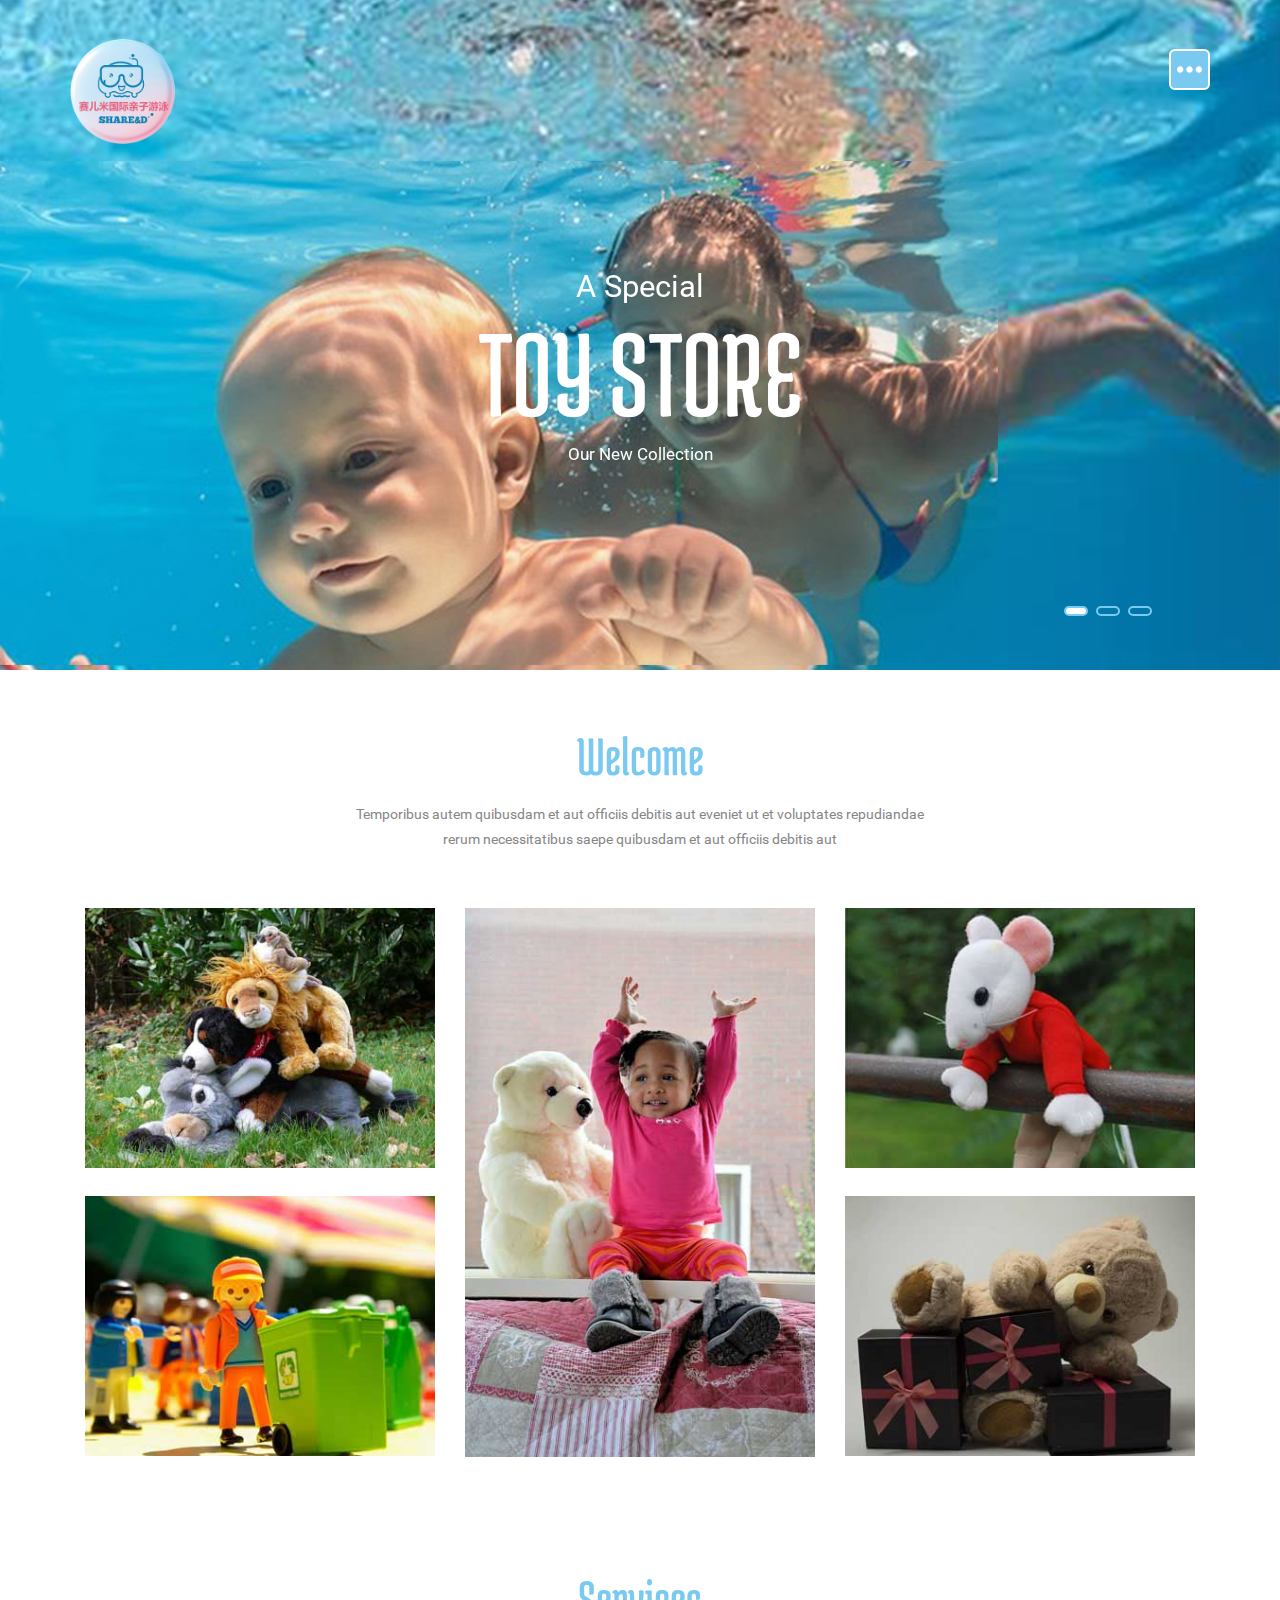
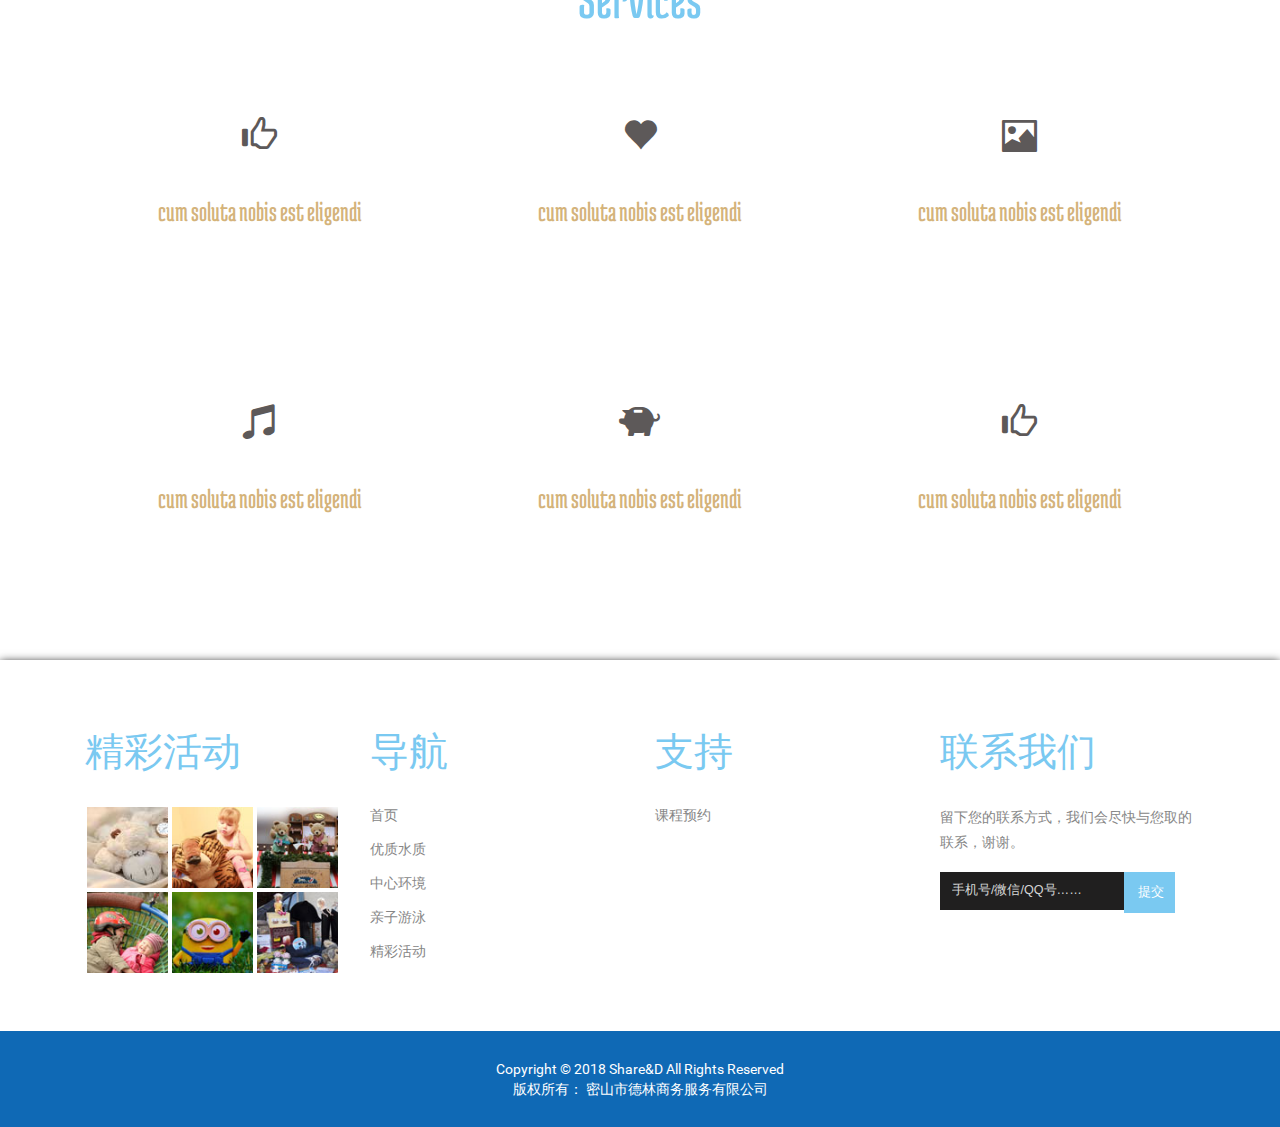
<file: index.html>
<!DOCTYPE html>
<html>
<head>
<title>赛儿米国际亲子游泳</title>
<!-- Custom Theme files -->
<meta name="viewport" content="width=device-width, initial-scale=1">
<meta http-equiv="Content-Type" content="text/html; charset=utf-8" />
<meta name="keywords" content="赛儿米国际亲子游泳" />
<script type="application/x-javascript"> addEventListener("load", function() { setTimeout(hideURLbar, 0); }, false); function hideURLbar(){ window.scrollTo(0,1); } </script>
<!-- //Custom Theme files -->
<link href="css/bootstrap.css" type="text/css" rel="stylesheet" media="all">
<link href="css/styles.css?v=1.6" rel="stylesheet">
<link href="css/style.css" type="text/css" rel="stylesheet" media="all">
<link rel="icon" href="favicon.ico" type="image/x-icon" />
<link rel="shortcut icon" href="favicon.ico" type="image/x-icon"/>
<!-- js -->
<script src="js/jquery-1.11.1.min.js"></script> 
<script src="js/scripts.js?v=1.7"></script>
<!-- //js -->	
<!-- start-smoth-scrolling-->
<script type="text/javascript" src="js/move-top.js"></script>
<script type="text/javascript" src="js/easing.js"></script>	
<script type="text/javascript">
		jQuery(document).ready(function($) {
			$(".scroll").click(function(event){		
				event.preventDefault();
				$('html,body').animate({scrollTop:$(this.hash).offset().top},1000);
			});
		});
</script>
<!--//end-smoth-scrolling-->
</head>
<body>
	<!-- header -->
	<div class="banner header-bg">
		<div class="navigation">
			<div class="container-fluid">
				<nav class="pull">
					<ul class="nav">
						<li><a href="index.html" class="active">首页</a></li>
						<li><a href="contact.html">课程预约</a></li>
						<li><a href="about.html">优质水质</a></li>
						<li><a href="environment.html">中心环境</a></li>
						<li><a href="portfolio.html">亲子游泳</a></li>
						<!--<li><a href="#" class="menu">亲子游泳<span class="glyphicon glyphicon-menu-down" aria-hidden="true"></span></a></li>-->
						<!--<ul class="nav-sub">-->
						<!--<li><a href="portfolio.html">Portfolio 1</a></li>-->
						<!--<li><a href="portfolio.html">Portfolio 2</a></li>-->
						<!--<li><a href="portfolio.html">Portfolio 3</a></li>-->
						<!--</ul>-->
						<!--<script>-->
						<!--$( "li a.menu" ).click(function() {-->
						<!--$( "ul.nav-sub" ).slideToggle( 300, function() {-->
						<!--// Animation complete.-->
						<!--});-->
						<!--});-->
						<!--</script>-->
						<li><a href="activity.html">精彩活动</a></li>
					</ul>
				</nav>
			</div>
		</div>
		<div class="header-top">
			<div class="container">
				<div class="head-logo">
					<h1><a href="index.html"><img src="images/logo.png"></a></h1>
				</div>
				<div class="top-nav">
					<div class="hero fa-navicon fa-2x nav_slide_button" id="hero">
						<a href="#"><img src="images/menu-icon.png" alt=""></a>
					</div>	
				</div>	
				<div class="clearfix"> </div>
			</div>
		</div>
		<div class="banner-info">
			<!-- container -->
			<div class="container">
				<!--banner Slider starts Here-->
				<script src="js/responsiveslides.min.js"></script>
				<script>
					// You can also use "$(window).load(function() {"
					$(function () {
					  // Slideshow 3
					  $("#slider3").responsiveSlides({
						auto: true,
						pager: true,
						nav: false,
						speed: 500,
						namespace: "callbacks",
						before: function () {
						  $('.events').append("<li>before event fired.</li>");
						},
						after: function () {
						  $('.events').append("<li>after event fired.</li>");
						}
					  });
				
					});
				</script>
				<!--//End-slider-script-->
				<div  id="top" class="callbacks_container">
					<ul class="rslides" id="slider3">
						<li>
							<div class="bnr-text">
								<h4>A Special</h4>
								<h2>TOY STORE </h2>
								<p>Our New Collection</p>
							</div>
						</li>
						<li>
							<div class="bnr-text">
								<h4>Hi iam here</h4>
								<h2>Amet conse</h2>
								<p>Lorem ipsum dolor </p>
							</div>
						</li>
						<li>
							<div class="bnr-text">
								<h4>Welcome</h4>
								<h2>Lorem ipsum dolor</h2>
								<p>Amet conse ctetur </p>
							</div>
						</li>
					</ul>
				</div>
			</div>			
		</div>			
	</div>
	<div class="clearfix"> </div>
	<!--//header -->
	<!-- welcome-->
	<div class="welcome">
		<div class="container">
			<h3 class="hdng">Welcome</h3>
			<p>Temporibus autem quibusdam et aut officiis debitis aut eveniet ut et voluptates repudiandae rerum necessitatibus saepe quibusdam et aut officiis debitis aut </p>
			<div class="welcome-info">
				<div class="col-md-4 welcome-grids">
					<div class="welcome-imgs welcm-top">
						<img src="images/img1.jpg" class="img-responsive" alt="/">
						<div class="textbox">
							<h4>Lorem ipsum</h4>
						</div>
					</div>
					<div class="welcome-imgs">
						<img src="images/img2.jpg" class="img-responsive" alt="/">
						<div class="textbox">
							<h4>Lorem ipsum</h4>
						</div>
					</div>
				</div>
				<div class="col-md-4 welcome-grids middle">
					<div class="welcome-imgs">
						<img src="images/img3.jpg" class="img-responsive" alt="/">
						<div class="textbox">
							<h4>Lorem ipsum</h4>
						</div>
					</div>
				</div>
				<div class="col-md-4 welcome-grids">
					<div class="welcome-imgs welcm-top">
						<img src="images/img4.jpg" class="img-responsive" alt="/">
						<div class="textbox">
							<h4>Lorem ipsum</h4>
						</div>
					</div>
					<div class="welcome-imgs">
						<img src="images/img5.jpg" class="img-responsive" alt="/">
						<div class="textbox">
							<h4>Lorem ipsum</h4>
						</div>
					</div>
				</div>
				<div class="clearfix"> </div>
			</div>
		</div>
	</div>
	<!--//welcome-->
	<!-- services -->
	<div class="services">
		<div class="container">
			<h3 class="hdng">Services</h3>
			<div class="services-info">
				<div class="col-md-4 servc-grid">
					<div class="servc-icon">
						<span class="glyphicon glyphicon-thumbs-up" aria-hidden="true"></span>
					</div>
					<h4>cum soluta nobis est eligendi</h4>
					<p>Itaque earum rerum hic tenetur a sapiente delectus aut reiciendis </p>
					<div class="clearfix"> </div>
				</div>
				<div class="col-md-4 servc-grid">
					<div class="servc-icon">
						<span class="glyphicon glyphicon-heart" aria-hidden="true"></span>
					</div>
					<h4>cum soluta nobis est eligendi</h4>
					<p>Itaque earum rerum hic tenetur a sapiente delectus aut reiciendis </p>
					<div class="clearfix"> </div>
				</div>
				<div class="col-md-4 servc-grid">
					<div class="servc-icon">
						<span class="glyphicon glyphicon-picture" aria-hidden="true"></span>
					</div>
					<h4>cum soluta nobis est eligendi</h4>
					<p>Itaque earum rerum hic tenetur a sapiente delectus aut reiciendis </p>
					<div class="clearfix"> </div>
				</div>
				<div class="col-md-4 servc-grid">
					<div class="servc-icon">
						<span class="glyphicon glyphicon-music" aria-hidden="true"></span>
					</div>
					<h4>cum soluta nobis est eligendi</h4>
					<p>Itaque earum rerum hic tenetur a sapiente delectus aut reiciendis </p>
					<div class="clearfix"> </div>
				</div>
				<div class="col-md-4 servc-grid">
					<div class="servc-icon">
						<span class="glyphicon glyphicon-piggy-bank" aria-hidden="true"></span>
					</div>
					<h4>cum soluta nobis est eligendi</h4>
					<p>Itaque earum rerum hic tenetur a sapiente delectus aut reiciendis </p>
					<div class="clearfix"> </div>
				</div>
				<div class="col-md-4 servc-grid">
					<div class="servc-icon">
						<span class="glyphicon glyphicon-thumbs-up" aria-hidden="true"></span>
					</div>
					<h4>cum soluta nobis est eligendi</h4>
					<p>Itaque earum rerum hic tenetur a sapiente delectus aut reiciendis </p>
					<div class="clearfix"> </div>
				</div>			
				<div class="clearfix"> </div>
			</div>			
		</div>
	</div>
	<!-- //services -->
	<!--footer-->
	<div class="footer">
		<div class="container">
			<div class="footer-row">								
				<div class="col-md-3 footer-grids">
					<h3>精彩活动</h3>
					<div class="footer-grd">
						<a href="#">
							<img src="images/f1.jpg" class="img-responsive" alt=" ">
						</a>
					</div>
					<div class="footer-grd">
						<a href="#">
							<img src="images/f2.jpg" class="img-responsive" alt=" ">
						</a>
					</div>
					<div class="footer-grd">
						<a href="#">
							<img src="images/f3.jpg" class="img-responsive" alt=" ">
						</a>
					</div>
					<div class="clearfix"> </div>
					<div class="footer-grd">
						<a href="#">
							<img src="images/f4.jpg" class="img-responsive" alt=" ">
						</a>
					</div>
					<div class="footer-grd">
						<a href="#">
							<img src="images/f5.jpg" class="img-responsive" alt=" ">
						</a>
					</div>
					<div class="footer-grd">
						<a href="#">
							<img src="images/f6.jpg" class="img-responsive" alt=" ">
						</a>
					</div>
					<div class="clearfix"> </div>
				</div>
				<div class="col-md-3 footer-grids">
					<h3>导航</h3>
					<ul>
						<li><a href="index.html">首页</a></li>
						<li><a href="about.html">优质水质</a></li>
						<li><a href="environment.html">中心环境</a></li>
						<li><a href="portfolio.html">亲子游泳</a></li>
						<li><a href="activity.html">精彩活动</a></li>
					</ul>
				</div>
				<div class="col-md-3 footer-grids">
					<h3>支持</h3>
					<ul>
						<!--<li><a href="index.html">Services</a></li>-->
						<!--<li><a href="#">Help Center</a></li>-->
						<!--<li><a href="contact.html">Mail to Us</a></li>-->
						<li><a href="contact.html">课程预约</a></li>
					</ul>
				</div>
				<div class="col-md-3 footer-grids">
					<h3>联系我们</h3>
					<p>留下您的联系方式，我们会尽快与您取的联系，谢谢。 <p>
					<form>
					    <input type="text" class="text" value="手机号/微信/QQ号……" onfocus="this.value = '';" onblur="if (this.value == '') {this.value = 'Enter Email';}">
						<input type="submit" value="提交">
					</form>
					<div class="clearfix"> </div>
					<!--<div class="icons">-->
						<!--<ul>-->
							<!--<li><a href="#" data-toggle="tooltip" data-placement="bottom" title="Facebook"> </a></li>-->
							<!--<li><a class="twt" href="#" data-toggle="tooltip" data-placement="bottom" title="Twitter"> </a></li>-->
							<!--<li><a class="gps" href="#" data-toggle="tooltip" data-placement="bottom" title="Google+"> </a></li>-->
							<!--<li><a class="in" href="#" data-toggle="tooltip" data-placement="bottom" title="LinkedIn"> </a></li>-->
						<!--</ul>-->
						<!--<script>$(function () {-->
						  <!--$('[data-toggle="tooltip"]').tooltip()-->
						<!--})</script>-->
					<!--</div>-->
				</div>
				<div class="clearfix"> </div>
			</div>
		</div>
	</div>
	<div class="footer-bottom">
		<div class="container">		
			<p> Copyright © 2018 Share&D All Rights Reserved </a></p>
			<p> 版权所有： 密山市德林商务服务有限公司 </a></p>
		</div>
	</div>
	<!--//footer-->		
	<!--smooth-scrolling-of-move-up-->
	<script type="text/javascript">
		$(document).ready(function() {
			/*
			var defaults = {
				containerID: 'toTop', // fading element id
				containerHoverID: 'toTopHover', // fading element hover id
				scrollSpeed: 1200,
				easingType: 'linear' 
			};
			*/
			
			$().UItoTop({ easingType: 'easeOutQuart' });
			
		});
	</script>
	<a href="#" id="toTop" style="display: block;"> <span id="toTopHover" style="opacity: 1;"> </span></a>
	<!--//smooth-scrolling-of-move-up-->
	<!-- Bootstrap core JavaScript
    ================================================== -->
    <!-- Placed at the end of the document so the pages load faster -->
    <script src="js/bootstrap.js"></script>
</body>
</html>
</file>
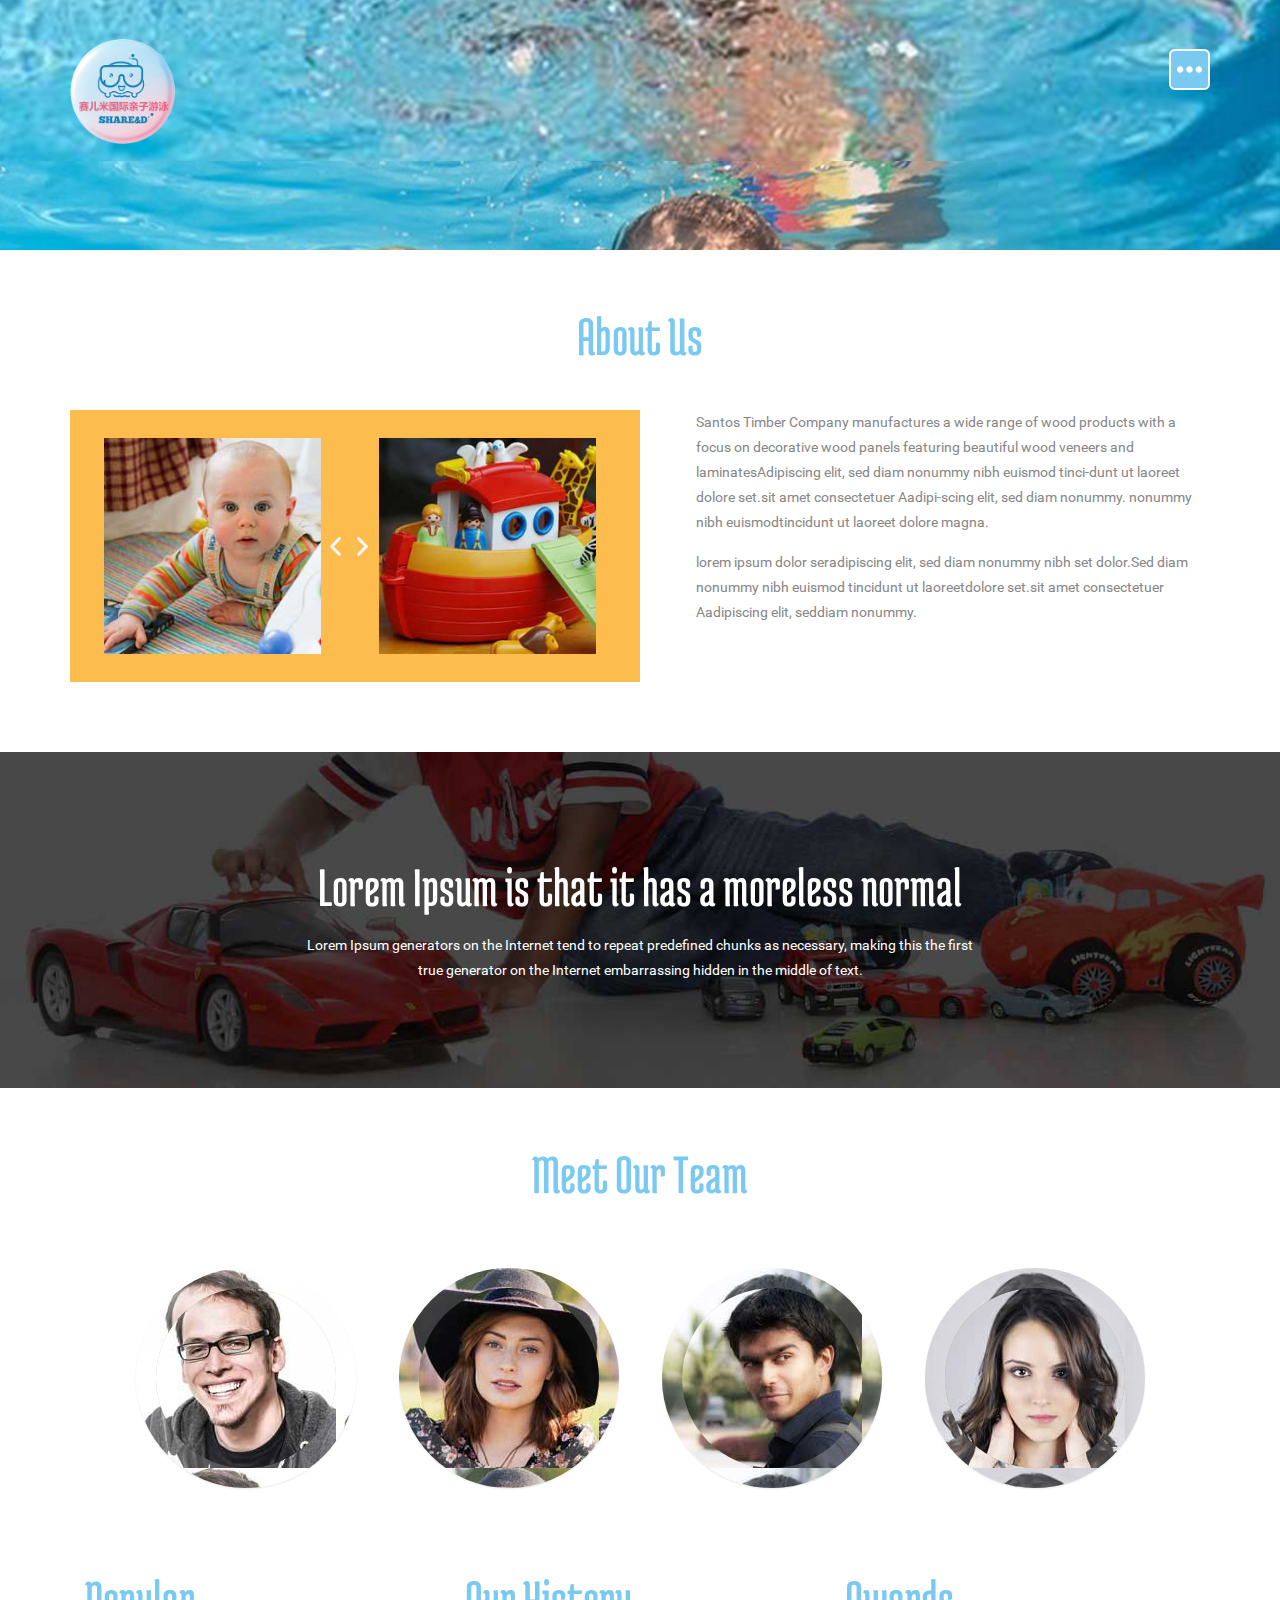
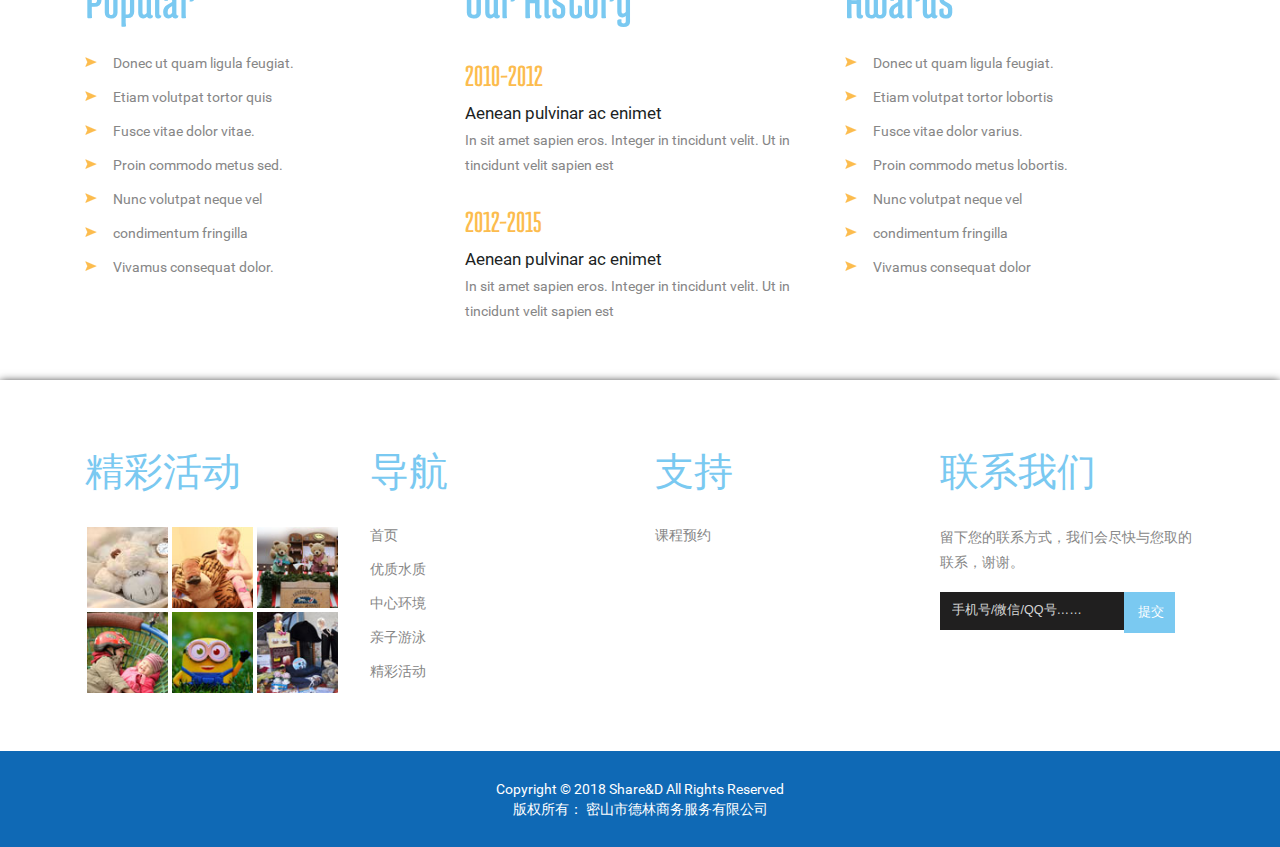
<file: about.html>
<!DOCTYPE html>
<html>
<head>
<title>赛儿米国际亲子游泳</title>
<!-- Custom Theme files -->
<meta name="viewport" content="width=device-width, initial-scale=1">
<meta http-equiv="Content-Type" content="text/html; charset=utf-8" />
<meta name="keywords" content="赛儿米国际亲子游泳" />
<script type="application/x-javascript"> addEventListener("load", function() { setTimeout(hideURLbar, 0); }, false); function hideURLbar(){ window.scrollTo(0,1); } </script>
<!-- //Custom Theme files -->
<link href="css/bootstrap.css" type="text/css" rel="stylesheet" media="all">
<link href="css/styles.css?v=1.6" rel="stylesheet">
<link href="css/style.css" type="text/css" rel="stylesheet" media="all">
<link rel="icon" href="favicon.ico" type="image/x-icon" />
<link rel="shortcut icon" href="favicon.ico" type="image/x-icon"/>
<!-- js -->
<script src="js/jquery-1.11.1.min.js"></script> 
<script src="js/scripts.js?v=1.7"></script>
<!-- //js -->	
<!-- start-smoth-scrolling-->
<script type="text/javascript" src="js/move-top.js"></script>
<script type="text/javascript" src="js/easing.js"></script>	
<script type="text/javascript">
		jQuery(document).ready(function($) {
			$(".scroll").click(function(event){		
				event.preventDefault();
				$('html,body').animate({scrollTop:$(this.hash).offset().top},1000);
			});
		});
</script>
<!--//end-smoth-scrolling-->
<!-- for portfolio -->
<link rel="stylesheet" type="text/css" href="css/common.css" />
<!-- //for portfolio -->
</head>
<body>
	<!-- header -->
	<div class="banner about-bnr">
		<div class="navigation">
			<div class="container-fluid">
				<nav class="pull">
					<ul class="nav">
						<li><a href="index.html">首页</a></li>
						<li><a href="contact.html">课程预约</a></li>
						<li><a href="about.html" class="active">优质水质</a></li>
						<li><a href="codes.html">中心环境</a></li>
						<li><a href="portfolio.html">亲子游泳</a></li>
						<!--<li><a href="#" class="menu">亲子游泳<span class="glyphicon glyphicon-menu-down" aria-hidden="true"></span></a></li>-->
						<!--<ul class="nav-sub">-->
						<!--<li><a href="portfolio.html">Portfolio 1</a></li>-->
						<!--<li><a href="portfolio.html">Portfolio 2</a></li>-->
						<!--<li><a href="portfolio.html">Portfolio 3</a></li>-->
						<!--</ul>-->
						<!--<script>-->
						<!--$( "li a.menu" ).click(function() {-->
						<!--$( "ul.nav-sub" ).slideToggle( 300, function() {-->
						<!--// Animation complete.-->
						<!--});-->
						<!--});-->
						<!--</script>-->
						<li><a href="portfolio.html">精彩活动</a></li>
					</ul>
				</nav>
			</div>
		</div>
		<div class="header-top">
			<div class="container">
				<div class="head-logo">
					<h1><a href="index.html"><img src="images/logo.png"></a></h1>
				</div>
				<div class="top-nav">
					<div class="hero fa-navicon fa-2x nav_slide_button" id="hero">
						<a href="#"><img src="images/menu-icon.png" alt=""></a>
					</div>	
				</div>	
				<div class="clearfix"> </div>
			</div>
		</div>
	</div>
	<!--//header -->
	<!--about-->
	<div class="about">
		<div class="container">
			<h3 class="hdng">About Us</h3>
			<script type="text/javascript">
					 $(window).load(function() {
						$("#flexiselDemo3").flexisel({
							visibleItems:2,
							animationSpeed: 1000,
							autoPlay: true,
							autoPlaySpeed: 3000,    		
							pauseOnHover: true,
							enableResponsiveBreakpoints: true,
							responsiveBreakpoints: { 
								portrait: { 
									changePoint:480,
									visibleItems:2
								}, 
								landscape: { 
									changePoint:640,
									visibleItems:2
								},
								tablet: { 
									changePoint:768,
									visibleItems:2
								}
							}
						});
						
					});
			</script>
			<script type="text/javascript" src="js/jquery.flexisel.js"></script>
			<div class="about-grids">				
				<div class="col-md-6 about-slider">
					<ul id="flexiselDemo3">
						<li>
							<div class="biseller-column">
								<div class="banner-grid">
								  <img src="images/img6.jpg" class="img-responsive" alt="" />
								</div>
							</div>
						</li>
						<li>
							<div class="biseller-column">
									<div class="banner-grid">
										<img src="images/img7.jpg" class="img-responsive" alt="" />
									</div>
								</div>
						</li>
						<li>
							<div class="biseller-column">
									<div class="banner-grid">
									<img src="images/img8.jpg" class="img-responsive" alt="" />
									</div>
							</div>
						</li>
					</ul>
				</div>	
				<div class="col-md-6 about-grid">					
					<p>Santos Timber Company manufactures a wide range of wood products with a focus on decorative wood panels featuring beautiful wood veneers and laminatesAdipiscing elit, sed diam nonummy nibh euismod tinci-dunt ut laoreet dolore set.sit amet consectetuer Aadipi-scing elit, sed diam nonummy. nonummy nibh euismodtincidunt ut laoreet dolore magna.</p>
					<p class="welcome-text">lorem ipsum dolor seradipiscing elit, sed diam nonummy nibh set dolor.Sed diam nonummy nibh euismod tincidunt ut laoreetdolore set.sit amet consectetuer Aadipiscing elit, seddiam nonummy. </p>
				</div>
				<div class="clearfix"></div>									
			</div>
		</div>
		<div class="about-slid"> 
			<div class="container">
				<div class="about-slid-info"> 
					<h2>Lorem Ipsum is that it has a moreless normal</h2>
					<p>Lorem Ipsum generators on the Internet tend to repeat predefined chunks as necessary, making this the first true generator on the Internet embarrassing hidden in the middle of text.</p>
				</div>
			</div>
		</div>
		<!--team-->
		<div class="team">
			<div class="container">
				<h3 class="hdng">Meet Our Team</h3>
				<section class="main">
					<ul class="ch-grid">
						<li>
							<div class="ch-item ch-img-1">				
								<div class="ch-info-wrap">
									<div class="ch-info">
										<div class="ch-info-front ch-img-1"></div>
										<div class="ch-info-back">
											<h3>Officiis</h3>
											<p> Temporibus autem quibusdam.</p>
										</div>	
									</div>
								</div>
							</div>
						</li>
						<li>
							<div class="ch-item ch-img-2">
								<div class="ch-info-wrap">
									<div class="ch-info">
										<div class="ch-info-front ch-img-2"></div>
										<div class="ch-info-back">
											<h3>Autem</h3>
											<p>Temporibus autem quibusdam.</p>
										</div>
									</div>
								</div>
							</div>
						</li>
						<li>
							<div class="ch-item ch-img-3">
								<div class="ch-info-wrap">
									<div class="ch-info">
										<div class="ch-info-front ch-img-3"></div>
										<div class="ch-info-back">
											<h3>Feibus</h3>
											<p>Temporibus autem quibusdam.</p>
										</div>
									</div>
								</div>
							</div>
						</li>
						<li>
							<div class="ch-item ch-img-4">
								<div class="ch-info-wrap">
									<div class="ch-info">
										<div class="ch-info-front ch-img-4"></div>
										<div class="ch-info-back">
											<h3>Dapris</h3>
											<p>Temporibus autem quibusdam.</p>
										</div>
									</div>
								</div>
							</div>
						</li>
					</ul>
				</section>
			</div>
		</div>
		<!--//team-->
		<!--about-skills-->
		<div class="about-skills">
			<div class="container">
				<div class="about-choose">
					<div class="col-md-4 about-choose-info">
						<h3 class="hdng">Popular</h3>
						<ul>
							<li><a href="#">Donec ut quam ligula feugiat.</a></li>
							<li><a href="#">Etiam volutpat tortor quis</a></li>
							<li><a href="#">Fusce vitae dolor vitae.</a></li>
							<li><a href="#">Proin commodo metus sed.</a></li>
							<li><a href="#">Nunc volutpat neque vel</a></li>
							<li><a href="#">condimentum fringilla </a></li>
							<li><a href="#">Vivamus consequat dolor.</a></li>
						</ul>
					</div>
					<div class="col-md-4 about-choose-info">
						<h3 class="hdng">Our History </h3>						
						<div class="histry">						
							<h4>2010-2012</h4>
							<h5><a href="#">Aenean pulvinar ac enimet </a></h5>
							<p>In sit amet sapien eros. Integer in tincidunt velit. Ut in tincidunt velit sapien est </p>
						</div>
						<div class="histry">						
							<h4>2012-2015</h4>
							<h5><a href="#">Aenean pulvinar ac enimet </a></h5>
							<p>In sit amet sapien eros. Integer in tincidunt velit. Ut in tincidunt velit sapien est </p>
						</div>
					</div>
					<div class="col-md-4 about-choose-info">
						<h3 class="hdng">Awards</h3>
						<ul>
							<li><a href="#">Donec ut quam ligula feugiat.</a></li>
							<li><a href="#">Etiam volutpat tortor lobortis</a></li>
							<li><a href="#">Fusce vitae dolor varius.</a></li>
							<li><a href="#">Proin commodo metus lobortis.</a></li>
							<li><a href="#">Nunc volutpat neque vel</a></li>
							<li><a href="#">condimentum fringilla</a></li>
							<li><a href="#">Vivamus consequat dolor</a></li>
						</ul>
					</div>
					<div class="clearfix"> </div>
				</div>
			</div>	
		</div>
		<!--//about-skills-->
	</div>
	<!--//about -->
	<!--footer-->
	<div class="footer">
		<div class="container">
			<div class="footer-row">
				<div class="col-md-3 footer-grids">
					<h3>精彩活动</h3>
					<div class="footer-grd">
						<a href="#">
							<img src="images/f1.jpg" class="img-responsive" alt=" ">
						</a>
					</div>
					<div class="footer-grd">
						<a href="#">
							<img src="images/f2.jpg" class="img-responsive" alt=" ">
						</a>
					</div>
					<div class="footer-grd">
						<a href="#">
							<img src="images/f3.jpg" class="img-responsive" alt=" ">
						</a>
					</div>
					<div class="clearfix"> </div>
					<div class="footer-grd">
						<a href="#">
							<img src="images/f4.jpg" class="img-responsive" alt=" ">
						</a>
					</div>
					<div class="footer-grd">
						<a href="#">
							<img src="images/f5.jpg" class="img-responsive" alt=" ">
						</a>
					</div>
					<div class="footer-grd">
						<a href="#">
							<img src="images/f6.jpg" class="img-responsive" alt=" ">
						</a>
					</div>
					<div class="clearfix"> </div>
				</div>
				<div class="col-md-3 footer-grids">
					<h3>导航</h3>
					<ul>
						<li><a href="index.html">首页</a></li>
						<li><a href="about.html">优质水质</a></li>
						<li><a href="environment.html">中心环境</a></li>
						<li><a href="portfolio.html">亲子游泳</a></li>
						<li><a href="activity.html">精彩活动</a></li>
					</ul>
				</div>
				<div class="col-md-3 footer-grids">
					<h3>支持</h3>
					<ul>
						<!--<li><a href="index.html">Services</a></li>-->
						<!--<li><a href="#">Help Center</a></li>-->
						<!--<li><a href="contact.html">Mail to Us</a></li>-->
						<li><a href="contact.html">课程预约</a></li>
					</ul>
				</div>
				<div class="col-md-3 footer-grids">
					<h3>联系我们</h3>
					<p>留下您的联系方式，我们会尽快与您取的联系，谢谢。 <p>
					<form>
						<input type="text" class="text" value="手机号/微信/QQ号……" onfocus="this.value = '';" onblur="if (this.value == '') {this.value = 'Enter Email';}">
						<input type="submit" value="提交">
					</form>
					<div class="clearfix"> </div>
					<!--<div class="icons">-->
					<!--<ul>-->
					<!--<li><a href="#" data-toggle="tooltip" data-placement="bottom" title="Facebook"> </a></li>-->
					<!--<li><a class="twt" href="#" data-toggle="tooltip" data-placement="bottom" title="Twitter"> </a></li>-->
					<!--<li><a class="gps" href="#" data-toggle="tooltip" data-placement="bottom" title="Google+"> </a></li>-->
					<!--<li><a class="in" href="#" data-toggle="tooltip" data-placement="bottom" title="LinkedIn"> </a></li>-->
					<!--</ul>-->
					<!--<script>$(function () {-->
					<!--$('[data-toggle="tooltip"]').tooltip()-->
					<!--})</script>-->
					<!--</div>-->
				</div>
				<div class="clearfix"> </div>
			</div>
		</div>
	</div>
	<div class="footer-bottom">
		<div class="container">
			<p> Copyright © 2018 Share&D All Rights Reserved </a></p>
			<p> 版权所有： 密山市德林商务服务有限公司 </a></p>
		</div>
	</div>
	<!--//footer-->		
	<!--smooth-scrolling-of-move-up-->
	<script type="text/javascript">
		$(document).ready(function() {
			/*
			var defaults = {
				containerID: 'toTop', // fading element id
				containerHoverID: 'toTopHover', // fading element hover id
				scrollSpeed: 1200,
				easingType: 'linear' 
			};
			*/
			
			$().UItoTop({ easingType: 'easeOutQuart' });
			
		});
	</script>
	<a href="#" id="toTop" style="display: block;"> <span id="toTopHover" style="opacity: 1;"> </span></a>
	<!--//smooth-scrolling-of-move-up-->
	<!-- Bootstrap core JavaScript
    ================================================== -->
    <!-- Placed at the end of the document so the pages load faster -->
    <script src="js/bootstrap.js"></script>
</body>
</html>
</file>
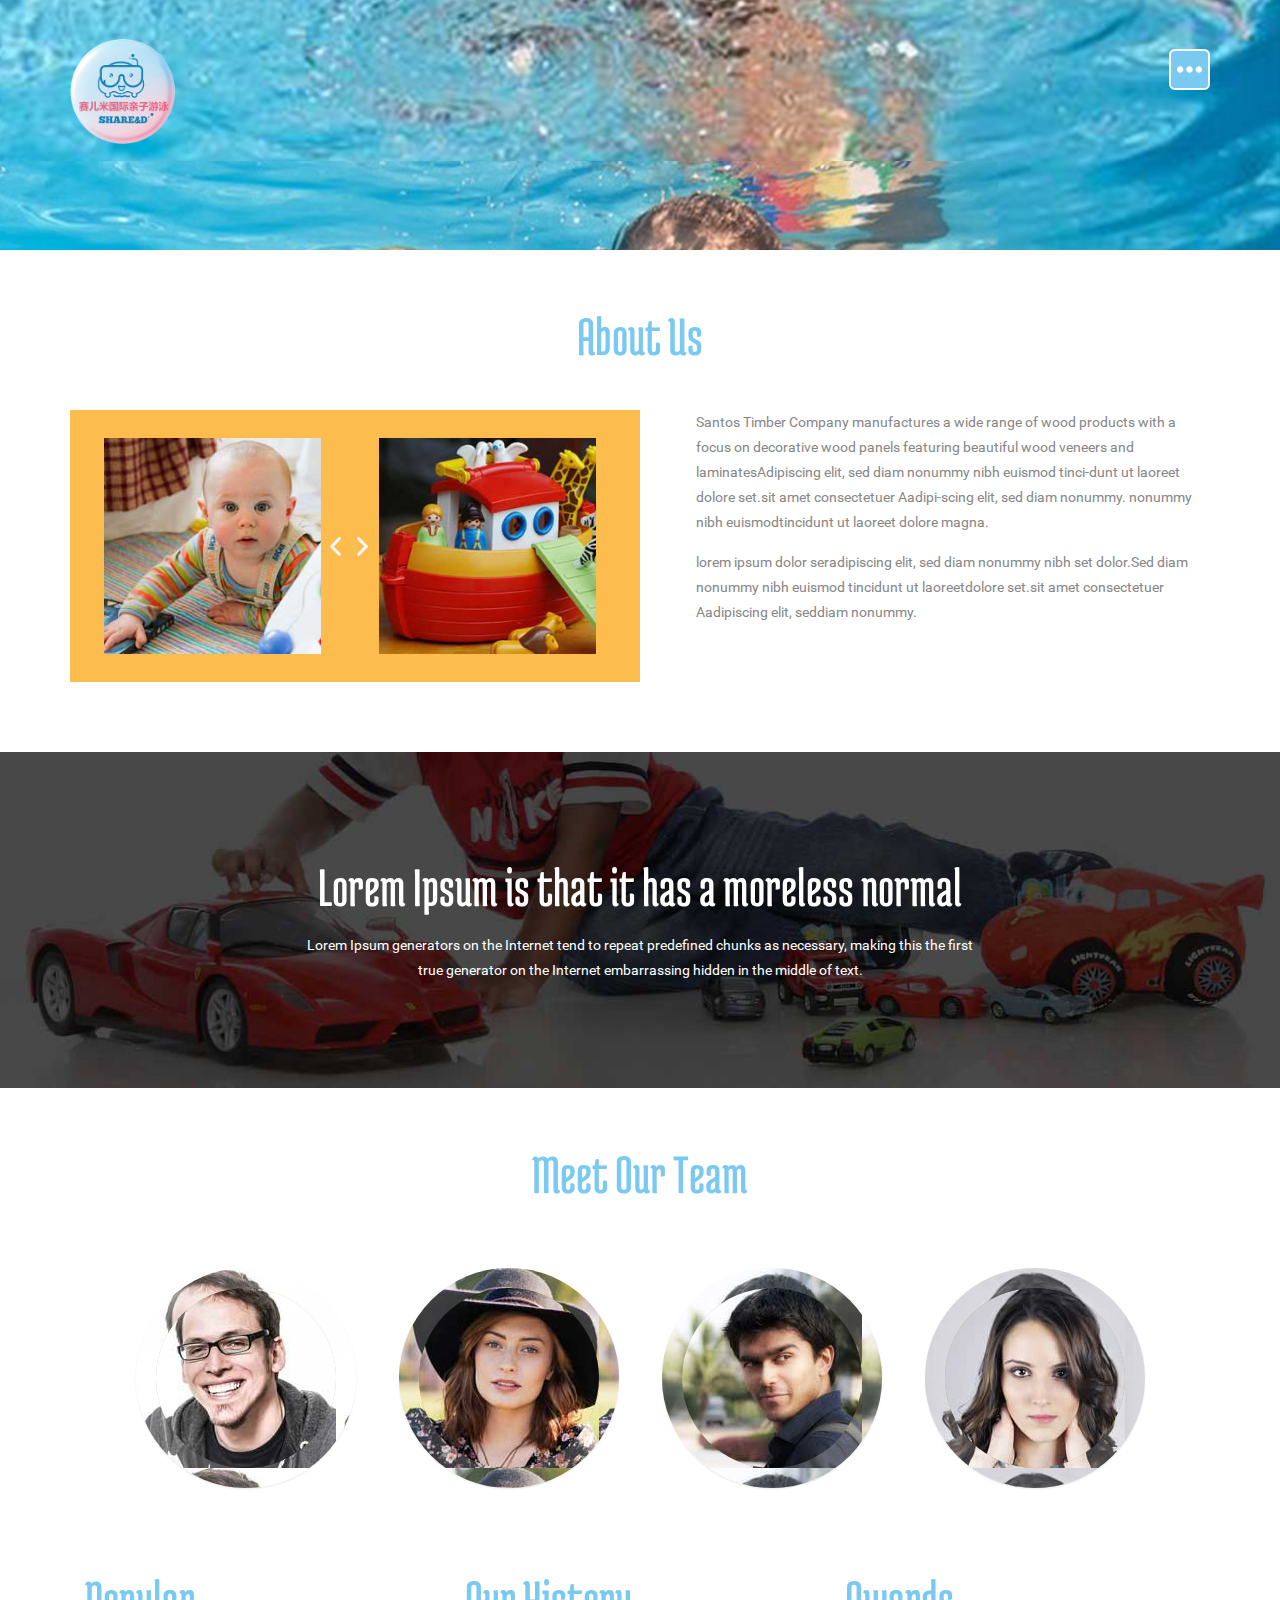
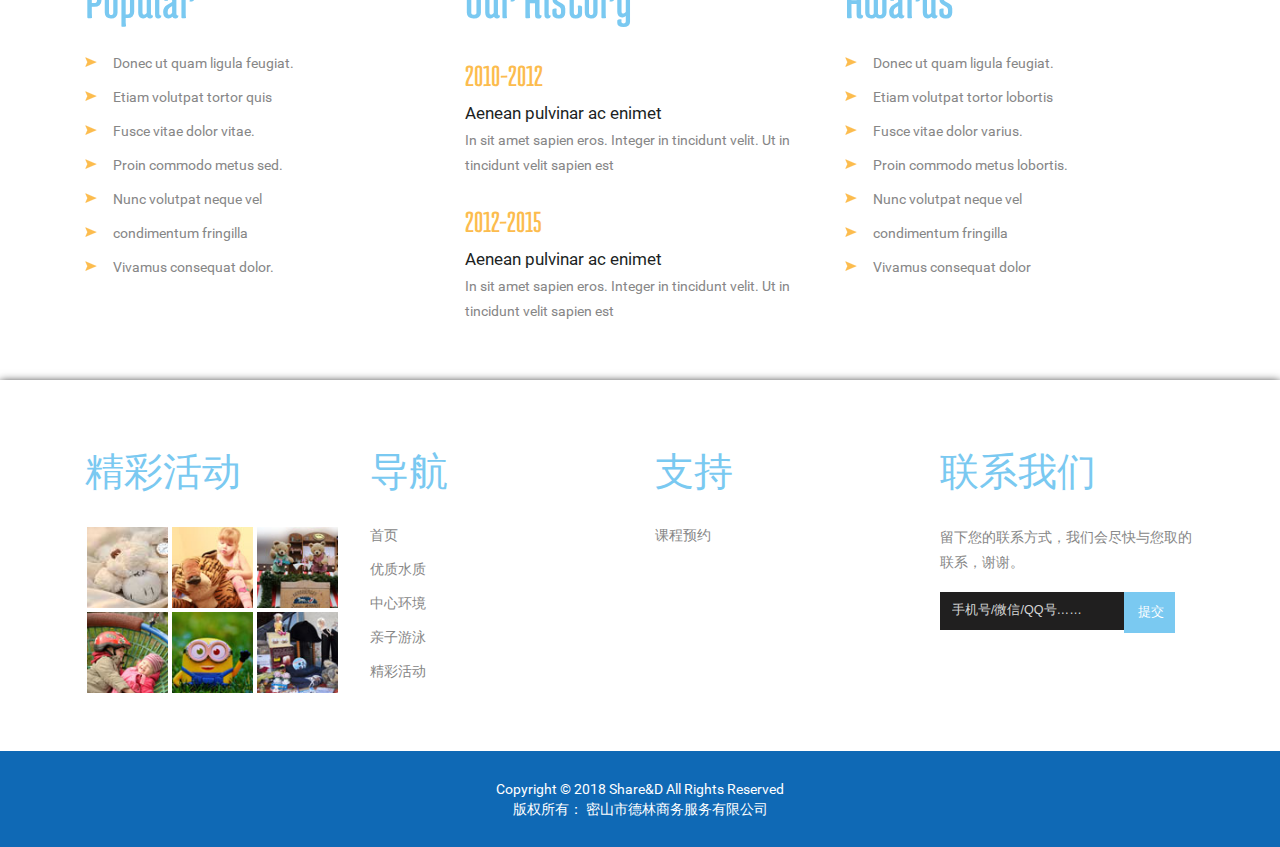
<file: activity.html>
<!DOCTYPE html>
<html>
<head>
<title>赛儿米国际亲子游泳</title>
<!-- Custom Theme files -->
<meta name="viewport" content="width=device-width, initial-scale=1">
<meta http-equiv="Content-Type" content="text/html; charset=utf-8" />
<meta name="keywords" content="赛儿米国际亲子游泳" />
<script type="application/x-javascript"> addEventListener("load", function() { setTimeout(hideURLbar, 0); }, false); function hideURLbar(){ window.scrollTo(0,1); } </script>
<!-- //Custom Theme files -->
<link href="css/bootstrap.css" type="text/css" rel="stylesheet" media="all">
<link href="css/styles.css?v=1.6" rel="stylesheet">
<link href="css/style.css" type="text/css" rel="stylesheet" media="all">
<link rel="icon" href="favicon.ico" type="image/x-icon" />
<link rel="shortcut icon" href="favicon.ico" type="image/x-icon"/>
<!-- js -->
<script src="js/jquery-1.11.1.min.js"></script> 
<script src="js/scripts.js?v=1.7"></script>
<!-- //js -->	
<!-- start-smoth-scrolling-->
<script type="text/javascript" src="js/move-top.js"></script>
<script type="text/javascript" src="js/easing.js"></script>	
<script type="text/javascript">
		jQuery(document).ready(function($) {
			$(".scroll").click(function(event){		
				event.preventDefault();
				$('html,body').animate({scrollTop:$(this.hash).offset().top},1000);
			});
		});
</script>
<!--//end-smoth-scrolling-->
<!-- for portfolio -->
<link rel="stylesheet" type="text/css" href="css/common.css" />
<!-- //for portfolio -->
</head>
<body>
	<!-- header -->
	<div class="banner about-bnr">
		<div class="navigation">
			<div class="container-fluid">
				<nav class="pull">
					<ul class="nav">
						<li><a href="index.html">首页</a></li>
						<li><a href="contact.html">课程预约</a></li>
						<li><a href="about.html">优质水质</a></li>
						<li><a href="environment.html">中心环境</a></li>
						<li><a href="portfolio.html">亲子游泳</a></li>
						<!--<li><a href="#" class="menu">亲子游泳<span class="glyphicon glyphicon-menu-down" aria-hidden="true"></span></a></li>-->
						<!--<ul class="nav-sub">-->
						<!--<li><a href="portfolio.html">Portfolio 1</a></li>-->
						<!--<li><a href="portfolio.html">Portfolio 2</a></li>-->
						<!--<li><a href="portfolio.html">Portfolio 3</a></li>-->
						<!--</ul>-->
						<!--<script>-->
						<!--$( "li a.menu" ).click(function() {-->
						<!--$( "ul.nav-sub" ).slideToggle( 300, function() {-->
						<!--// Animation complete.-->
						<!--});-->
						<!--});-->
						<!--</script>-->
						<li><a href="activity.html" class="active">精彩活动</a></li>
					</ul>
				</nav>
			</div>
		</div>
		<div class="header-top">
			<div class="container">
				<div class="head-logo">
					<h1><a href="index.html"><img src="images/logo.png"></a></h1>
				</div>
				<div class="top-nav">
					<div class="hero fa-navicon fa-2x nav_slide_button" id="hero">
						<a href="#"><img src="images/menu-icon.png" alt=""></a>
					</div>	
				</div>	
				<div class="clearfix"> </div>
			</div>
		</div>
	</div>
	<!--//header -->
	<!--about-->
	<div class="about">
		<div class="container">
			<h3 class="hdng">About Us</h3>
			<script type="text/javascript">
					 $(window).load(function() {
						$("#flexiselDemo3").flexisel({
							visibleItems:2,
							animationSpeed: 1000,
							autoPlay: true,
							autoPlaySpeed: 3000,    		
							pauseOnHover: true,
							enableResponsiveBreakpoints: true,
							responsiveBreakpoints: { 
								portrait: { 
									changePoint:480,
									visibleItems:2
								}, 
								landscape: { 
									changePoint:640,
									visibleItems:2
								},
								tablet: { 
									changePoint:768,
									visibleItems:2
								}
							}
						});
						
					});
			</script>
			<script type="text/javascript" src="js/jquery.flexisel.js"></script>
			<div class="about-grids">				
				<div class="col-md-6 about-slider">
					<ul id="flexiselDemo3">
						<li>
							<div class="biseller-column">
								<div class="banner-grid">
								  <img src="images/img6.jpg" class="img-responsive" alt="" />
								</div>
							</div>
						</li>
						<li>
							<div class="biseller-column">
									<div class="banner-grid">
										<img src="images/img7.jpg" class="img-responsive" alt="" />
									</div>
								</div>
						</li>
						<li>
							<div class="biseller-column">
									<div class="banner-grid">
									<img src="images/img8.jpg" class="img-responsive" alt="" />
									</div>
							</div>
						</li>
					</ul>
				</div>	
				<div class="col-md-6 about-grid">					
					<p>Santos Timber Company manufactures a wide range of wood products with a focus on decorative wood panels featuring beautiful wood veneers and laminatesAdipiscing elit, sed diam nonummy nibh euismod tinci-dunt ut laoreet dolore set.sit amet consectetuer Aadipi-scing elit, sed diam nonummy. nonummy nibh euismodtincidunt ut laoreet dolore magna.</p>
					<p class="welcome-text">lorem ipsum dolor seradipiscing elit, sed diam nonummy nibh set dolor.Sed diam nonummy nibh euismod tincidunt ut laoreetdolore set.sit amet consectetuer Aadipiscing elit, seddiam nonummy. </p>
				</div>
				<div class="clearfix"></div>									
			</div>
		</div>
		<div class="about-slid"> 
			<div class="container">
				<div class="about-slid-info"> 
					<h2>Lorem Ipsum is that it has a moreless normal</h2>
					<p>Lorem Ipsum generators on the Internet tend to repeat predefined chunks as necessary, making this the first true generator on the Internet embarrassing hidden in the middle of text.</p>
				</div>
			</div>
		</div>
		<!--team-->
		<div class="team">
			<div class="container">
				<h3 class="hdng">Meet Our Team</h3>
				<section class="main">
					<ul class="ch-grid">
						<li>
							<div class="ch-item ch-img-1">				
								<div class="ch-info-wrap">
									<div class="ch-info">
										<div class="ch-info-front ch-img-1"></div>
										<div class="ch-info-back">
											<h3>Officiis</h3>
											<p> Temporibus autem quibusdam.</p>
										</div>	
									</div>
								</div>
							</div>
						</li>
						<li>
							<div class="ch-item ch-img-2">
								<div class="ch-info-wrap">
									<div class="ch-info">
										<div class="ch-info-front ch-img-2"></div>
										<div class="ch-info-back">
											<h3>Autem</h3>
											<p>Temporibus autem quibusdam.</p>
										</div>
									</div>
								</div>
							</div>
						</li>
						<li>
							<div class="ch-item ch-img-3">
								<div class="ch-info-wrap">
									<div class="ch-info">
										<div class="ch-info-front ch-img-3"></div>
										<div class="ch-info-back">
											<h3>Feibus</h3>
											<p>Temporibus autem quibusdam.</p>
										</div>
									</div>
								</div>
							</div>
						</li>
						<li>
							<div class="ch-item ch-img-4">
								<div class="ch-info-wrap">
									<div class="ch-info">
										<div class="ch-info-front ch-img-4"></div>
										<div class="ch-info-back">
											<h3>Dapris</h3>
											<p>Temporibus autem quibusdam.</p>
										</div>
									</div>
								</div>
							</div>
						</li>
					</ul>
				</section>
			</div>
		</div>
		<!--//team-->
		<!--about-skills-->
		<div class="about-skills">
			<div class="container">
				<div class="about-choose">
					<div class="col-md-4 about-choose-info">
						<h3 class="hdng">Popular</h3>
						<ul>
							<li><a href="#">Donec ut quam ligula feugiat.</a></li>
							<li><a href="#">Etiam volutpat tortor quis</a></li>
							<li><a href="#">Fusce vitae dolor vitae.</a></li>
							<li><a href="#">Proin commodo metus sed.</a></li>
							<li><a href="#">Nunc volutpat neque vel</a></li>
							<li><a href="#">condimentum fringilla </a></li>
							<li><a href="#">Vivamus consequat dolor.</a></li>
						</ul>
					</div>
					<div class="col-md-4 about-choose-info">
						<h3 class="hdng">Our History </h3>						
						<div class="histry">						
							<h4>2010-2012</h4>
							<h5><a href="#">Aenean pulvinar ac enimet </a></h5>
							<p>In sit amet sapien eros. Integer in tincidunt velit. Ut in tincidunt velit sapien est </p>
						</div>
						<div class="histry">						
							<h4>2012-2015</h4>
							<h5><a href="#">Aenean pulvinar ac enimet </a></h5>
							<p>In sit amet sapien eros. Integer in tincidunt velit. Ut in tincidunt velit sapien est </p>
						</div>
					</div>
					<div class="col-md-4 about-choose-info">
						<h3 class="hdng">Awards</h3>
						<ul>
							<li><a href="#">Donec ut quam ligula feugiat.</a></li>
							<li><a href="#">Etiam volutpat tortor lobortis</a></li>
							<li><a href="#">Fusce vitae dolor varius.</a></li>
							<li><a href="#">Proin commodo metus lobortis.</a></li>
							<li><a href="#">Nunc volutpat neque vel</a></li>
							<li><a href="#">condimentum fringilla</a></li>
							<li><a href="#">Vivamus consequat dolor</a></li>
						</ul>
					</div>
					<div class="clearfix"> </div>
				</div>
			</div>	
		</div>
		<!--//about-skills-->
	</div>
	<!--//about -->
	<!--footer-->
	<div class="footer">
		<div class="container">
			<div class="footer-row">
				<div class="col-md-3 footer-grids">
					<h3>精彩活动</h3>
					<div class="footer-grd">
						<a href="#">
							<img src="images/f1.jpg" class="img-responsive" alt=" ">
						</a>
					</div>
					<div class="footer-grd">
						<a href="#">
							<img src="images/f2.jpg" class="img-responsive" alt=" ">
						</a>
					</div>
					<div class="footer-grd">
						<a href="#">
							<img src="images/f3.jpg" class="img-responsive" alt=" ">
						</a>
					</div>
					<div class="clearfix"> </div>
					<div class="footer-grd">
						<a href="#">
							<img src="images/f4.jpg" class="img-responsive" alt=" ">
						</a>
					</div>
					<div class="footer-grd">
						<a href="#">
							<img src="images/f5.jpg" class="img-responsive" alt=" ">
						</a>
					</div>
					<div class="footer-grd">
						<a href="#">
							<img src="images/f6.jpg" class="img-responsive" alt=" ">
						</a>
					</div>
					<div class="clearfix"> </div>
				</div>
				<div class="col-md-3 footer-grids">
					<h3>导航</h3>
					<ul>
						<li><a href="index.html">首页</a></li>
						<li><a href="about.html">优质水质</a></li>
						<li><a href="environment.html">中心环境</a></li>
						<li><a href="portfolio.html">亲子游泳</a></li>
						<li><a href="activity.html">精彩活动</a></li>
					</ul>
				</div>
				<div class="col-md-3 footer-grids">
					<h3>支持</h3>
					<ul>
						<!--<li><a href="index.html">Services</a></li>-->
						<!--<li><a href="#">Help Center</a></li>-->
						<!--<li><a href="contact.html">Mail to Us</a></li>-->
						<li><a href="contact.html">课程预约</a></li>
					</ul>
				</div>
				<div class="col-md-3 footer-grids">
					<h3>联系我们</h3>
					<p>留下您的联系方式，我们会尽快与您取的联系，谢谢。 <p>
					<form>
						<input type="text" class="text" value="手机号/微信/QQ号……" onfocus="this.value = '';" onblur="if (this.value == '') {this.value = 'Enter Email';}">
						<input type="submit" value="提交">
					</form>
					<div class="clearfix"> </div>
					<!--<div class="icons">-->
					<!--<ul>-->
					<!--<li><a href="#" data-toggle="tooltip" data-placement="bottom" title="Facebook"> </a></li>-->
					<!--<li><a class="twt" href="#" data-toggle="tooltip" data-placement="bottom" title="Twitter"> </a></li>-->
					<!--<li><a class="gps" href="#" data-toggle="tooltip" data-placement="bottom" title="Google+"> </a></li>-->
					<!--<li><a class="in" href="#" data-toggle="tooltip" data-placement="bottom" title="LinkedIn"> </a></li>-->
					<!--</ul>-->
					<!--<script>$(function () {-->
					<!--$('[data-toggle="tooltip"]').tooltip()-->
					<!--})</script>-->
					<!--</div>-->
				</div>
				<div class="clearfix"> </div>
			</div>
		</div>
	</div>
	<div class="footer-bottom">
		<div class="container">
			<p> Copyright © 2018 Share&D All Rights Reserved </a></p>
			<p> 版权所有： 密山市德林商务服务有限公司 </a></p>
		</div>
	</div>
	<!--//footer-->		
	<!--smooth-scrolling-of-move-up-->
	<script type="text/javascript">
		$(document).ready(function() {
			/*
			var defaults = {
				containerID: 'toTop', // fading element id
				containerHoverID: 'toTopHover', // fading element hover id
				scrollSpeed: 1200,
				easingType: 'linear' 
			};
			*/
			
			$().UItoTop({ easingType: 'easeOutQuart' });
			
		});
	</script>
	<a href="#" id="toTop" style="display: block;"> <span id="toTopHover" style="opacity: 1;"> </span></a>
	<!--//smooth-scrolling-of-move-up-->
	<!-- Bootstrap core JavaScript
    ================================================== -->
    <!-- Placed at the end of the document so the pages load faster -->
    <script src="js/bootstrap.js"></script>
</body>
</html>
</file>
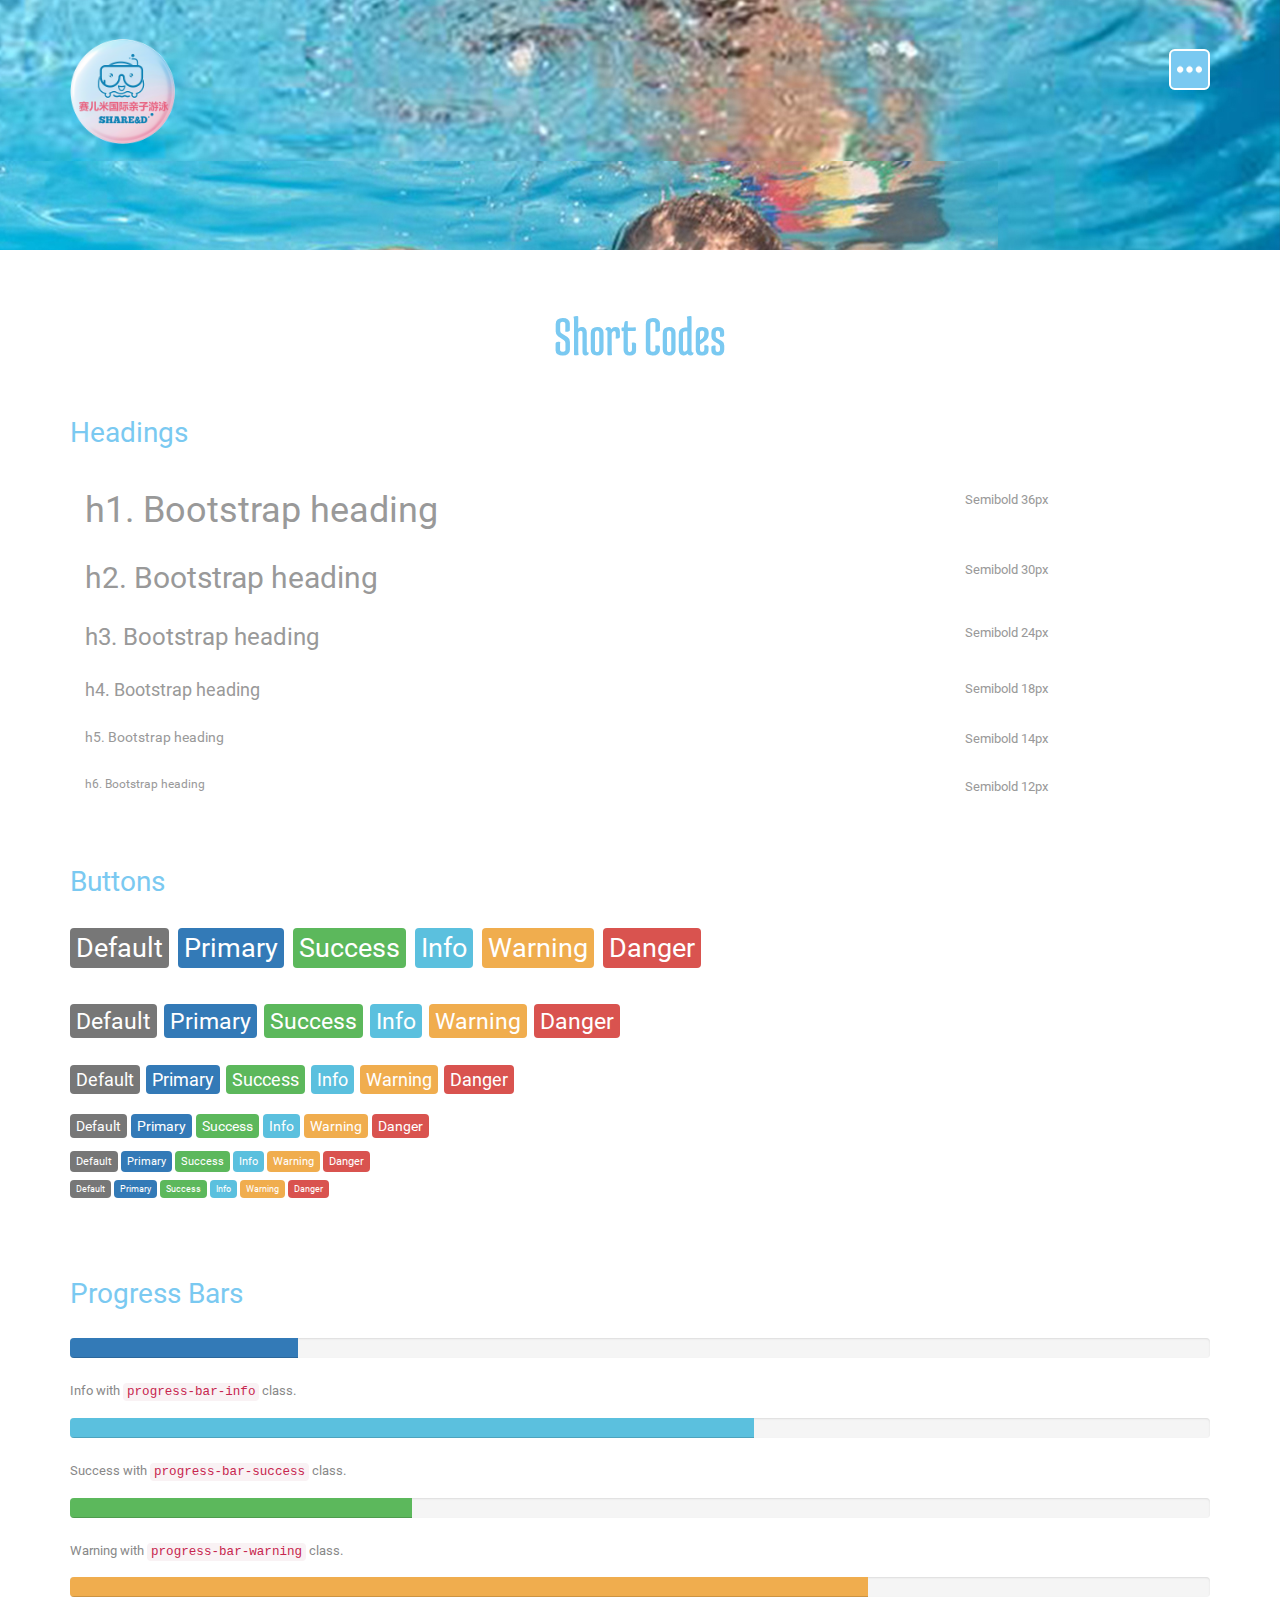
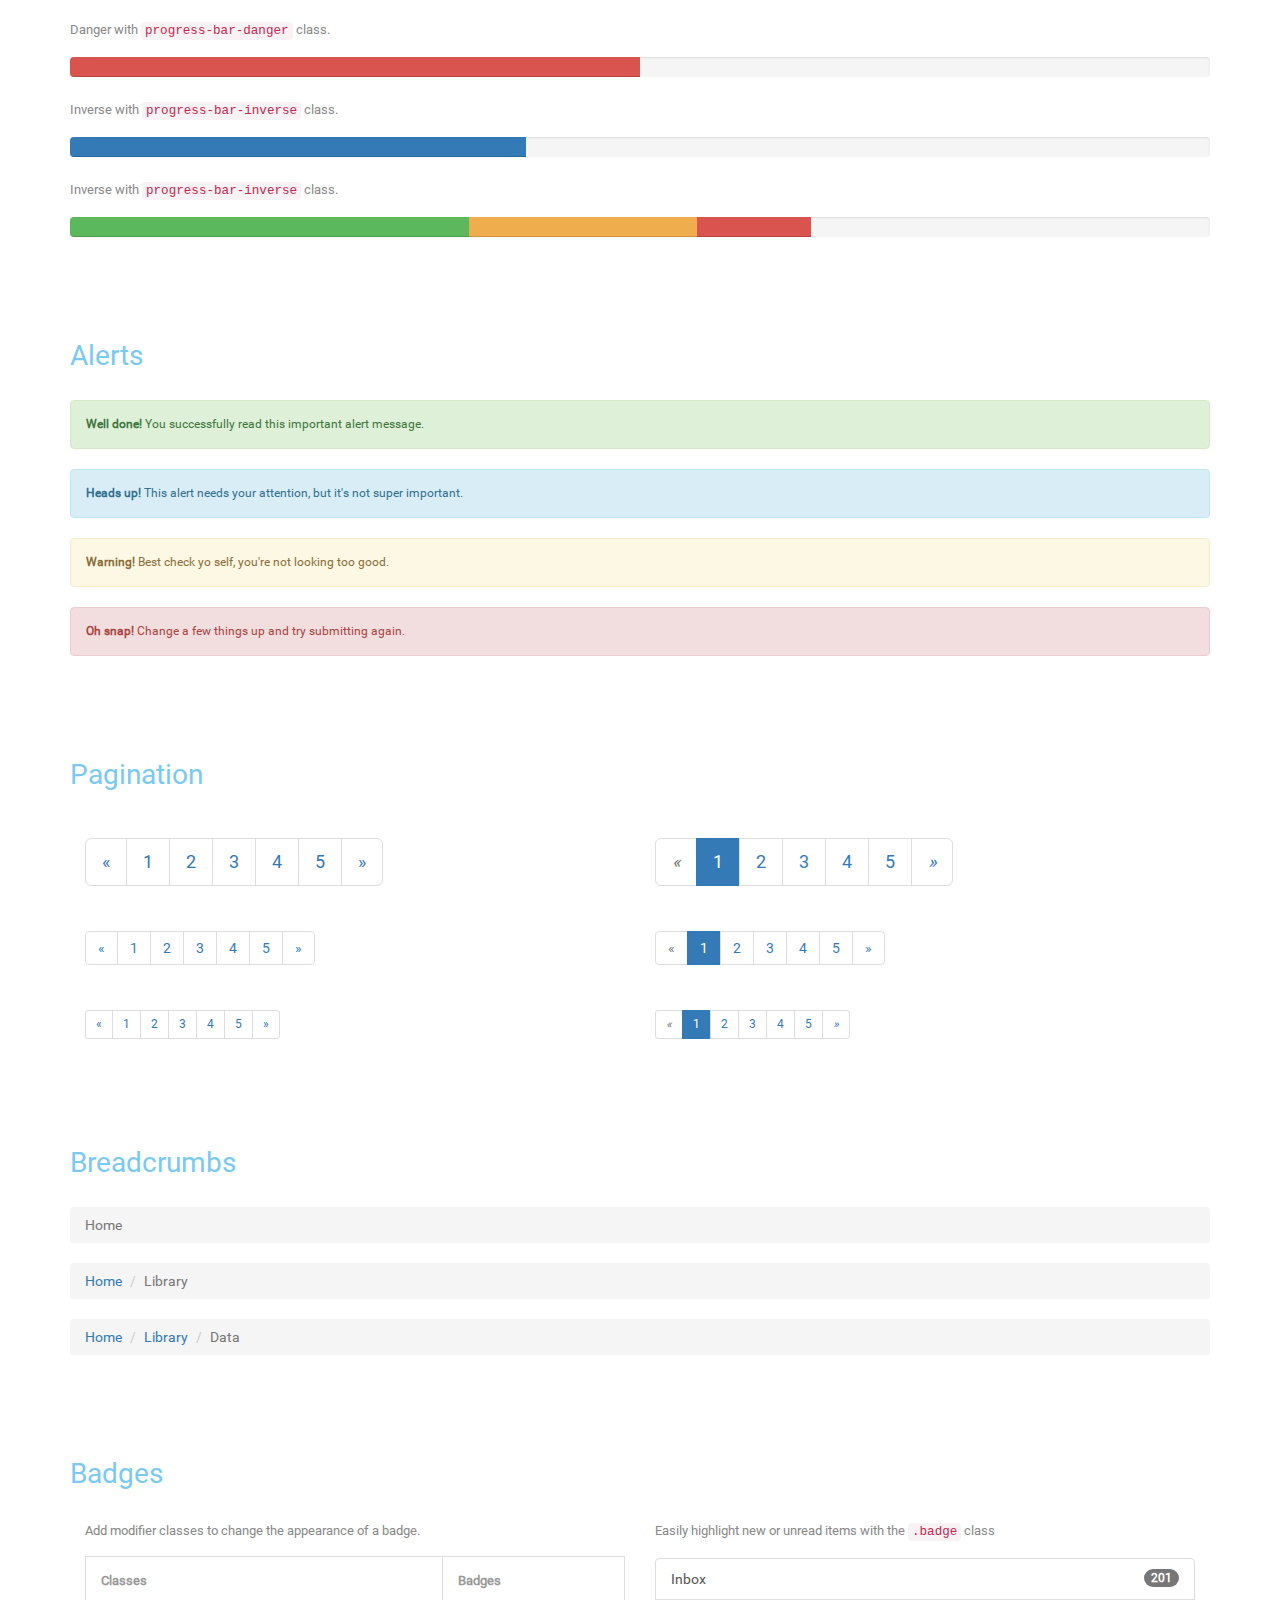
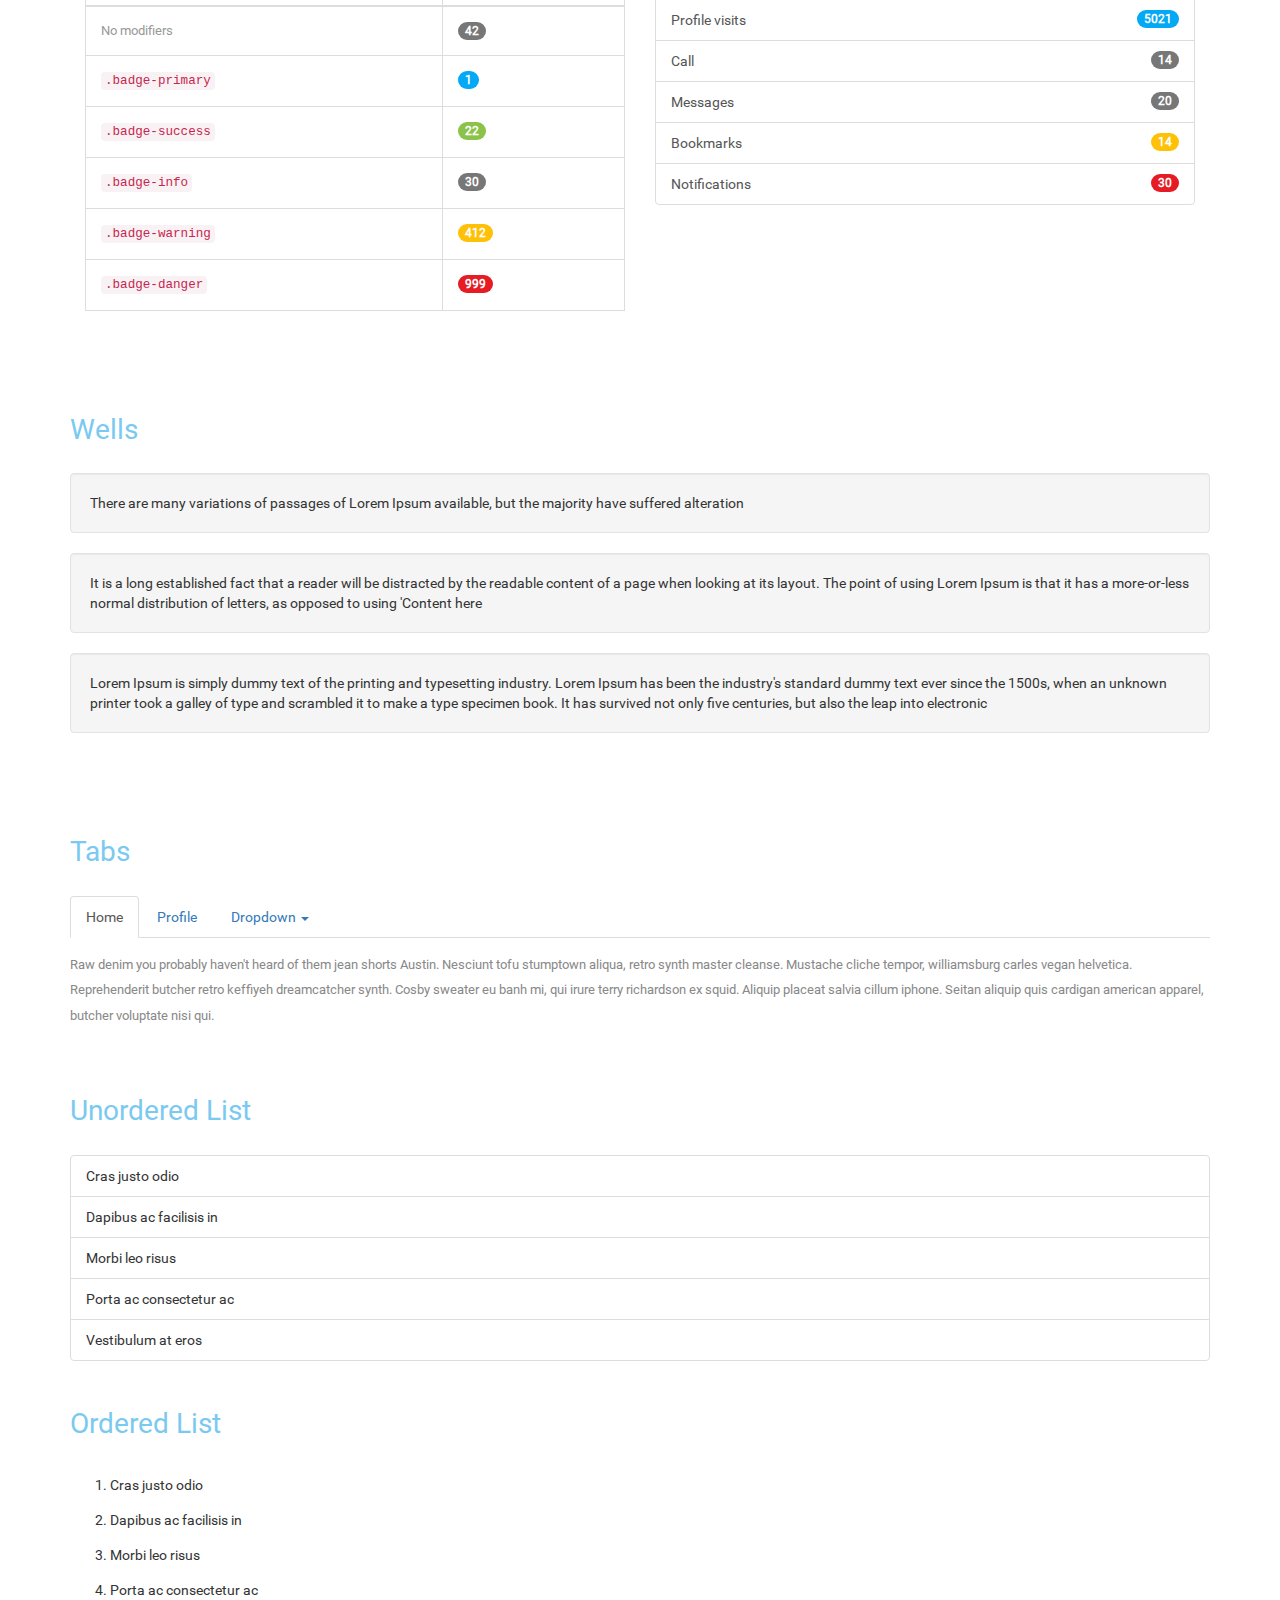
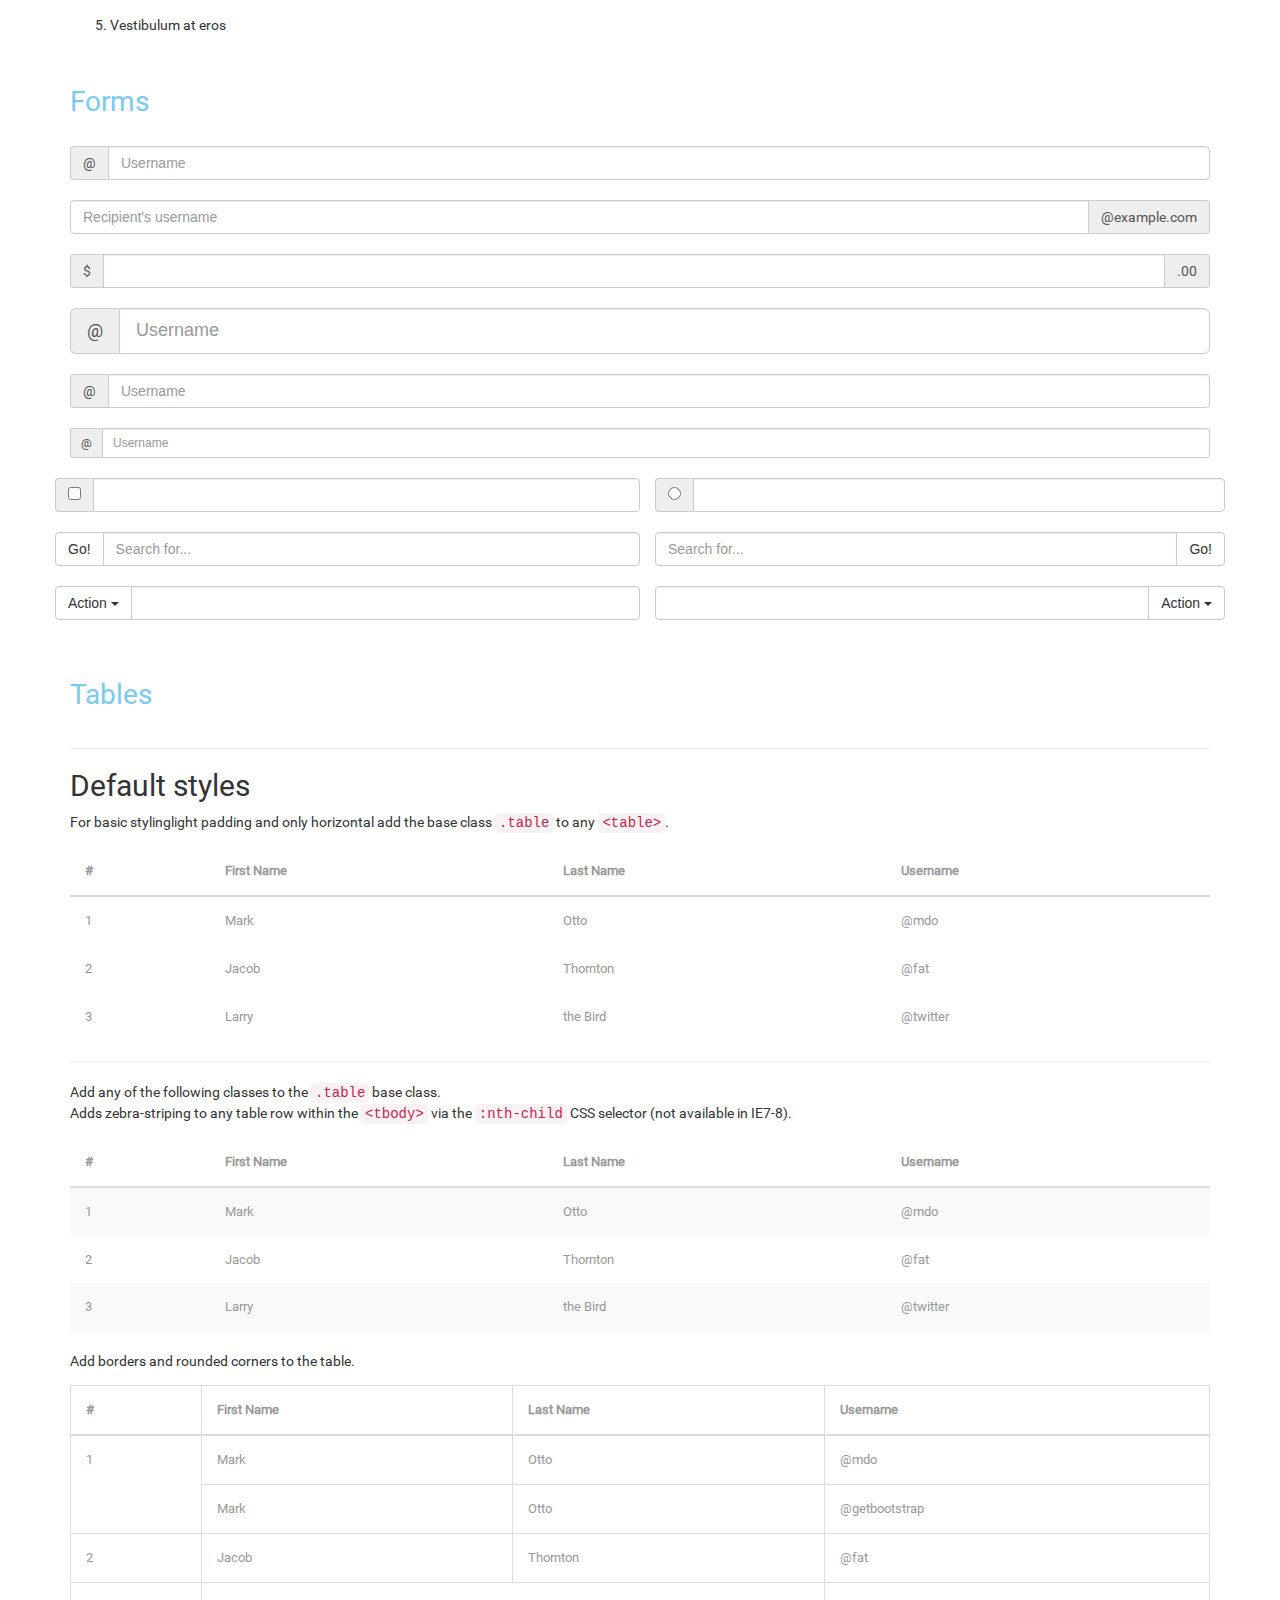
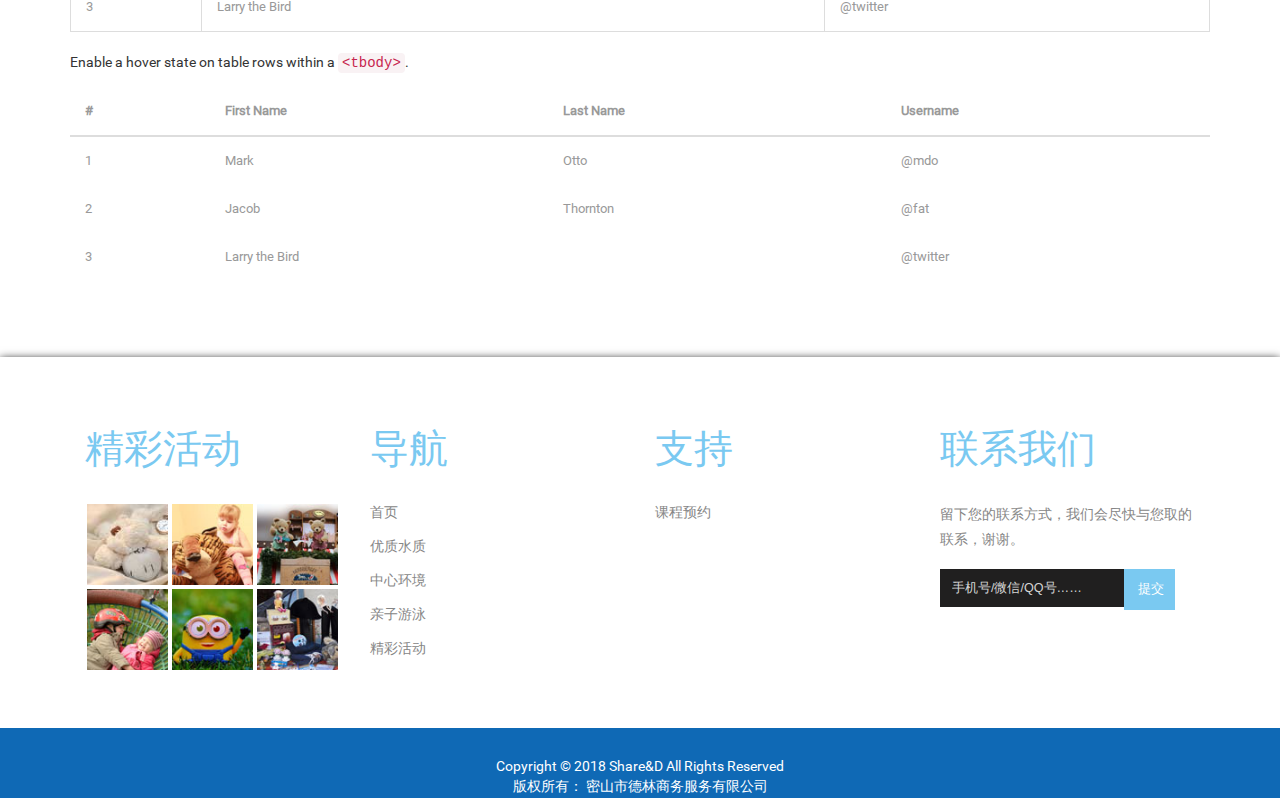
<file: codes.html>
<!DOCTYPE html>
<html>
<head>
<title>赛儿米国际亲子游泳</title>
<!-- Custom Theme files -->
<meta name="viewport" content="width=device-width, initial-scale=1">
<meta http-equiv="Content-Type" content="text/html; charset=utf-8" />
<meta name="keywords" content="赛儿米国际亲子游泳" />
<script type="application/x-javascript"> addEventListener("load", function() { setTimeout(hideURLbar, 0); }, false); function hideURLbar(){ window.scrollTo(0,1); } </script>
<!-- //Custom Theme files -->
<link href="css/bootstrap.css" type="text/css" rel="stylesheet" media="all">
<link href="css/styles.css?v=1.6" rel="stylesheet">
<link href="css/style.css" type="text/css" rel="stylesheet" media="all">
<link rel="icon" href="favicon.ico" type="image/x-icon" />
<link rel="shortcut icon" href="favicon.ico" type="image/x-icon"/>
<!-- js -->
<script src="js/jquery-1.11.1.min.js"></script> 
<script src="js/scripts.js?v=1.7"></script>
<!-- //js -->	
<!-- start-smoth-scrolling-->
<script type="text/javascript" src="js/move-top.js"></script>
<script type="text/javascript" src="js/easing.js"></script>	
<script type="text/javascript">
		jQuery(document).ready(function($) {
			$(".scroll").click(function(event){		
				event.preventDefault();
				$('html,body').animate({scrollTop:$(this.hash).offset().top},1000);
			});
		});
</script>
<!--//end-smoth-scrolling-->
</head>
<body>
	<!-- header -->
	<div class="banner about-bnr">
		<div class="navigation">
			<div class="container-fluid">
				<nav class="pull">
					<ul class="nav">
						<li><a href="index.html" class="active">首页</a></li>
						<li><a href="contact.html">课程预约</a></li>
						<li><a href="about.html">优质水质</a></li>
						<li><a href="environment.html.html">中心环境</a></li>
						<li><a href="portfolio.html">亲子游泳</a></li>
						<!--<li><a href="#" class="menu">亲子游泳<span class="glyphicon glyphicon-menu-down" aria-hidden="true"></span></a></li>-->
						<!--<ul class="nav-sub">-->
						<!--<li><a href="portfolio.html">Portfolio 1</a></li>-->
						<!--<li><a href="portfolio.html">Portfolio 2</a></li>-->
						<!--<li><a href="portfolio.html">Portfolio 3</a></li>-->
						<!--</ul>-->
						<!--<script>-->
						<!--$( "li a.menu" ).click(function() {-->
						<!--$( "ul.nav-sub" ).slideToggle( 300, function() {-->
						<!--// Animation complete.-->
						<!--});-->
						<!--});-->
						<!--</script>-->
						<li><a href="activity.html">精彩活动</a></li>
					</ul>
				</nav>
			</div>
		</div>
		<div class="header-top">
			<div class="container">
				<div class="head-logo">
					<h1><a href="index.html"><img src="images/logo.png"></a></h1>
				</div>
				<div class="top-nav">
					<div class="hero fa-navicon fa-2x nav_slide_button" id="hero">
						<a href="#"><img src="images/menu-icon.png" alt=""></a>
					</div>	
				</div>	
				<div class="clearfix"> </div>
			</div>
		</div>
	</div>
	<!--//header -->
	<!--Shortcodes-page -->
	<div class="codes">
		<div class="container">
			<h3 class="hdng">Short Codes</h3>
			<div class="grid_3 grid_4">
				<h3 class="hdg">Headings</h3>
				<div class="bs-example">
					<table class="table">
						<tbody>
							<tr>
								<td><h1 id="h1.-bootstrap-heading">h1. Bootstrap heading<a class="anchorjs-link" href="#h1.-bootstrap-heading"><span class="anchorjs-icon"></span></a></h1></td>
								<td class="type-info">Semibold 36px</td>
							</tr>
							<tr>
								<td><h2 id="h2.-bootstrap-heading">h2. Bootstrap heading<a class="anchorjs-link" href="#h2.-bootstrap-heading"><span class="anchorjs-icon"></span></a></h2></td>
								<td class="type-info">Semibold 30px</td>
							</tr>
							<tr>
								<td><h3 id="h3.-bootstrap-heading">h3. Bootstrap heading<a class="anchorjs-link" href="#h3.-bootstrap-heading"><span class="anchorjs-icon"></span></a></h3></td>
								<td class="type-info">Semibold 24px</td>
							</tr>
							<tr>
								<td><h4 id="h4.-bootstrap-heading">h4. Bootstrap heading<a class="anchorjs-link" href="#h4.-bootstrap-heading"><span class="anchorjs-icon"></span></a></h4></td>
								<td class="type-info">Semibold 18px</td>
							</tr>
							<tr>
								<td><h5 id="h5.-bootstrap-heading">h5. Bootstrap heading<a class="anchorjs-link" href="#h5.-bootstrap-heading"><span class="anchorjs-icon"></span></a></h5></td>
								<td class="type-info">Semibold 14px</td>
							</tr>
							<tr>
								<td><h6>h6. Bootstrap heading</h6></td>
								<td class="type-info">Semibold 12px</td>
							</tr>
						</tbody>
					</table>
				</div>
			</div>
			<div class="grid_3 grid_5">
				<h3 class="hdg" >Buttons</h3>
				<h1>
					<a href="#"><span class="label label-default">Default</span></a>
					<a href="#"><span class="label label-primary">Primary</span></a>
					<a href="#"><span class="label label-success">Success</span></a>
					<a href="#"><span class="label label-info">Info</span></a>
					<a href="#"><span class="label label-warning">Warning</span></a>
					<a href="#"><span class="label label-danger">Danger</span></a>
				</h1>
				<h2>
					<a href="#"><span class="label label-default">Default</span></a>
					<a href="#"><span class="label label-primary">Primary</span></a>
					<a href="#"><span class="label label-success">Success</span></a>
					<a href="#"><span class="label label-info">Info</span></a>
					<a href="#"><span class="label label-warning">Warning</span></a>
					<a href="#"><span class="label label-danger">Danger</span></a>
				</h2>
				<h3>
					<a href="#"><span class="label label-default">Default</span></a>
					<a href="#"><span class="label label-primary">Primary</span></a>
					<a href="#"><span class="label label-success">Success</span></a>
					<a href="#"><span class="label label-info">Info</span></a>
					<a href="#"><span class="label label-warning">Warning</span></a>
					<a href="#"><span class="label label-danger">Danger</span></a>
				</h3>
				<h4>
					<a href="#"><span class="label label-default">Default</span></a>
					<a href="#"><span class="label label-primary">Primary</span></a>
					<a href="#"><span class="label label-success">Success</span></a>
					<a href="#"><span class="label label-info">Info</span></a>
					<a href="#"><span class="label label-warning">Warning</span></a>
					<a href="#"><span class="label label-danger">Danger</span></a>
				</h4>
				<h5>
					<a href="#"><span class="label label-default">Default</span></a>
					<a href="#"><span class="label label-primary">Primary</span></a>
					<a href="#"><span class="label label-success">Success</span></a>
					<a href="#"><span class="label label-info">Info</span></a>
					<a href="#"><span class="label label-warning">Warning</span></a>
					<a href="#"><span class="label label-danger">Danger</span></a>
				</h5>
				<h6>
					<a href="#"><span class="label label-default">Default</span></a>
					<a href="#"><span class="label label-primary">Primary</span></a>
					<a href="#"><span class="label label-success">Success</span></a>
					<a href="#"><span class="label label-info">Info</span></a>
					<a href="#"><span class="label label-warning">Warning</span></a>
					<a href="#"><span class="label label-danger">Danger</span></a>
				</h6>
			</div>			   
			<div class="grid_3 grid_5">
				<h3 class="hdg" >Progress Bars</h3>
				<div class="tab-content">
					<div class="tab-pane active" id="domprogress">
						<div class="progress">    
							<div class="progress-bar progress-bar-primary" style="width: 20%"></div>
						</div>
						<p>Info with <code>progress-bar-info</code> class.</p>
						<div class="progress">    
							<div class="progress-bar progress-bar-info" style="width: 60%"></div>
						</div>
						<p>Success with <code>progress-bar-success</code> class.</p>
						<div class="progress">
							<div class="progress-bar progress-bar-success" style="width: 30%"></div>
						</div>
						<p>Warning with <code>progress-bar-warning</code> class.</p>
						<div class="progress">
							<div class="progress-bar progress-bar-warning" style="width: 70%"></div>
						</div>
						<p>Danger with <code>progress-bar-danger</code> class.</p>
						<div class="progress">
							<div class="progress-bar progress-bar-danger" style="width: 50%"></div>
						</div>
						<p>Inverse with <code>progress-bar-inverse</code> class.</p>
						<div class="progress">
							<div class="progress-bar progress-bar-inverse" style="width: 40%"></div>
						</div>
						<p>Inverse with <code>progress-bar-inverse</code> class.</p>
						<div class="progress">
							<div class="progress-bar progress-bar-success" style="width: 35%"><span class="sr-only">35% Complete (success)</span></div>
							<div class="progress-bar progress-bar-warning" style="width: 20%"><span class="sr-only">20% Complete (warning)</span></div>
							<div class="progress-bar progress-bar-danger" style="width: 10%"><span class="sr-only">10% Complete (danger)</span></div>
						</div>
					</div>
				</div>
			</div>
			<div class="grid_3 grid_5">
				<h3 class="hdg">Alerts</h3>
				<div class="alert alert-success" role="alert">
					<strong>Well done!</strong> You successfully read this important alert message.
				</div>
				<div class="alert alert-info" role="alert">
					<strong>Heads up!</strong> This alert needs your attention, but it's not super important.
				</div>
				<div class="alert alert-warning" role="alert">
					<strong>Warning!</strong> Best check yo self, you're not looking too good.
				</div>
				<div class="alert alert-danger" role="alert">
					<strong>Oh snap!</strong> Change a few things up and try submitting again.
				</div>
			</div>
			<div class="grid_3 grid_5">
				<h3 class="hdg">Pagination</h3>
				<div class="col-md-6">
					<nav>
						<ul class="pagination pagination-lg">
							<li><a href="#" aria-label="Previous"><span aria-hidden="true">«</span></a></li>
							<li><a href="#">1</a></li>
							<li><a href="#">2</a></li>
							<li><a href="#">3</a></li>
							<li><a href="#">4</a></li>
							<li><a href="#">5</a></li>
							<li><a href="#" aria-label="Next"><span aria-hidden="true">»</span></a></li>
						</ul>
					</nav>
					<nav>
						<ul class="pagination">
							<li><a href="#" aria-label="Previous"><span aria-hidden="true">«</span></a></li>
							<li><a href="#">1</a></li>
							<li><a href="#">2</a></li>
							<li><a href="#">3</a></li>
							<li><a href="#">4</a></li>
							<li><a href="#">5</a></li>
							<li><a href="#" aria-label="Next"><span aria-hidden="true">»</span></a></li>
						</ul>
					</nav>
					<nav>
						<ul class="pagination pagination-sm">
							<li><a href="#" aria-label="Previous"><span aria-hidden="true">«</span></a></li>
							<li><a href="#">1</a></li>
							<li><a href="#">2</a></li>
							<li><a href="#">3</a></li>
							<li><a href="#">4</a></li>
							<li><a href="#">5</a></li>
							<li><a href="#" aria-label="Next"><span aria-hidden="true">»</span></a></li>
						</ul>
					</nav>
				</div>
				<div class="col-md-6">
					<ul class="pagination pagination-lg">
						<li class="disabled"><a href="#"><i class="fa fa-angle-left">«</i></a></li>
						<li class="active"><a href="#">1</a></li>
						<li><a href="#">2</a></li>
						<li><a href="#">3</a></li>
						<li><a href="#">4</a></li>
						<li><a href="#">5</a></li>
						<li><a href="#"><i class="fa fa-angle-right">»</i></a></li>
					</ul>
					<nav>
						<ul class="pagination">
							<li class="disabled"><a href="#" aria-label="Previous"><span aria-hidden="true">«</span></a></li>
							<li class="active"><a href="#">1 <span class="sr-only">(current)</span></a></li>
							<li><a href="#">2</a></li>
							<li><a href="#">3</a></li>
							<li><a href="#">4</a></li>
							<li><a href="#">5</a></li>
							<li><a href="#" aria-label="Next"><span aria-hidden="true">»</span></a></li>
						</ul>
					</nav>
					<ul class="pagination pagination-sm">
						<li class="disabled"><a href="#"><i class="fa fa-angle-left">«</i></a></li>
						<li class="active"><a href="#">1</a></li>
						<li><a href="#">2</a></li>
						<li><a href="#">3</a></li>
						<li><a href="#">4</a></li>
						<li><a href="#">5</a></li>
						<li><a href="#"><i class="fa fa-angle-right">»</i></a></li>
					</ul>
				</div>
				<div class="clearfix"> </div>
			</div>
			<div class="grid_3 grid_5">
				<h3 class="hdg">Breadcrumbs</h3>
				<ol class="breadcrumb">
					<li class="active">Home</li>
				</ol>
				<ol class="breadcrumb">
					<li><a href="#">Home</a></li>
					<li class="active">Library</li>
				</ol>
				<ol class="breadcrumb">
					<li><a href="#">Home</a></li>
					<li><a href="#">Library</a></li>
					<li class="active">Data</li>
				</ol>
			</div>
			<div class="grid_3 grid_5">
				<h3 class="hdg">Badges</h3>
				<div class="col-md-6">
					<p>Add modifier classes to change the appearance of a badge.</p>
					<table class="table table-bordered">
						<thead>
							<tr>
								<th>Classes</th>
								<th>Badges</th>
							</tr>
						</thead>
						<tbody>
							<tr>
								<td>No modifiers</td>
								<td><span class="badge">42</span></td>
							</tr>
							<tr>
								<td><code>.badge-primary</code></td>
								<td><span class="badge badge-primary">1</span></td>
							</tr>
							<tr>
								<td><code>.badge-success</code></td>
								<td><span class="badge badge-success">22</span></td>
							</tr>
							<tr>
								<td><code>.badge-info</code></td>
								<td><span class="badge badge-info">30</span></td>
							</tr>
							<tr>
								<td><code>.badge-warning</code></td>
								<td><span class="badge badge-warning">412</span></td>
							</tr>
							<tr>
								<td><code>.badge-danger</code></td>
								<td><span class="badge badge-danger">999</span></td>
							</tr>
						</tbody>
					</table>                    
				</div>
				<div class="col-md-6">
					<p>Easily highlight new or unread items with the <code>.badge</code> class</p>
					<div class="list-group list-group-alternate"> 
						<a href="#" class="list-group-item"><span class="badge">201</span> <i class="ti ti-email"></i> Inbox </a> 
						<a href="#" class="list-group-item"><span class="badge badge-primary">5021</span> <i class="ti ti-eye"></i> Profile visits </a> 
						<a href="#" class="list-group-item"><span class="badge">14</span> <i class="ti ti-headphone-alt"></i> Call </a> 
						<a href="#" class="list-group-item"><span class="badge">20</span> <i class="ti ti-comments"></i> Messages </a> 
						<a href="#" class="list-group-item"><span class="badge badge-warning">14</span> <i class="ti ti-bookmark"></i> Bookmarks </a> 
						<a href="#" class="list-group-item"><span class="badge badge-danger">30</span> <i class="ti ti-bell"></i> Notifications </a> 
					</div>
				</div>
			   <div class="clearfix"> </div>
			</div>	 
			<div class="grid_3 grid_5">
				<h3 class="hdg">Wells</h3>
				<div class="well">
					There are many variations of passages of Lorem Ipsum available, but the majority have suffered alteration
				</div>
				<div class="well">
					It is a long established fact that a reader will be distracted by the readable content of a page when looking at its layout. The point of using Lorem Ipsum is that it has a more-or-less normal distribution of letters, as opposed to using 'Content here
				</div>
				<div class="well">
						Lorem Ipsum is simply dummy text of the printing and typesetting industry. Lorem Ipsum has been the industry's standard dummy text ever since the 1500s, when an unknown printer took a galley of type and scrambled it to make a type specimen book. It has survived not only five centuries, but also the leap into electronic
				</div>
			</div>
			<div class="grid_3 grid_5">
				<h3 class="hdg">Tabs</h3>
				<div class="bs-example bs-example-tabs" role="tabpanel" data-example-id="togglable-tabs">
					<ul id="myTab" class="nav nav-tabs" role="tablist">
						<li role="presentation" class="active"><a href="#home" id="home-tab" role="tab" data-toggle="tab" aria-controls="home" aria-expanded="true">Home</a></li>
						<li role="presentation"><a href="#profile" role="tab" id="profile-tab" data-toggle="tab" aria-controls="profile">Profile</a></li>
						<li role="presentation" class="dropdown">
							<a href="#" id="myTabDrop1" class="dropdown-toggle" data-toggle="dropdown" aria-controls="myTabDrop1-contents">Dropdown <span class="caret"></span></a>
							<ul class="dropdown-menu" role="menu" aria-labelledby="myTabDrop1" id="myTabDrop1-contents">
								<li><a href="#dropdown1" tabindex="-1" role="tab" id="dropdown1-tab" data-toggle="tab" aria-controls="dropdown1">@fat</a></li>
								<li><a href="#dropdown2" tabindex="-1" role="tab" id="dropdown2-tab" data-toggle="tab" aria-controls="dropdown2">@mdo</a></li>
							</ul>
						</li>
					</ul>
					<div id="myTabContent" class="tab-content">
						<div role="tabpanel" class="tab-pane fade in active" id="home" aria-labelledby="home-tab">
							<p>Raw denim you probably haven't heard of them jean shorts Austin. Nesciunt tofu stumptown aliqua, retro synth master cleanse. Mustache cliche tempor, williamsburg carles vegan helvetica. Reprehenderit butcher retro keffiyeh dreamcatcher synth. Cosby sweater eu banh mi, qui irure terry richardson ex squid. Aliquip placeat salvia cillum iphone. Seitan aliquip quis cardigan american apparel, butcher voluptate nisi qui.</p>
						</div>
						<div role="tabpanel" class="tab-pane fade" id="profile" aria-labelledby="profile-tab">
							<p>Food truck fixie locavore, accusamus mcsweeney's marfa nulla single-origin coffee squid. Exercitation +1 labore velit, blog sartorial PBR leggings next level wes anderson artisan four loko farm-to-table craft beer twee. Qui photo booth letterpress, commodo enim craft beer mlkshk aliquip jean shorts ullamco ad vinyl cillum PBR. Homo nostrud organic, assumenda labore aesthetic magna delectus mollit. Keytar helvetica VHS salvia yr, vero magna velit sapiente labore stumptown. Vegan fanny pack odio cillum wes anderson 8-bit, sustainable jean shorts beard ut DIY ethical culpa terry richardson biodiesel. Art party scenester stumptown, tumblr butcher vero sint qui sapiente accusamus tattooed echo park.</p>
						</div>
						<div role="tabpanel" class="tab-pane fade" id="dropdown1" aria-labelledby="dropdown1-tab">
							<p>Etsy mixtape wayfarers, ethical wes anderson tofu before they sold out mcsweeney's organic lomo retro fanny pack lo-fi farm-to-table readymade. Messenger bag gentrify pitchfork tattooed craft beer, iphone skateboard locavore carles etsy salvia banksy hoodie helvetica. DIY synth PBR banksy irony. Leggings gentrify squid 8-bit cred pitchfork. Williamsburg banh mi whatever gluten-free, carles pitchfork biodiesel fixie etsy retro mlkshk vice blog. Scenester cred you probably haven't heard of them, vinyl craft beer blog stumptown. Pitchfork sustainable tofu synth chambray yr.</p>
						</div>
						<div role="tabpanel" class="tab-pane fade" id="dropdown2" aria-labelledby="dropdown2-tab">
							<p>Trust fund seitan letterpress, keytar raw denim keffiyeh etsy art party before they sold out master cleanse gluten-free squid scenester freegan cosby sweater. Fanny pack portland seitan DIY, art party locavore wolf cliche high life echo park Austin. Cred vinyl keffiyeh DIY salvia PBR, banh mi before they sold out farm-to-table VHS viral locavore cosby sweater. Lomo wolf viral, mustache readymade thundercats keffiyeh craft beer marfa ethical. Wolf salvia freegan, sartorial keffiyeh echo park vegan.</p>
						</div>
					</div>
				</div>
			</div>
			<h3 class="hdg">Unordered List</h3>
			<ul class="list-group">
			  <li class="list-group-item">Cras justo odio</li>
			  <li class="list-group-item">Dapibus ac facilisis in</li>
			  <li class="list-group-item">Morbi leo risus</li>
			  <li class="list-group-item">Porta ac consectetur ac</li>
			  <li class="list-group-item">Vestibulum at eros</li>
			</ul>
			<h3 class="hdg">Ordered List</h3>
			<ol>
				<li class="list-group-item1">Cras justo odio</li>
				<li class="list-group-item1">Dapibus ac facilisis in</li>
				<li class="list-group-item1">Morbi leo risus</li>
				<li class="list-group-item1">Porta ac consectetur ac</li>
				<li class="list-group-item1">Vestibulum at eros</li>
			</ol>
			<h3 class="hdg">Forms</h3>
			<div class="input-group">
				<span class="input-group-addon" id="basic-addon1">@</span>
				<input type="text" class="form-control" placeholder="Username" aria-describedby="basic-addon1">
			</div>
			<div class="input-group">
				<input type="text" class="form-control" placeholder="Recipient's username" aria-describedby="basic-addon2">
				<span class="input-group-addon" id="basic-addon2">@example.com</span>
			</div>
			<div class="input-group">
				<span class="input-group-addon">$</span>
					<input type="text" class="form-control" aria-label="Amount (to the nearest dollar)">
				<span class="input-group-addon">.00</span>
			</div>
			<div class="input-group input-group-lg">
				<span class="input-group-addon" id="sizing-addon1">@</span>
				<input type="text" class="form-control" placeholder="Username" aria-describedby="sizing-addon1">
			</div>
			<div class="input-group">
				<span class="input-group-addon" id="sizing-addon2">@</span>
				<input type="text" class="form-control" placeholder="Username" aria-describedby="sizing-addon2">
			</div>
			<div class="input-group input-group-sm">
				<span class="input-group-addon" id="sizing-addon3">@</span>
				<input type="text" class="form-control" placeholder="Username" aria-describedby="sizing-addon3">
			</div>
			<div class="row">
				<div class="col-lg-6 in-gp-tl">
					<div class="input-group">
						<span class="input-group-addon">
							<input type="checkbox" aria-label="...">
						</span>
						<input type="text" class="form-control" aria-label="...">
					</div><!-- /input-group -->
				</div><!-- /.col-lg-6 -->
				<div class="col-lg-6 in-gp-tb">
					<div class="input-group">
						<span class="input-group-addon">
							<input type="radio" aria-label="...">
						</span>
						<input type="text" class="form-control" aria-label="...">
					</div><!-- /input-group -->
				</div><!-- /.col-lg-6 -->
			</div><!-- /.row -->
			<div class="row">
				<div class="col-lg-6 in-gp-tl">
					<div class="input-group">
						<span class="input-group-btn">
							<button class="btn btn-default" type="button">Go!</button>
						</span>
						<input type="text" class="form-control" placeholder="Search for...">
					</div><!-- /input-group -->
				</div><!-- /.col-lg-6 -->
				<div class="col-lg-6 in-gp-tb">
					<div class="input-group">
						<input type="text" class="form-control" placeholder="Search for...">
						<span class="input-group-btn">
							<button class="btn btn-default" type="button">Go!</button>
						</span>
					</div><!-- /input-group -->
				</div><!-- /.col-lg-6 -->
			</div><!-- /.row -->
			<div class="row">
				<div class="col-lg-6 in-gp-tl">
					<div class="input-group">
						<div class="input-group-btn">
							<button type="button" class="btn btn-default dropdown-toggle" data-toggle="dropdown" aria-haspopup="true" aria-expanded="false">Action <span class="caret"></span></button>
							<ul class="dropdown-menu">
								<li><a href="#">Action</a></li>
								<li><a href="#">Another action</a></li>
								<li><a href="#">Something else here</a></li>
								<li role="separator" class="divider"></li>
								<li><a href="#">Separated link</a></li>
							</ul>
						</div><!-- /btn-group -->
						<input type="text" class="form-control" aria-label="...">
					</div><!-- /input-group -->
				</div><!-- /.col-lg-6 -->
				<div class="col-lg-6 in-gp-tb">
					<div class="input-group">
						<input type="text" class="form-control" aria-label="...">
						<div class="input-group-btn">
							<button type="button" class="btn btn-default dropdown-toggle" data-toggle="dropdown" aria-haspopup="true" aria-expanded="false">Action <span class="caret"></span></button>
							<ul class="dropdown-menu dropdown-menu-right">
								<li><a href="#">Action</a></li>
								<li><a href="#">Another action</a></li>
								<li><a href="#">Something else here</a></li>
								<li role="separator" class="divider"></li>
								<li><a href="#">Separated link</a></li>
							</ul>
						</div><!-- /btn-group -->
					</div><!-- /input-group -->
				</div><!-- /.col-lg-6 -->
			</div><!-- /.row -->
			<div class="page-header">
				<h3 class="hdg">Tables</h3>
			</div>
			<h2 class="typoh2">Default styles</h2>
			<p>For basic stylinglight padding and only horizontal add the base class <code>.table</code> to any <code>&lt;table&gt;</code>.</p>
			<div class="bs-docs-example">
				<table class="table">
					<thead>
						<tr>
							<th>#</th>
							<th>First Name</th>
							<th>Last Name</th>
							<th>Username</th>
						</tr>
					</thead>
					<tbody>
						<tr>
							<td>1</td>
							<td>Mark</td>
							<td>Otto</td>
							<td>@mdo</td>
						</tr>
						<tr>
							<td>2</td>
							<td>Jacob</td>
							<td>Thornton</td>
							<td>@fat</td>
						</tr>
						<tr>
							<td>3</td>
							<td>Larry</td>
							<td>the Bird</td>
							<td>@twitter</td>
						</tr>
					</tbody>
				</table>
			</div>
			<hr class="bs-docs-separator">
			<p>Add any of the following classes to the <code>.table</code> base class.</p>
			<p>Adds zebra-striping to any table row within the <code>&lt;tbody&gt;</code> via the <code>:nth-child</code> CSS selector (not available in IE7-8).</p>
			<div class="bs-docs-example">
				<table class="table table-striped">
					<thead>
						<tr>
							<th>#</th>
							<th>First Name</th>
							<th>Last Name</th>
							<th>Username</th>
						</tr>
					</thead>
					<tbody>
						<tr>
							<td>1</td>
							<td>Mark</td>
							<td>Otto</td>
							<td>@mdo</td>
						</tr>
						<tr>
							<td>2</td>
							<td>Jacob</td>
							<td>Thornton</td>
							<td>@fat</td>
						</tr>
						<tr>
							<td>3</td>
							<td>Larry</td>
							<td>the Bird</td>
							<td>@twitter</td>
						</tr>
					</tbody>
				</table>
			</div>
			<p>Add borders and rounded corners to the table.</p>
			<div class="bs-docs-example">
				<table class="table table-bordered">
					<thead>
						<tr>
							<th>#</th>
							<th>First Name</th>
							<th>Last Name</th>
							<th>Username</th>
						</tr>
					</thead>
					<tbody>
						<tr>
							<td rowspan="2">1</td>
							<td>Mark</td>
							<td>Otto</td>
							<td>@mdo</td>
						</tr>
						<tr>
							<td>Mark</td>
							<td>Otto</td>
							<td>@getbootstrap</td>
						</tr>
						<tr>
							<td>2</td>
							<td>Jacob</td>
							<td>Thornton</td>
							<td>@fat</td>
						</tr>
						<tr>
							<td>3</td>
							<td colspan="2">Larry the Bird</td>
							<td>@twitter</td>
						</tr>
					</tbody>
				</table>
			</div>
			<p>Enable a hover state on table rows within a <code>&lt;tbody&gt;</code>.</p>
			<div class="bs-docs-example">
				<table class="table table-hover">
					<thead>
						<tr>
						  <th>#</th>
						  <th>First Name</th>
						  <th>Last Name</th>
						  <th>Username</th>
						</tr>
					</thead>
					<tbody>
						<tr>
						  <td>1</td>
						  <td>Mark</td>
						  <td>Otto</td>
						  <td>@mdo</td>
						</tr>
						<tr>
						  <td>2</td>
						  <td>Jacob</td>
						  <td>Thornton</td>
						  <td>@fat</td>
						</tr>
						<tr>
						  <td>3</td>
						  <td colspan="2">Larry the Bird</td>
						  <td>@twitter</td>
						</tr>
					</tbody>
				</table>
			</div>
		</div>
	</div>
	<!-- //typography-page -->		
	<!--footer-->
	<div class="footer">
		<div class="container">
			<div class="footer-row">
				<div class="col-md-3 footer-grids">
					<h3>精彩活动</h3>
					<div class="footer-grd">
						<a href="#">
							<img src="images/f1.jpg" class="img-responsive" alt=" ">
						</a>
					</div>
					<div class="footer-grd">
						<a href="#">
							<img src="images/f2.jpg" class="img-responsive" alt=" ">
						</a>
					</div>
					<div class="footer-grd">
						<a href="#">
							<img src="images/f3.jpg" class="img-responsive" alt=" ">
						</a>
					</div>
					<div class="clearfix"> </div>
					<div class="footer-grd">
						<a href="#">
							<img src="images/f4.jpg" class="img-responsive" alt=" ">
						</a>
					</div>
					<div class="footer-grd">
						<a href="#">
							<img src="images/f5.jpg" class="img-responsive" alt=" ">
						</a>
					</div>
					<div class="footer-grd">
						<a href="#">
							<img src="images/f6.jpg" class="img-responsive" alt=" ">
						</a>
					</div>
					<div class="clearfix"> </div>
				</div>
				<div class="col-md-3 footer-grids">
					<h3>导航</h3>
					<ul>
						<li><a href="index.html">首页</a></li>
						<li><a href="about.html">优质水质</a></li>
						<li><a href="environment.html">中心环境</a></li>
						<li><a href="portfolio.html">亲子游泳</a></li>
						<li><a href="activity.html">精彩活动</a></li>
					</ul>
				</div>
				<div class="col-md-3 footer-grids">
					<h3>支持</h3>
					<ul>
						<!--<li><a href="index.html">Services</a></li>-->
						<!--<li><a href="#">Help Center</a></li>-->
						<!--<li><a href="contact.html">Mail to Us</a></li>-->
						<li><a href="contact.html">课程预约</a></li>
					</ul>
				</div>
				<div class="col-md-3 footer-grids">
					<h3>联系我们</h3>
					<p>留下您的联系方式，我们会尽快与您取的联系，谢谢。 <p>
					<form>
						<input type="text" class="text" value="手机号/微信/QQ号……" onfocus="this.value = '';" onblur="if (this.value == '') {this.value = 'Enter Email';}">
						<input type="submit" value="提交">
					</form>
					<div class="clearfix"> </div>
					<!--<div class="icons">-->
					<!--<ul>-->
					<!--<li><a href="#" data-toggle="tooltip" data-placement="bottom" title="Facebook"> </a></li>-->
					<!--<li><a class="twt" href="#" data-toggle="tooltip" data-placement="bottom" title="Twitter"> </a></li>-->
					<!--<li><a class="gps" href="#" data-toggle="tooltip" data-placement="bottom" title="Google+"> </a></li>-->
					<!--<li><a class="in" href="#" data-toggle="tooltip" data-placement="bottom" title="LinkedIn"> </a></li>-->
					<!--</ul>-->
					<!--<script>$(function () {-->
					<!--$('[data-toggle="tooltip"]').tooltip()-->
					<!--})</script>-->
					<!--</div>-->
				</div>
				<div class="clearfix"> </div>
			</div>
		</div>
	</div>
	<div class="footer-bottom">
		<div class="container">
			<p> Copyright © 2018 Share&D All Rights Reserved </a></p>
			<p> 版权所有： 密山市德林商务服务有限公司 </a></p>
		</div>
	</div>
	<!--//footer-->		
	<!--smooth-scrolling-of-move-up-->
	<script type="text/javascript">
		$(document).ready(function() {
			/*
			var defaults = {
				containerID: 'toTop', // fading element id
				containerHoverID: 'toTopHover', // fading element hover id
				scrollSpeed: 1200,
				easingType: 'linear' 
			};
			*/
			
			$().UItoTop({ easingType: 'easeOutQuart' });
			
		});
	</script>
	<a href="#" id="toTop" style="display: block;"> <span id="toTopHover" style="opacity: 1;"> </span></a>
	<!--//smooth-scrolling-of-move-up-->
	<!-- Bootstrap core JavaScript
    ================================================== -->
    <!-- Placed at the end of the document so the pages load faster -->
    <script src="js/bootstrap.js"></script>
</body>
</html>
</file>
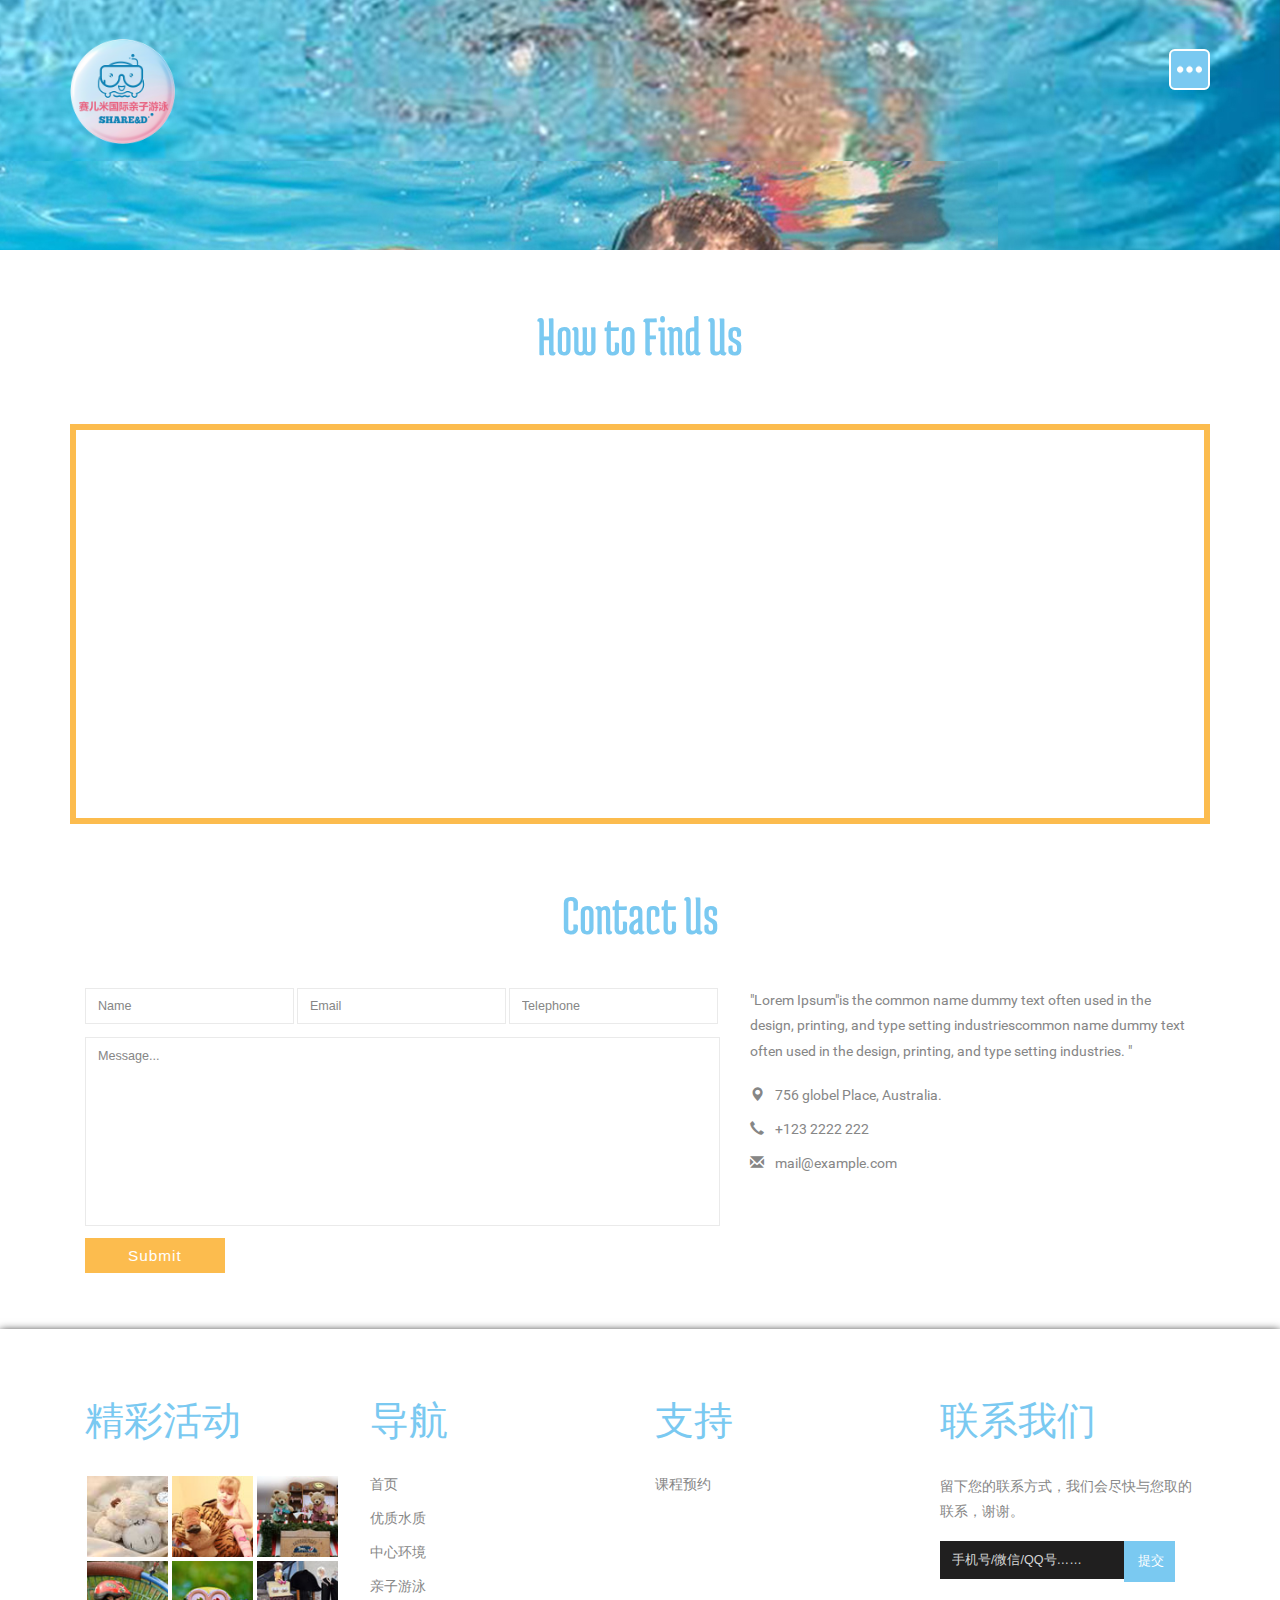
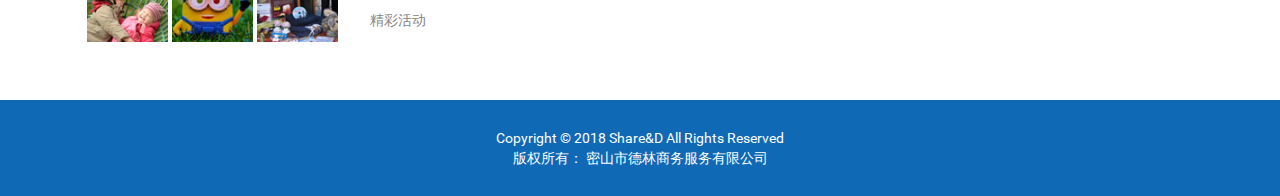
<file: contact.html>
<!DOCTYPE html>
<html>
<head>
<title>赛儿米国际亲子游泳</title>
<!-- Custom Theme files -->
<meta name="viewport" content="width=device-width, initial-scale=1">
<meta http-equiv="Content-Type" content="text/html; charset=utf-8" />
<meta name="keywords" content="赛儿米国际亲子游泳" />
<script type="application/x-javascript"> addEventListener("load", function() { setTimeout(hideURLbar, 0); }, false); function hideURLbar(){ window.scrollTo(0,1); } </script>
<!-- //Custom Theme files -->
<link href="css/bootstrap.css" type="text/css" rel="stylesheet" media="all">
<link href="css/styles.css?v=1.6" rel="stylesheet">
<link href="css/style.css" type="text/css" rel="stylesheet" media="all">
<link rel="icon" href="favicon.ico" type="image/x-icon" />
<link rel="shortcut icon" href="favicon.ico" type="image/x-icon"/>
<!-- js -->
<script src="js/jquery-1.11.1.min.js"></script> 
<script src="js/scripts.js?v=1.7"></script>
<!-- //js -->	
<!-- start-smoth-scrolling-->
<script type="text/javascript" src="js/move-top.js"></script>
<script type="text/javascript" src="js/easing.js"></script>	
<script type="text/javascript">
		jQuery(document).ready(function($) {
			$(".scroll").click(function(event){		
				event.preventDefault();
				$('html,body').animate({scrollTop:$(this.hash).offset().top},1000);
			});
		});
</script>
<!--//end-smoth-scrolling-->
</head>
<body>
	<!-- header -->
	<div class="banner about-bnr">
		<div class="navigation">
			<div class="container-fluid">
				<nav class="pull">
					<ul class="nav">
						<li><a href="index.html">首页</a></li>
						<li><a href="contact.html" class="active">课程预约</a></li>
						<li><a href="about.html">优质水质</a></li>
						<li><a href="environment.html">中心环境</a></li>
						<li><a href="portfolio.html">亲子游泳</a></li>
						<!--<li><a href="#" class="menu">亲子游泳<span class="glyphicon glyphicon-menu-down" aria-hidden="true"></span></a></li>-->
						<!--<ul class="nav-sub">-->
						<!--<li><a href="portfolio.html">Portfolio 1</a></li>-->
						<!--<li><a href="portfolio.html">Portfolio 2</a></li>-->
						<!--<li><a href="portfolio.html">Portfolio 3</a></li>-->
						<!--</ul>-->
						<!--<script>-->
						<!--$( "li a.menu" ).click(function() {-->
						<!--$( "ul.nav-sub" ).slideToggle( 300, function() {-->
						<!--// Animation complete.-->
						<!--});-->
						<!--});-->
						<!--</script>-->
						<li><a href="activity.html">精彩活动</a></li>
					</ul>
				</nav>
			</div>
		</div>
		<div class="header-top">
			<div class="container">
				<div class="head-logo">
					<h1><a href="index.html"><img src="images/logo.png"></a></h1>
				</div>
				<div class="top-nav">
					<div class="hero fa-navicon fa-2x nav_slide_button" id="hero">
						<a href="#"><img src="images/menu-icon.png" alt=""></a>
					</div>	
				</div>	
				<div class="clearfix"> </div>
			</div>
		</div>
	</div>
	<!--//header -->
	<!--contact-->
	<div class="contact">
		<div class="container">		
			<h3 class="hdng">How to Find Us</h3>
			<div class="map">
				<iframe src="https://www.google.com/maps/embed?pb=!1m18!1m12!1m3!1d4376542.827441857!2d133.94238155277205!3d-25.73870281693212!2m3!1f0!2f0!3f0!3m2!1i1024!2i768!4f13.1!3m3!1m2!1s0x2b2bfd076787c5df%3A0x538267a1955b1352!2sAustralia!5e0!3m2!1sen!2sin!4v1439377130002" allowfullscreen></iframe>
			</div>
		</div>
		<div class="contact-form">
			<div class="container">		
				<h3 class="hdng">Contact Us</h3>
				<div class="contact-grids-info">
					<div class="col-md-7 contact-right">				
						<form>
							<input type="text" value="Name" onfocus="this.value = '';" onblur="if (this.value == '') {this.value = 'Name';}" required="">
							<input type="text" value="Email" onfocus="this.value = '';" onblur="if (this.value == '') {this.value = 'Email';}" required="">
							<input type="text" value="Telephone" onfocus="this.value = '';" onblur="if (this.value == '') {this.value = 'Telephone';}" required="">
							<textarea onfocus="this.value = '';" onblur="if (this.value == '') {this.value = 'Message...';}" required="">Message...</textarea>
							<input type="submit" value="Submit" >
						</form>
					</div>
					<div class="col-md-5 contact-left">
						<p>"Lorem Ipsum"is the common name dummy text often used in the design, printing, and type setting industriescommon name dummy text often used in the design, printing, and type setting industries. "</p>
						<ul>
							<li><span class="glyphicon glyphicon-map-marker" aria-hidden="true"></span>
								756 globel Place, Australia.
							</li>					
							<li><span class="glyphicon glyphicon-earphone" aria-hidden="true"></span>
								+123 2222 222
							</li>
							<li><span class="glyphicon glyphicon-envelope" aria-hidden="true"></span>
								<a href="mailto:example@mail.com">mail@example.com</a>
							</li>
						</ul>
					</div>						
					<div class="clearfix"> </div>
				</div>
			</div>
		</div>			
	</div>
	<!--//contact-->
	<!--footer-->
	<div class="footer">
		<div class="container">
			<div class="footer-row">
				<div class="col-md-3 footer-grids">
					<h3>精彩活动</h3>
					<div class="footer-grd">
						<a href="#">
							<img src="images/f1.jpg" class="img-responsive" alt=" ">
						</a>
					</div>
					<div class="footer-grd">
						<a href="#">
							<img src="images/f2.jpg" class="img-responsive" alt=" ">
						</a>
					</div>
					<div class="footer-grd">
						<a href="#">
							<img src="images/f3.jpg" class="img-responsive" alt=" ">
						</a>
					</div>
					<div class="clearfix"> </div>
					<div class="footer-grd">
						<a href="#">
							<img src="images/f4.jpg" class="img-responsive" alt=" ">
						</a>
					</div>
					<div class="footer-grd">
						<a href="#">
							<img src="images/f5.jpg" class="img-responsive" alt=" ">
						</a>
					</div>
					<div class="footer-grd">
						<a href="#">
							<img src="images/f6.jpg" class="img-responsive" alt=" ">
						</a>
					</div>
					<div class="clearfix"> </div>
				</div>
				<div class="col-md-3 footer-grids">
					<h3>导航</h3>
					<ul>
						<li><a href="index.html">首页</a></li>
						<li><a href="about.html">优质水质</a></li>
						<li><a href="environment.html">中心环境</a></li>
						<li><a href="portfolio.html">亲子游泳</a></li>
						<li><a href="activity.html">精彩活动</a></li>
					</ul>
				</div>
				<div class="col-md-3 footer-grids">
					<h3>支持</h3>
					<ul>
						<!--<li><a href="index.html">Services</a></li>-->
						<!--<li><a href="#">Help Center</a></li>-->
						<!--<li><a href="contact.html">Mail to Us</a></li>-->
						<li><a href="contact.html">课程预约</a></li>
					</ul>
				</div>
				<div class="col-md-3 footer-grids">
					<h3>联系我们</h3>
					<p>留下您的联系方式，我们会尽快与您取的联系，谢谢。 <p>
					<form>
						<input type="text" class="text" value="手机号/微信/QQ号……" onfocus="this.value = '';" onblur="if (this.value == '') {this.value = 'Enter Email';}">
						<input type="submit" value="提交">
					</form>
					<div class="clearfix"> </div>
					<!--<div class="icons">-->
					<!--<ul>-->
					<!--<li><a href="#" data-toggle="tooltip" data-placement="bottom" title="Facebook"> </a></li>-->
					<!--<li><a class="twt" href="#" data-toggle="tooltip" data-placement="bottom" title="Twitter"> </a></li>-->
					<!--<li><a class="gps" href="#" data-toggle="tooltip" data-placement="bottom" title="Google+"> </a></li>-->
					<!--<li><a class="in" href="#" data-toggle="tooltip" data-placement="bottom" title="LinkedIn"> </a></li>-->
					<!--</ul>-->
					<!--<script>$(function () {-->
					<!--$('[data-toggle="tooltip"]').tooltip()-->
					<!--})</script>-->
					<!--</div>-->
				</div>
				<div class="clearfix"> </div>
			</div>
		</div>
	</div>
	<div class="footer-bottom">
		<div class="container">
			<p> Copyright © 2018 Share&D All Rights Reserved </a></p>
			<p> 版权所有： 密山市德林商务服务有限公司 </a></p>
		</div>
	</div>
	<!--//footer-->		
	<!--smooth-scrolling-of-move-up-->
	<script type="text/javascript">
		$(document).ready(function() {
			/*
			var defaults = {
				containerID: 'toTop', // fading element id
				containerHoverID: 'toTopHover', // fading element hover id
				scrollSpeed: 1200,
				easingType: 'linear' 
			};
			*/
			
			$().UItoTop({ easingType: 'easeOutQuart' });
			
		});
	</script>
	<a href="#" id="toTop" style="display: block;"> <span id="toTopHover" style="opacity: 1;"> </span></a>
	<!--//smooth-scrolling-of-move-up-->
	<!-- Bootstrap core JavaScript
    ================================================== -->
    <!-- Placed at the end of the document so the pages load faster -->
    <script src="js/bootstrap.js"></script>
</body>
</html>
</file>
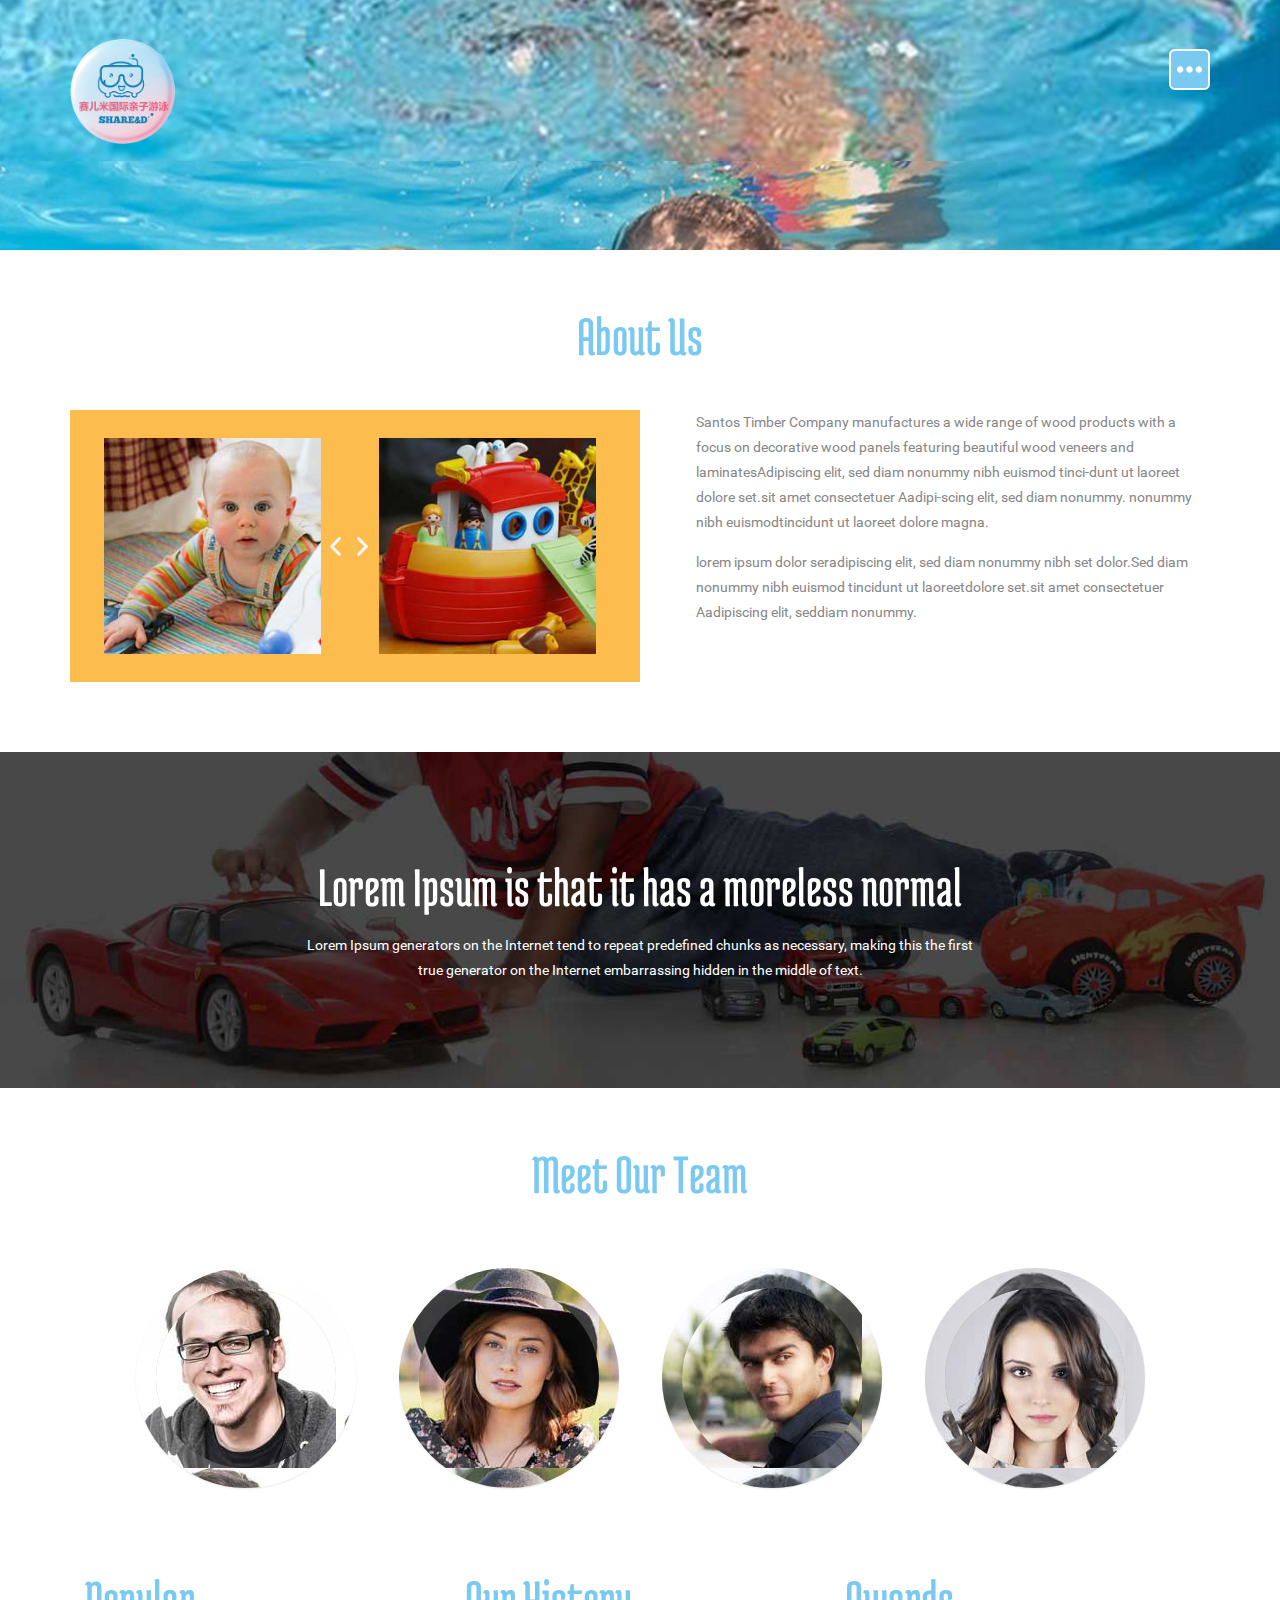
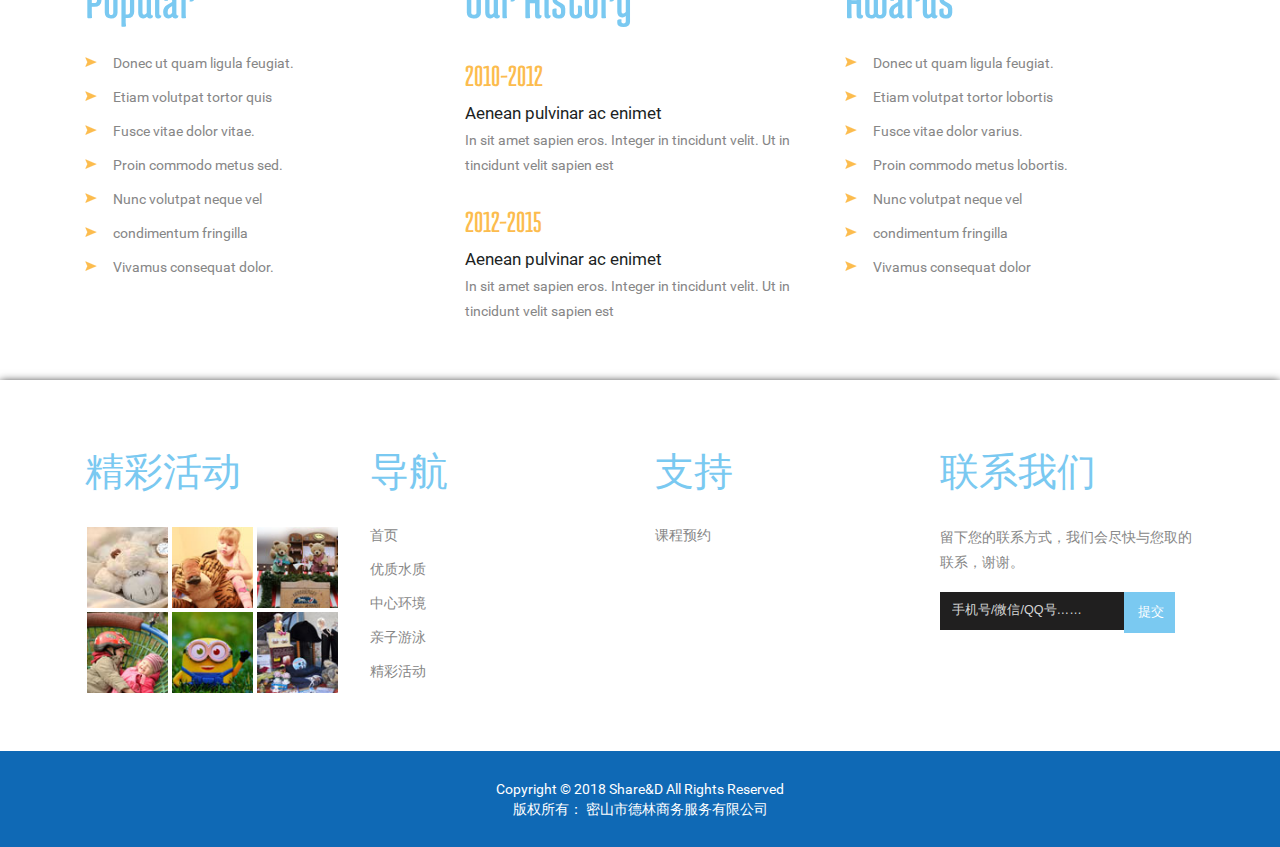
<file: environment.html>
<!DOCTYPE html>
<html>
<head>
<title>赛儿米国际亲子游泳</title>
<!-- Custom Theme files -->
<meta name="viewport" content="width=device-width, initial-scale=1">
<meta http-equiv="Content-Type" content="text/html; charset=utf-8" />
<meta name="keywords" content="赛儿米国际亲子游泳" />
<script type="application/x-javascript"> addEventListener("load", function() { setTimeout(hideURLbar, 0); }, false); function hideURLbar(){ window.scrollTo(0,1); } </script>
<!-- //Custom Theme files -->
<link href="css/bootstrap.css" type="text/css" rel="stylesheet" media="all">
<link href="css/styles.css?v=1.6" rel="stylesheet">
<link href="css/style.css" type="text/css" rel="stylesheet" media="all">
<link rel="icon" href="favicon.ico" type="image/x-icon" />
<link rel="shortcut icon" href="favicon.ico" type="image/x-icon"/>
<!-- js -->
<script src="js/jquery-1.11.1.min.js"></script> 
<script src="js/scripts.js?v=1.7"></script>
<!-- //js -->	
<!-- start-smoth-scrolling-->
<script type="text/javascript" src="js/move-top.js"></script>
<script type="text/javascript" src="js/easing.js"></script>	
<script type="text/javascript">
		jQuery(document).ready(function($) {
			$(".scroll").click(function(event){		
				event.preventDefault();
				$('html,body').animate({scrollTop:$(this.hash).offset().top},1000);
			});
		});
</script>
<!--//end-smoth-scrolling-->
<!-- for portfolio -->
<link rel="stylesheet" type="text/css" href="css/common.css" />
<!-- //for portfolio -->
</head>
<body>
	<!-- header -->
	<div class="banner about-bnr">
		<div class="navigation">
			<div class="container-fluid">
				<nav class="pull">
					<ul class="nav">
						<li><a href="index.html">首页</a></li>
						<li><a href="contact.html">课程预约</a></li>
						<li><a href="about.html">优质水质</a></li>
						<li><a href="environment.html" class="active">中心环境</a></li>
						<li><a href="portfolio.html">亲子游泳</a></li>
						<!--<li><a href="#" class="menu">亲子游泳<span class="glyphicon glyphicon-menu-down" aria-hidden="true"></span></a></li>-->
						<!--<ul class="nav-sub">-->
						<!--<li><a href="portfolio.html">Portfolio 1</a></li>-->
						<!--<li><a href="portfolio.html">Portfolio 2</a></li>-->
						<!--<li><a href="portfolio.html">Portfolio 3</a></li>-->
						<!--</ul>-->
						<!--<script>-->
						<!--$( "li a.menu" ).click(function() {-->
						<!--$( "ul.nav-sub" ).slideToggle( 300, function() {-->
						<!--// Animation complete.-->
						<!--});-->
						<!--});-->
						<!--</script>-->
						<li><a href="activity.html">精彩活动</a></li>
					</ul>
				</nav>
			</div>
		</div>
		<div class="header-top">
			<div class="container">
				<div class="head-logo">
					<h1><a href="index.html"><img src="images/logo.png"></a></h1>
				</div>
				<div class="top-nav">
					<div class="hero fa-navicon fa-2x nav_slide_button" id="hero">
						<a href="#"><img src="images/menu-icon.png" alt=""></a>
					</div>	
				</div>	
				<div class="clearfix"> </div>
			</div>
		</div>
	</div>
	<!--//header -->
	<!--about-->
	<div class="about">
		<div class="container">
			<h3 class="hdng">About Us</h3>
			<script type="text/javascript">
					 $(window).load(function() {
						$("#flexiselDemo3").flexisel({
							visibleItems:2,
							animationSpeed: 1000,
							autoPlay: true,
							autoPlaySpeed: 3000,    		
							pauseOnHover: true,
							enableResponsiveBreakpoints: true,
							responsiveBreakpoints: { 
								portrait: { 
									changePoint:480,
									visibleItems:2
								}, 
								landscape: { 
									changePoint:640,
									visibleItems:2
								},
								tablet: { 
									changePoint:768,
									visibleItems:2
								}
							}
						});
						
					});
			</script>
			<script type="text/javascript" src="js/jquery.flexisel.js"></script>
			<div class="about-grids">				
				<div class="col-md-6 about-slider">
					<ul id="flexiselDemo3">
						<li>
							<div class="biseller-column">
								<div class="banner-grid">
								  <img src="images/img6.jpg" class="img-responsive" alt="" />
								</div>
							</div>
						</li>
						<li>
							<div class="biseller-column">
									<div class="banner-grid">
										<img src="images/img7.jpg" class="img-responsive" alt="" />
									</div>
								</div>
						</li>
						<li>
							<div class="biseller-column">
									<div class="banner-grid">
									<img src="images/img8.jpg" class="img-responsive" alt="" />
									</div>
							</div>
						</li>
					</ul>
				</div>	
				<div class="col-md-6 about-grid">					
					<p>Santos Timber Company manufactures a wide range of wood products with a focus on decorative wood panels featuring beautiful wood veneers and laminatesAdipiscing elit, sed diam nonummy nibh euismod tinci-dunt ut laoreet dolore set.sit amet consectetuer Aadipi-scing elit, sed diam nonummy. nonummy nibh euismodtincidunt ut laoreet dolore magna.</p>
					<p class="welcome-text">lorem ipsum dolor seradipiscing elit, sed diam nonummy nibh set dolor.Sed diam nonummy nibh euismod tincidunt ut laoreetdolore set.sit amet consectetuer Aadipiscing elit, seddiam nonummy. </p>
				</div>
				<div class="clearfix"></div>									
			</div>
		</div>
		<div class="about-slid"> 
			<div class="container">
				<div class="about-slid-info"> 
					<h2>Lorem Ipsum is that it has a moreless normal</h2>
					<p>Lorem Ipsum generators on the Internet tend to repeat predefined chunks as necessary, making this the first true generator on the Internet embarrassing hidden in the middle of text.</p>
				</div>
			</div>
		</div>
		<!--team-->
		<div class="team">
			<div class="container">
				<h3 class="hdng">Meet Our Team</h3>
				<section class="main">
					<ul class="ch-grid">
						<li>
							<div class="ch-item ch-img-1">				
								<div class="ch-info-wrap">
									<div class="ch-info">
										<div class="ch-info-front ch-img-1"></div>
										<div class="ch-info-back">
											<h3>Officiis</h3>
											<p> Temporibus autem quibusdam.</p>
										</div>	
									</div>
								</div>
							</div>
						</li>
						<li>
							<div class="ch-item ch-img-2">
								<div class="ch-info-wrap">
									<div class="ch-info">
										<div class="ch-info-front ch-img-2"></div>
										<div class="ch-info-back">
											<h3>Autem</h3>
											<p>Temporibus autem quibusdam.</p>
										</div>
									</div>
								</div>
							</div>
						</li>
						<li>
							<div class="ch-item ch-img-3">
								<div class="ch-info-wrap">
									<div class="ch-info">
										<div class="ch-info-front ch-img-3"></div>
										<div class="ch-info-back">
											<h3>Feibus</h3>
											<p>Temporibus autem quibusdam.</p>
										</div>
									</div>
								</div>
							</div>
						</li>
						<li>
							<div class="ch-item ch-img-4">
								<div class="ch-info-wrap">
									<div class="ch-info">
										<div class="ch-info-front ch-img-4"></div>
										<div class="ch-info-back">
											<h3>Dapris</h3>
											<p>Temporibus autem quibusdam.</p>
										</div>
									</div>
								</div>
							</div>
						</li>
					</ul>
				</section>
			</div>
		</div>
		<!--//team-->
		<!--about-skills-->
		<div class="about-skills">
			<div class="container">
				<div class="about-choose">
					<div class="col-md-4 about-choose-info">
						<h3 class="hdng">Popular</h3>
						<ul>
							<li><a href="#">Donec ut quam ligula feugiat.</a></li>
							<li><a href="#">Etiam volutpat tortor quis</a></li>
							<li><a href="#">Fusce vitae dolor vitae.</a></li>
							<li><a href="#">Proin commodo metus sed.</a></li>
							<li><a href="#">Nunc volutpat neque vel</a></li>
							<li><a href="#">condimentum fringilla </a></li>
							<li><a href="#">Vivamus consequat dolor.</a></li>
						</ul>
					</div>
					<div class="col-md-4 about-choose-info">
						<h3 class="hdng">Our History </h3>						
						<div class="histry">						
							<h4>2010-2012</h4>
							<h5><a href="#">Aenean pulvinar ac enimet </a></h5>
							<p>In sit amet sapien eros. Integer in tincidunt velit. Ut in tincidunt velit sapien est </p>
						</div>
						<div class="histry">						
							<h4>2012-2015</h4>
							<h5><a href="#">Aenean pulvinar ac enimet </a></h5>
							<p>In sit amet sapien eros. Integer in tincidunt velit. Ut in tincidunt velit sapien est </p>
						</div>
					</div>
					<div class="col-md-4 about-choose-info">
						<h3 class="hdng">Awards</h3>
						<ul>
							<li><a href="#">Donec ut quam ligula feugiat.</a></li>
							<li><a href="#">Etiam volutpat tortor lobortis</a></li>
							<li><a href="#">Fusce vitae dolor varius.</a></li>
							<li><a href="#">Proin commodo metus lobortis.</a></li>
							<li><a href="#">Nunc volutpat neque vel</a></li>
							<li><a href="#">condimentum fringilla</a></li>
							<li><a href="#">Vivamus consequat dolor</a></li>
						</ul>
					</div>
					<div class="clearfix"> </div>
				</div>
			</div>	
		</div>
		<!--//about-skills-->
	</div>
	<!--//about -->
	<!--footer-->
	<div class="footer">
		<div class="container">
			<div class="footer-row">
				<div class="col-md-3 footer-grids">
					<h3>精彩活动</h3>
					<div class="footer-grd">
						<a href="#">
							<img src="images/f1.jpg" class="img-responsive" alt=" ">
						</a>
					</div>
					<div class="footer-grd">
						<a href="#">
							<img src="images/f2.jpg" class="img-responsive" alt=" ">
						</a>
					</div>
					<div class="footer-grd">
						<a href="#">
							<img src="images/f3.jpg" class="img-responsive" alt=" ">
						</a>
					</div>
					<div class="clearfix"> </div>
					<div class="footer-grd">
						<a href="#">
							<img src="images/f4.jpg" class="img-responsive" alt=" ">
						</a>
					</div>
					<div class="footer-grd">
						<a href="#">
							<img src="images/f5.jpg" class="img-responsive" alt=" ">
						</a>
					</div>
					<div class="footer-grd">
						<a href="#">
							<img src="images/f6.jpg" class="img-responsive" alt=" ">
						</a>
					</div>
					<div class="clearfix"> </div>
				</div>
				<div class="col-md-3 footer-grids">
					<h3>导航</h3>
					<ul>
						<li><a href="index.html">首页</a></li>
						<li><a href="about.html">优质水质</a></li>
						<li><a href="environment.html">中心环境</a></li>
						<li><a href="portfolio.html">亲子游泳</a></li>
						<li><a href="activity.html">精彩活动</a></li>
					</ul>
				</div>
				<div class="col-md-3 footer-grids">
					<h3>支持</h3>
					<ul>
						<!--<li><a href="index.html">Services</a></li>-->
						<!--<li><a href="#">Help Center</a></li>-->
						<!--<li><a href="contact.html">Mail to Us</a></li>-->
						<li><a href="contact.html">课程预约</a></li>
					</ul>
				</div>
				<div class="col-md-3 footer-grids">
					<h3>联系我们</h3>
					<p>留下您的联系方式，我们会尽快与您取的联系，谢谢。 <p>
					<form>
						<input type="text" class="text" value="手机号/微信/QQ号……" onfocus="this.value = '';" onblur="if (this.value == '') {this.value = 'Enter Email';}">
						<input type="submit" value="提交">
					</form>
					<div class="clearfix"> </div>
					<!--<div class="icons">-->
					<!--<ul>-->
					<!--<li><a href="#" data-toggle="tooltip" data-placement="bottom" title="Facebook"> </a></li>-->
					<!--<li><a class="twt" href="#" data-toggle="tooltip" data-placement="bottom" title="Twitter"> </a></li>-->
					<!--<li><a class="gps" href="#" data-toggle="tooltip" data-placement="bottom" title="Google+"> </a></li>-->
					<!--<li><a class="in" href="#" data-toggle="tooltip" data-placement="bottom" title="LinkedIn"> </a></li>-->
					<!--</ul>-->
					<!--<script>$(function () {-->
					<!--$('[data-toggle="tooltip"]').tooltip()-->
					<!--})</script>-->
					<!--</div>-->
				</div>
				<div class="clearfix"> </div>
			</div>
		</div>
	</div>
	<div class="footer-bottom">
		<div class="container">
			<p> Copyright © 2018 Share&D All Rights Reserved </a></p>
			<p> 版权所有： 密山市德林商务服务有限公司 </a></p>
		</div>
	</div>
	<!--//footer-->		
	<!--smooth-scrolling-of-move-up-->
	<script type="text/javascript">
		$(document).ready(function() {
			/*
			var defaults = {
				containerID: 'toTop', // fading element id
				containerHoverID: 'toTopHover', // fading element hover id
				scrollSpeed: 1200,
				easingType: 'linear' 
			};
			*/
			
			$().UItoTop({ easingType: 'easeOutQuart' });
			
		});
	</script>
	<a href="#" id="toTop" style="display: block;"> <span id="toTopHover" style="opacity: 1;"> </span></a>
	<!--//smooth-scrolling-of-move-up-->
	<!-- Bootstrap core JavaScript
    ================================================== -->
    <!-- Placed at the end of the document so the pages load faster -->
    <script src="js/bootstrap.js"></script>
</body>
</html>
</file>
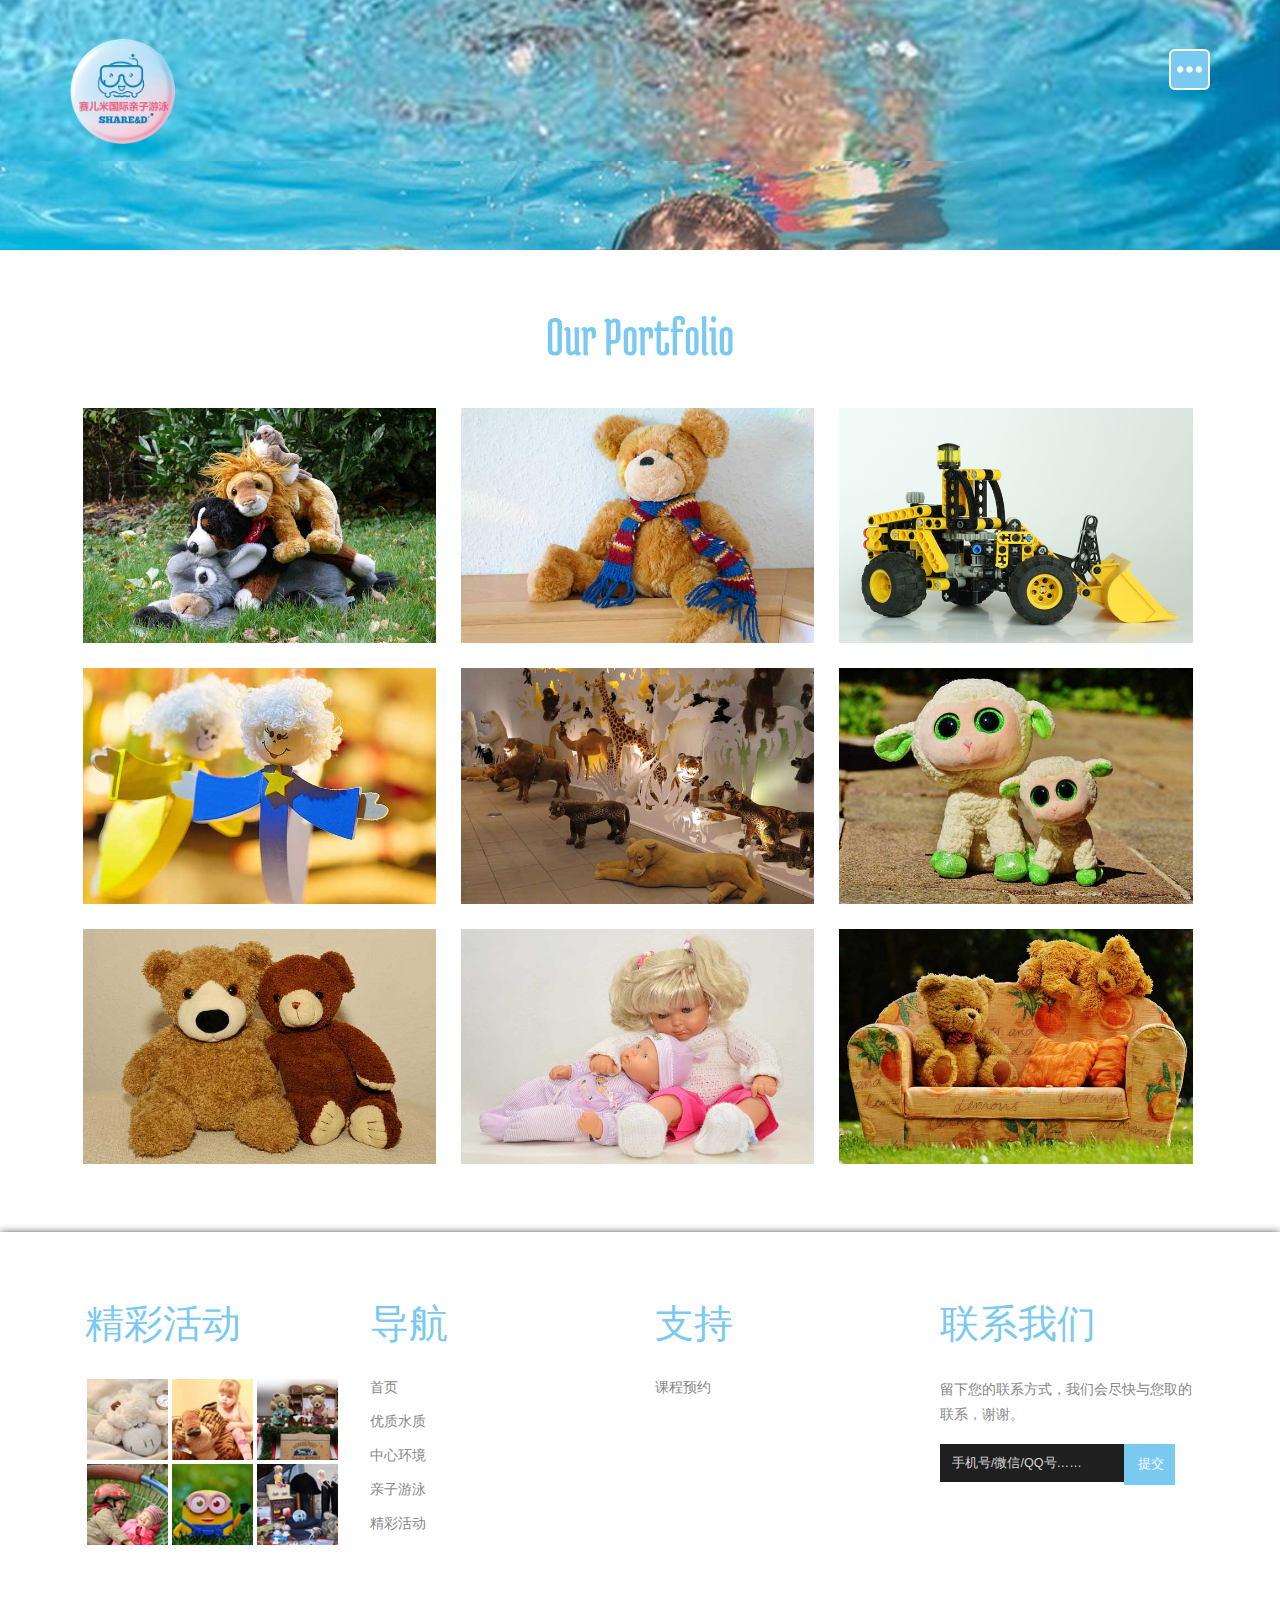
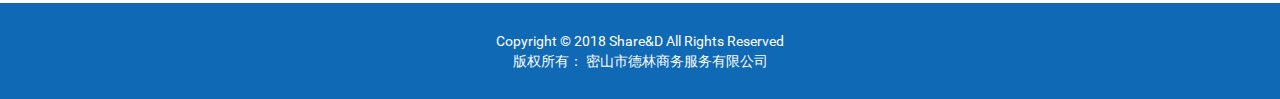
<file: portfolio.html>
<!DOCTYPE html>
<html>
<head>
<title>赛儿米国际亲子游泳</title>
<!-- Custom Theme files -->
<meta name="viewport" content="width=device-width, initial-scale=1">
<meta http-equiv="Content-Type" content="text/html; charset=utf-8" />
<meta name="keywords" content="赛儿米国际亲子游泳" />
<script type="application/x-javascript"> addEventListener("load", function() { setTimeout(hideURLbar, 0); }, false); function hideURLbar(){ window.scrollTo(0,1); } </script>
<!-- //Custom Theme files -->
<link href="css/bootstrap.css" type="text/css" rel="stylesheet" media="all">
<link href="css/styles.css?v=1.6" rel="stylesheet">
<link href="css/style.css" type="text/css" rel="stylesheet" media="all">
<link rel="icon" href="favicon.ico" type="image/x-icon" />
<link rel="shortcut icon" href="favicon.ico" type="image/x-icon"/>
<!-- js -->
<script src="js/jquery-1.11.1.min.js"></script> 
<script src="js/scripts.js?v=1.7"></script>
<!-- //js -->	
<!-- start-smoth-scrolling-->
<script type="text/javascript" src="js/move-top.js"></script>
<script type="text/javascript" src="js/easing.js"></script>	
<script type="text/javascript">
		jQuery(document).ready(function($) {
			$(".scroll").click(function(event){		
				event.preventDefault();
				$('html,body').animate({scrollTop:$(this.hash).offset().top},1000);
			});
		});
</script>
<!--//end-smoth-scrolling-->
<!-- pop-up-script -->
<script src="js/jquery.chocolat.js"></script>
		<link rel="stylesheet" href="css/chocolat.css" type="text/css" media="screen">
		<!--light-box-files -->
		<script type="text/javascript">
		$(function() {
			$('.gallery a').Chocolat();
		});
		</script>
<!-- //pop-up-script -->
<!-- for-gallery-rotation -->
<script src="js/modernizr.custom.97074.js"></script>
<!-- //for-gallery-rotation -->
</head>
<body>
	<!-- header -->
	<div class="banner about-bnr">
		<div class="navigation">
			<div class="container-fluid">
				<nav class="pull">
					<ul class="nav">
						<li><a href="index.html">首页</a></li>
						<li><a href="contact.html">课程预约</a></li>
						<li><a href="about.html">优质水质</a></li>
						<li><a href="environment.html">中心环境</a></li>
						<li><a href="portfolio.html" class="active">亲子游泳</a></li>
						<!--<li><a href="#" class="menu">亲子游泳<span class="glyphicon glyphicon-menu-down" aria-hidden="true"></span></a></li>-->
						<!--<ul class="nav-sub">-->
						<!--<li><a href="portfolio.html">Portfolio 1</a></li>-->
						<!--<li><a href="portfolio.html">Portfolio 2</a></li>-->
						<!--<li><a href="portfolio.html">Portfolio 3</a></li>-->
						<!--</ul>-->
						<!--<script>-->
						<!--$( "li a.menu" ).click(function() {-->
						<!--$( "ul.nav-sub" ).slideToggle( 300, function() {-->
						<!--// Animation complete.-->
						<!--});-->
						<!--});-->
						<!--</script>-->
						<li><a href="activity.html">精彩活动</a></li>
					</ul>
				</nav>
			</div>
		</div>
		<div class="header-top">
			<div class="container">
				<div class="head-logo">
					<h1><a href="index.html"><img src="images/logo.png"></a></h1>
				</div>
				<div class="top-nav">
					<div class="hero fa-navicon fa-2x nav_slide_button" id="hero">
						<a href="#"><img src="images/menu-icon.png" alt=""></a>
					</div>	
				</div>	
				<div class="clearfix"> </div>
			</div>
		</div>
	</div>
	<!--//header -->
	<!-- gallery -->
	<div class="gallery">
		<div class="container">
			<h3 class="hdng"> Our Portfolio </h3>
			<div class="gallery-grids">
				<section>
					<ul id="da-thumbs" class="da-thumbs">
						<li>
							<a href="images/img14.jpg">
								<img src="images/img14.jpg" alt="" />
								<div>
									<h5>project</h5>
									<span>non suscipit leo fringilla non suscipit leo fringilla molestie</span>
								</div>
							</a>
						</li>
						<li>
							<a href="images/img15.jpg">
								<img src="images/img15.jpg" alt="" />
								<div>
									<h5>project</h5>
									<span>non suscipit leo fringilla non suscipit leo fringilla molestie</span>
								</div>
							</a>
						</li>
						<li>
							<a href="images/img16.png">
								<img src="images/img16.png" alt="" />
								<div>
									<h5>project</h5>
									<span>non suscipit leo fringilla non suscipit leo fringilla molestie</span>
								</div>
							</a>
						</li>
						<li>
							<a href="images/img17.jpg">
								<img src="images/img17.jpg" alt="" />
								<div>
									<h5>project</h5>
									<span>non suscipit leo fringilla non suscipit leo fringilla molestie</span>
								</div>
							</a>
						</li>
						<li>	
							<a href="images/img18.jpg">
								<img src="images/img18.jpg" alt="" />
								<div>
									<h5>project</h5>
									<span>non suscipit leo fringilla non suscipit leo fringilla molestie</span>
								</div>
							</a>
						</li>
						<li>
							<a href="images/img20.jpg">
								<img src="images/img20.jpg" alt="" />
								<div>
									<h5>project</h5>
									<span>non suscipit leo fringilla non suscipit leo fringilla molestie</span>
								</div>
							</a>
						</li>
						<li>
							<a href="images/img19.jpg">
								<img src="images/img19.jpg" alt="" />
								<div>
									<h5>project</h5>
									<span>non suscipit leo fringilla non suscipit leo fringilla molestie</span>
								</div>
							</a>
						</li>
						<li>
							<a href="images/img21.jpg">
								<img src="images/img21.jpg" alt="" />
								<div>
									<h5>project</h5>
									<span>non suscipit leo fringilla non suscipit leo fringilla molestie</span>
								</div>
							</a>
						</li>
						<li>
							<a href="images/img22.jpg">
								<img src="images/img22.jpg" alt="" />
								<div>
									<h5>project</h5>
									<span>non suscipit leo fringilla non suscipit leo fringilla molestie</span>
								</div>
							</a>
						</li>					
					</ul>
					<div class="clearfix"> </div>
				</section>
				<script type="text/javascript" src="js/jquery.hoverdir.js"></script>	
				<script type="text/javascript">
					$(function() {
					
						$(' #da-thumbs > li ').each( function() { $(this).hoverdir(); } );

					});
				</script>
			</div>
		</div>
	</div>
	<!-- //gallery -->
	<!--footer-->
	<div class="footer">
		<div class="container">
			<div class="footer-row">
				<div class="col-md-3 footer-grids">
					<h3>精彩活动</h3>
					<div class="footer-grd">
						<a href="#">
							<img src="images/f1.jpg" class="img-responsive" alt=" ">
						</a>
					</div>
					<div class="footer-grd">
						<a href="#">
							<img src="images/f2.jpg" class="img-responsive" alt=" ">
						</a>
					</div>
					<div class="footer-grd">
						<a href="#">
							<img src="images/f3.jpg" class="img-responsive" alt=" ">
						</a>
					</div>
					<div class="clearfix"> </div>
					<div class="footer-grd">
						<a href="#">
							<img src="images/f4.jpg" class="img-responsive" alt=" ">
						</a>
					</div>
					<div class="footer-grd">
						<a href="#">
							<img src="images/f5.jpg" class="img-responsive" alt=" ">
						</a>
					</div>
					<div class="footer-grd">
						<a href="#">
							<img src="images/f6.jpg" class="img-responsive" alt=" ">
						</a>
					</div>
					<div class="clearfix"> </div>
				</div>
				<div class="col-md-3 footer-grids">
					<h3>导航</h3>
					<ul>
                        <li><a href="index.html">首页</a></li>
                        <li><a href="about.html">优质水质</a></li>
                        <li><a href="environment.html">中心环境</a></li>
                        <li><a href="portfolio.html">亲子游泳</a></li>
                        <li><a href="activity.html">精彩活动</a></li>
					</ul>
				</div>
				<div class="col-md-3 footer-grids">
					<h3>支持</h3>
					<ul>
						<!--<li><a href="index.html">Services</a></li>-->
						<!--<li><a href="#">Help Center</a></li>-->
						<!--<li><a href="contact.html">Mail to Us</a></li>-->
						<li><a href="contact.html">课程预约</a></li>
					</ul>
				</div>
				<div class="col-md-3 footer-grids">
					<h3>联系我们</h3>
					<p>留下您的联系方式，我们会尽快与您取的联系，谢谢。 <p>
					<form>
						<input type="text" class="text" value="手机号/微信/QQ号……" onfocus="this.value = '';" onblur="if (this.value == '') {this.value = 'Enter Email';}">
						<input type="submit" value="提交">
					</form>
					<div class="clearfix"> </div>
					<!--<div class="icons">-->
					<!--<ul>-->
					<!--<li><a href="#" data-toggle="tooltip" data-placement="bottom" title="Facebook"> </a></li>-->
					<!--<li><a class="twt" href="#" data-toggle="tooltip" data-placement="bottom" title="Twitter"> </a></li>-->
					<!--<li><a class="gps" href="#" data-toggle="tooltip" data-placement="bottom" title="Google+"> </a></li>-->
					<!--<li><a class="in" href="#" data-toggle="tooltip" data-placement="bottom" title="LinkedIn"> </a></li>-->
					<!--</ul>-->
					<!--<script>$(function () {-->
					<!--$('[data-toggle="tooltip"]').tooltip()-->
					<!--})</script>-->
					<!--</div>-->
				</div>
				<div class="clearfix"> </div>
			</div>
		</div>
	</div>
	<div class="footer-bottom">
		<div class="container">
			<p> Copyright © 2018 Share&D All Rights Reserved </a></p>
			<p> 版权所有： 密山市德林商务服务有限公司 </a></p>
		</div>
	</div>
	<!--//footer-->		
	<!--smooth-scrolling-of-move-up-->
	<script type="text/javascript">
		$(document).ready(function() {
			/*
			var defaults = {
				containerID: 'toTop', // fading element id
				containerHoverID: 'toTopHover', // fading element hover id
				scrollSpeed: 1200,
				easingType: 'linear' 
			};
			*/
			
			$().UItoTop({ easingType: 'easeOutQuart' });
			
		});
	</script>
	<a href="#" id="toTop" style="display: block;"> <span id="toTopHover" style="opacity: 1;"> </span></a>
	<!--//smooth-scrolling-of-move-up-->
	<!-- Bootstrap core JavaScript
    ================================================== -->
    <!-- Placed at the end of the document so the pages load faster -->
    <script src="js/bootstrap.js"></script>
</body>
</html>
</file>
<file: css/style.css>
/*--
Author: 小贝壳网站模板
Author URL: http://www.smallseashell.com
License: Creative Commons Attribution 3.0 Unported
License URL: http://creativecommons.org/licenses/by/3.0/
--*/
body{
	margin:0;
	font-family: 'Roboto-Regular';
}
@font-face {
      font-family: 'Roboto-Regular';
      src: url(../fonts/Roboto-Regular.ttf) format('truetype');
}
@font-face {
      font-family: 'MedulaOne-Regular';
      src: url(../fonts/MedulaOne-Regular.ttf) format('truetype');
}
body a{
	transition: 0.5s all ease;
	-webkit-transition: 0.5s all ease;
	-moz-transition: 0.5s all ease;
	-o-transition: 0.5s all ease;
	-ms-transition: 0.5s all ease;
	text-decoration:none;
}
h1,h2,h3,h4,h5,h6{
	margin:0;			   
}
p{
	margin:0;
}
ul,label{
	margin:0;
	padding:0;
}
body a:hover{
	text-decoration:none;
}
/*--banner--*/
.banner{	
	min-height: 700px;
    background: url(../images/baner.jpg)no-repeat 0px 0px;
	padding-bottom: 10em;
    background-size: cover;
	-webkit-background-size: cover;
	-moz-background-size: cover;
	-o-background-size: cover;
	-ms-background-size: cover;
	position:relative;
}
.bnr-img {
    margin-top: 6em;
    text-align: center;
}
.banner-info {
    margin: 10em auto 0;
    text-align: center;
}
.header-top {
  padding-top: 2em;
}
.header {
	padding-top: 4em;
}	
.head-logo h1{
	font-size: 6em;
	font-family: 'MedulaOne-Regular';
}
.head-logo img{
    width: 2.5em;
    height: 2.5em;
}
.head-logo a{
    font-size: 0.5em;
    color: #7AC9F1;
}
.head-logo{
	float:left;
}
.head-logo a:hover{
	text-decoration:none;
	color:#7AC9F1;
}
.top-nav {
  float: right;
  margin-top: 1.5em;
}
.top-nav a img {
    background: #7AC9F1;
    padding: 6px;
    border: 2px solid white;
    border-radius: 14%;
	-webkit-border-radius: 14%;
	-moz-border-radius: 14%;
	-o-border-radius: 14%;
	-ms-border-radius: 14%;
}
.top-nav a:focus{
  outline: none !important;	
}
.nav > li > a:hover, .nav > li > a:focus, .nav > li > a.active {
  color: #7AC9F1 !important;
}
.menu{
    display: block;
    cursor: pointer;
    position: relative;
}
span.glyphicon.glyphicon-menu-down {
    font-size: 0.6em;
    margin-left: 8px;
}
.nav > li > a:hover, .nav > li > a:focus {
    background: none;
    outline: none;
}
ul.nav-sub{
	display: none;
}
.navbar-nav ul.nav-sub li{
    display: block;
    margin: 0;
}
.bnr-text h4 {
    font-size: 2.2em;
    color: #fff;
}
.bnr-text h2 {
    font-family: 'MedulaOne-Regular';
    font-size: 10em;
    color: #fff;
}
.bnr-text p {
    font-size: 1.2em;
    color: #fff;
    margin: 0;
}
/*------------------ Slider Part starts Here----------*/
#slider2,
#slider3 {
  box-shadow: none;
  -moz-box-shadow: none;
  -webkit-box-shadow: none;
  margin: 0 auto;
}
.rslides_tabs {
  list-style: none;
  padding: 0;
  background: rgba(0,0,0,.25);
  box-shadow: 0 0 1px rgba(255,255,255,.3), inset 0 0 5px rgba(0,0,0,1.0);
  -moz-box-shadow: 0 0 1px rgba(255,255,255,.3), inset 0 0 5px rgba(0,0,0,1.0);
  -webkit-box-shadow: 0 0 1px rgba(255,255,255,.3), inset 0 0 5px rgba(0,0,0,1.0);
  font-size: 18px;
  list-style: none;
  margin: 0 auto 50px;
  max-width: 540px;
  padding: 10px 0;
  text-align: center;
  width: 100%;
}
.rslides_tabs li {
  display: inline;
  float: none;
  margin-right: 1px;
}
.rslides_tabs a {
  width: auto;
  line-height: 20px;
  padding: 9px 20px;
  height: auto;
  background: transparent;
  display: inline;
}
.rslides_tabs li:first-child {
  margin-left: 0;
}
.rslides_tabs .rslides_here a {
  background: rgba(255,255,255,.1);
  color: #fff;
  font-weight: bold;
}
.events {
  list-style: none;
}
.callbacks_container {
  float: left;
  width: 100%;
}
.callbacks {
  position: relative;
  list-style: none;
  overflow: hidden;
  width: 100%;
  padding: 0;
  margin: 0;
}
.callbacks li {
  position: absolute;
  width: 100%;
  left: 0;
  top: 0;
}
.callbacks img {
  position: relative;
  z-index: 1;
  height: auto;
  border: 0;
}
.callbacks .caption {
	display: block;
	position: absolute;
	z-index: 2;
	font-size: 20px;
	text-shadow: none;
	color: #fff;
	left: 0;
	right: 0;
	padding: 10px 20px;
	margin: 0;
	max-width: none;
	top: 10%;
	text-align: center;
}
.callbacks_nav {
  	position: absolute;
	-webkit-tap-highlight-color: rgba(0,0,0,0);
	top: 52%;
	left: 0;
	opacity: 0.7;
	z-index: 3;
	text-indent: -9999px;
	overflow: hidden;
	text-decoration: none;
	height: 61px;
	width: 55px;
	background: transparent url("../images/themes.png") no-repeat left top;
	margin-top: -65px;
}
.callbacks_nav:active {
  opacity: 1.0;
}
.callbacks_nav.next {
  left: auto;
  background-position: right top;
  right: 0;
}
#slider3-pager a {
  display: inline-block;
}
#slider3-pager span{
  float: left;
}
#slider3-pager span{
	width:100px;
	height:15px;
	background:#fff;
	display:inline-block;
	border-radius:30em;
	opacity:0.6;
}
#slider3-pager .rslides_here a {
  background: #FFF;
  border-radius:30em;
  opacity:1;
}
#slider3-pager a {
  padding: 0;
}
#slider3-pager li{
	display:inline-block;
}
.rslides {
  position: relative;
  list-style: none;
  overflow: hidden;
  width: 100%;
  padding: 0;
  margin: 0;
}
.rslides li {
  -webkit-backface-visibility: hidden;
  position: absolute;
  display: none;
  width: 100%;
  left: 0;
  top: 0;
}
.rslides li{
  position: relative;
  display: block;
  float: left;
}
.rslides img {
  height: auto;
  border: 0;
}
.callbacks_tabs {
    list-style: none;
    position: absolute;
    z-index: 999;
    bottom: 8%;
    right: 10%;
    padding: 0;
    margin: 0;
}
.slider-top{
	text-align: center;
	padding:10em 0;
}
.slider-top h1{
	font-weight:700;
	font-size:48px;
	color:#010101;
}
.slider-top p{
	font-weight:400;
	font-size:20px;
	padding:1em 7em;
	color:#010101;
}
.slider-top ul.social-slide{
	display:inline-flex;
	margin: 0px;
	padding: 0px;
}
ul.social-slide li i{
	width:70px;
	height:74px;
	background:url(../images/img-resources.png)no-repeat;
	display: inline-block;
	margin:0px 15px;
}
ul.social-slide li i.win{
	background-position:-6px 0px;
}
ul.social-slide li i.android{
	background-position:-110px 0px;
}
ul.social-slide li i.mac{
	background-position:-215px 0px;
}
.callbacks_tabs li{
	display: inline-block;
}
@media screen and (max-width: 600px) {
  .callbacks_nav {
    top: 47%;
    }
}
/*----*/
.callbacks_tabs a{
 visibility: hidden;
}
.callbacks_tabs a:after {
  content: "\f111";
  font-size:0;
  font-family: FontAwesome;
  visibility: visible;
  display: block;
  height:10px;
  width:24px;
  display:inline-block;
  border:2px solid #7AC9F1;
  border-radius: 30px;
  -webkit-border-radius: 30px;
  -moz-border-radius: 30px;
  -o-border-radius: 30px;
  -ms-border-radius: 30px;
}
.callbacks_here a:after{
	border: 2px solid #7AC9F1;
	background: #FFFFFF;
}
/*-- Slider part Ends Here --*/
/*--//banner--*/
/*--welcome--*/
.welcome, .services, .about, .team , .gallery, .codes, .contact  {
    padding: 5em 0;
}
.welcome-imgs {
	position:relative;
	overflow: hidden;
}
.welcome-info {
    margin-top: 4em;
}
.welcome-imgs.welcm-top{
    margin-bottom: 2em;
}
.welcome-imgs .textbox {
    width: 100%;
    height: 100%;
    position: absolute;
    top: 0;
    left: 0;
    -webkit-transform: scale(0);
    transform: scale(0);
	-ms-transform: scale(0);
	-moz-transform: scale(0);
	-o-transform: scale(0);
    background-color: rgba(252, 188, 78, 0.62);
    border-radius: 50%;
	-webkit-border-radius: 50%;
	-moz-border-radius: 50%;
	-o-border-radius: 50%;
	-ms-border-radius: 50%;
	
}
.welcome-imgs:hover .textbox {
	-webkit-transform: scale(1.5);
	transform: scale(1.5);
	-moz-transform: scale(1.5);
	-o-transform: scale(1.5);
	-ms-transform: scale(1.5);
}
.welcome-imgs img{
		width:100%;
}
.textbox {
	-webkit-transition: all 0.5s ease;
	-moz-transition: all 0.5s ease;
	-o-transition: all 0.5s ease;
	-ms-transition: all 0.5s ease;
	transition: all 0.5s ease;
	text-align:center;
}
.textbox h4 {
    font-size: 2em;
    color: #fff;
    margin-top: 32%;
    font-family: 'MedulaOne-Regular';
}
.welcome-grids.middle h4 {
    margin-top: 71%;
}
h3.hdng {
    font-size: 4em;
    color: #7AC9F1;
    font-family: 'MedulaOne-Regular';
    text-align: center;
}
.welcome p {
    font-size: 1em;
    color: #868686;
    text-align: center;
    width: 51%;
    margin: 1em auto 0;
	line-height: 1.8em;
}
/*--//welcome--*/
/*--services--*/
.services {
    background: url(../images/slid.jpg)no-repeat 0px 0px fixed;
    background-size: cover;
	-webkit-background-size: cover;
	-moz-background-size: cover;
	-o-background-size: cover;
	-ms-background-size: cover;
}
.servc-grid {
    text-align: center;
    margin-top: 5em;
}
.servc-icon {
    background-color: #fff;
    display: inline-block;
    padding: 1.2em;
    border-radius: 7%;
	-webkit-border-radius: 7%;
	-o-border-radius: 7%;
	-moz-border-radius: 7%;
	-ms-border-radius: 7%;
    transform: rotate(45deg);
	-webkit-transform: rotate(45deg);
	-o-transform: rotate(45deg);
	-moz-transform: rotate(45deg);
	-ms-transform: rotate(45deg);
}
.services span.glyphicon {
    font-size: 2.5em;
    color: #5D5959;
    transform: rotate(-45deg);
	-webkit-transform: rotate(-45deg);
	-o-transform: rotate(-45deg);
	-moz-transform: rotate(-45deg);
	-ms-transform: rotate(-45deg);
	transition:.5s all;
	-webkit-transition:.5s all;
	-o-transition:.5s all;
	-moz-transition:.5s all;
	-ms-transition:.5s all;
	vertical-align:middle;
}
.services h4 {
    font-size: 2em;
    color: #D4B37A;
    margin: 1em 0 .5em 0;
    font-family: 'MedulaOne-Regular';
}
.services p {
    font-size: 1em;
    color: #fff;
    line-height: 1.8em;
    width: 50%;
    margin: 0 auto;
}
.servc-grid:hover .servc-icon {
	background-color:rgba(212, 179, 122, 0.15);
}
.servc-grid:hover span.glyphicon {
	color:#fff;
}
/*--//services--*/
/*--footer--*/
.footer {
    padding: 5em 0 4em;
    box-shadow: 0px 2px 9px #000;
}
.footer h3 {
    color: #7AC9F1;
    font-size: 2.8em;
    margin-bottom: 0.8em;
	font-family: 'MedulaOne-Regular';
}
.footer-grids ul li {
  margin-bottom: 1em;
  display: block;
}
.footer-grids ul li a {
  color: #868686;
  font-size: 1em;
}
.footer-grd {
    float: left;
    width: 33.33%;
    border: 2px solid #fff;
}
.footer-grd a {
    display: block;
}
.footer-grids ul li a:hover {
  color: #201F1F;
}
.footer-grids p {
  color: #868686;
  font-size:1em;
  line-height: 1.8em;
}
.footer-grids form {
  margin: 1.2em 0;
  display:block;
}
.footer-grids form input[type="text"] {
    width: 72%;
    padding: 12px 12px;
    font-size: 0.9em;
    float: left;
    color: rgba(255, 255, 255, 0.82);
    outline: none;
    border: none;
    background: #201F1F;
    -webkit-appearance: none;
}
.footer-grids form input[type="submit"] {
	width: 20%;
	font-size: 0.9em;
	color: #fff;
	outline: none;
	padding: 8px 10px;
    border: 4px solid #7AC9F1;
	background: #7AC9F1;
	transition: 0.5s all;
	-webkit-transition: 0.5s all;
	-moz-transition: 0.5s all;
	-o-transition: 0.5s all;
	-ms-transition: 0.5s all;	
	-webkit-appearance: none;
}
.footer-grids form input[type="submit"]:hover{
	background: #fff;
	color:#7AC9F1;
}
.footer-grids .icons ul li{
	display:inline-block;
	margin: 0 .1em;
}
.footer-grids .icons ul li a {
    background: url(../images/sprite.png) no-repeat -7px -12px;
    display: block;
    width: 34px;
    height: 34px;
}
.footer-grids .icons ul li a.twt {
    background-position: -7px -57px;
}
.footer-grids .icons ul li a.gps {
    background-position: -7px -103px;
}
.footer-grids .icons ul li a.in {
    background-position: -7px -152px;
}
.footer-bottom {
	background-color: #0f69b5;
	padding: 2em 0;
	text-align: center;
}
.footer-bottom p {
	color: #fff;
	font-size: 1em;
}
.footer-bottom p a{
	color:#7AC9F1;
}
.footer-bottom p a:hover{
	color:#fff;
	border-bottom:3px solid #fff;
}
/*--//footer--*/
/*--about--*/
.banner.about-bnr {
    min-height: 250px;
    padding: 0 0 2.5em 0;
}
.about-slider {
  background:rgb(252, 188, 78);
  padding: 2em 0 2em 2em;
}
.about-grid {
    padding: 0 0 0 4em;
}
.about-grids {
    margin-top: 3em;
}
.about p {
    margin: 0 auto;
    line-height: 1.8em;
    font-size: 1em;
    color: #868686;
}
.about p.welcome-text {
    margin: 1em 0;
}
.biseller-column img{
	width:80%;
}
 #flexiselDemo3 {
	display: none;
}
.nbs-flexisel-container {
	position: relative;
	width: 100%;
}
.nbs-flexisel-ul {
	position: relative;
	width: 9999px;
	margin: 0px;
	padding: 0px;
	list-style-type: none;
	text-align: center;
}
.nbs-flexisel-inner {
	overflow: hidden;
	margin: 0 auto;
}
.nbs-flexisel-item {
	float: left;
	margin: 0px 2px;
	padding:0px;
	cursor: pointer;
	position: relative;
	line-height: 0px;
	
}
.nbs-flexisel-item > img {
	cursor: pointer;
	position: relative;
	margin-top:10px;
	margin-bottom: 10px;
	width:250px;
	height:500px;
}
.grid-flex{
	margin:10px 0 20px 0;
}
.nbs-flexisel-item > img {
	cursor: pointer;
	positon: relative;
}
.biseller-info {
	margin:1em 0 0 0; 
}
/*--Navigation --*/
.nbs-flexisel-nav-left, .nbs-flexisel-nav-right {
	width:40px;
	height:40px;
	position: absolute;
	cursor: pointer;
	z-index: 100;
	margin-top: 0em;
}
.nbs-flexisel-nav-left {
  right: 48%;
  background: url(../images/icons.png) no-repeat -40px 0px;
}
.nbs-flexisel-nav-right {
	left: 40%;
	background: url(../images/icons.png) no-repeat 0px 0px;
}
/*--//Navigation --*/
.about-slid {
    background: url(../images/slid1.jpg)no-repeat 0px 0px;
	background-size: cover;
	-webkit-background-size: cover;
	-moz-background-size: cover;
	-o-background-size: cover;
	-ms-background-size: cover;
    text-align: center;
    padding: 7.5em 0;
	margin: 5em 0 0;
}
.about-slid h2 {
    font-family: 'MedulaOne-Regular';
    color: #fff;
    font-size: 4em;
}
.about-slid p {
    color: #fff;
    margin: 1em auto 0;
    width: 60%;
}
.about h4 {
    font-size: 2.2em;
    color: #FCBC4E;
    line-height: 1.5em;
    font-family: 'MedulaOne-Regular';
}
.about h5 {
  font-size: 1.2em;
  color: #201F1F;
  margin: .3em 0;
}
.about h5 a{
  color: #201F1F;
}
.about h5 a:hover{
  color: #7AC9F1;
}
.histry:nth-child(3) {
  margin: 1.5em 0 0;
}
.about-choose h3.hdng {
    margin-bottom: 0.4em;
	text-align: left;
}
.about-choose ul li {
    display: block;
    margin: 1em 0 0;
    position: relative;
}
.about-choose ul li a {
  color: #868686;
  font-size: 1em;
  padding-left: 2em;
}
.about-choose ul li a:before {
    content: '';
    background: url(../images/icon1.png)no-repeat 0px 0px;
    position: absolute;
    top: 22%;
    left: 0%;
    display: block;
    width: 15px;
    height: 11px;
    transition: 0.5s all ease;
    -webkit-transition: 0.5s all ease;
    -moz-transition: 0.5s all ease;
    -o-transition: 0.5s all ease;
    -ms-transition: 0.5s all ease;
}
.about-choose ul li a:hover{
	color:#FCBC4E;
}
.about-choose ul li a:hover:before {
  transform: scale(1.1);
  -webkit-transform: scale(1.1);
  -moz-transform: scale(1.1);
  -o-transform: scale(1.1);
  -ms-transform: scale(1.1);
  left: 2%;
}
/*--//about--*/
/*-- gallery --*/
.gallery-grids{
	margin:2em 0 0;
}
.gallery-grid1 img{
	padding:.5em;
	border:1px dotted #f26f62;
}
.da-thumbs {
	list-style: none;
	position: relative;
	margin: 0;
	padding: 0;
}
.da-thumbs li {
	float: left;
	margin: 0.4%;
	padding: 8px;
	position: relative;
	width: 32.4%;
}
.da-thumbs li a,
.da-thumbs li a img {
  display: block;
  position: relative;
  width: 100%;
}
.da-thumbs li a {
	overflow: hidden;
}
.da-thumbs li a div {
  position: absolute;
  background:rgba(252, 188, 78, 0.75);
  width: 100%;
  height: 100%;
}
.da-thumbs li a div span {
    display: block;
    padding: 10px 0;
    margin: 4px 46px;
    font-weight: normal;
    text-transform: capitalize;
    color: rgba(255,255,255,0.9);
    text-align: center;
    font-size: 1em;
}
.da-thumbs li a div h5 {
    color: #FFF;
    font-size: 3em;
    margin: 1.5em 0 0 0;
    text-align: center;
    text-transform: capitalize;
    font-family: 'MedulaOne-Regular';
}
/*-- //gallery --*/
/*--Shortcodes--*/
h3.hdg {
    font-size: 2em;
}
.show-grid [class^=col-] {
	background: #fff;
	text-align: center;
	margin-bottom: 10px;
	line-height: 2em;
	border: 10px solid #f0f0f0;
}
.show-grid [class*="col-"]:hover {
  background: #e0e0e0;
}
.grid_3{
	margin-bottom:2em;
}
.xs h3, h3.m_1{
	color:#000;
	font-size:1.7em;
	font-weight:300;
	margin-bottom: 1em;
}
.grid_3 p{
  color: #999;
  font-size: 0.85em;
  margin-bottom: 1em;
  font-weight: 300;
}
.grid_4{
	background:none;
	margin-top:50px;
}
.label {
  font-weight: 300 !important;
  border-radius:4px;
  -webkit-border-radius:4px;
	-moz-border-radius:4px;
}  
.grid_5{
	background:none;
	padding:2em 0;
}
.grid_5 h3, .grid_5 h2, .grid_5 h1, .grid_5 h4, .grid_5 h5, h3.hdg {
	margin-bottom:1em;
	color: #7AC9F1;
}
.table > thead > tr > th, .table > tbody > tr > th, .table > tfoot > tr > th, .table > thead > tr > td, .table > tbody > tr > td, .table > tfoot > tr > td {
  border-top: none !important;
}
.tab-content > .active {
  display: block;
  visibility: visible;
}
.pagination > .active > a, .pagination > .active > span, .pagination > .active > a:hover, .pagination > .active > span:hover, .pagination > .active > a:focus, .pagination > .active > span:focus {
  z-index: 0;
}
.badge-primary {
  background-color: #03a9f4;
}
.badge-success {
  background-color: #8bc34a;
}
.badge-warning {
  background-color: #ffc107;
}
.badge-danger {
  background-color: #e51c23;
}
.grid_3 p{
  line-height: 2em;
  color: #888;
  font-size: 0.9em;
  margin-bottom: 1em;
  font-weight: 300;
}
.bs-docs-example {
  margin: 1em 0;
}
section#tables  p {
 margin-top: 1em;
}
.tab-container .tab-content {
  border-radius: 0 2px 2px 2px;
  border: 1px solid #e0e0e0;
  padding: 16px;
  background-color: #ffffff;
}
.table td, .table>tbody>tr>td, .table>tbody>tr>th, .table>tfoot>tr>td, .table>tfoot>tr>th, .table>thead>tr>td, .table>thead>tr>th {
  padding: 15px!important;
}
.table > thead > tr > th, .table > tbody > tr > th, .table > tfoot > tr > th, .table > thead > tr > td, .table > tbody > tr > td, .table > tfoot > tr > td {
  font-size: 0.9em;
  color: #999;
  border-top: none !important;
}
.tab-content > .active {
  display: block;
  visibility: visible;
}
.label {
  font-weight: 300 !important;
}
.label {
  padding: 4px 6px;
  border: none;
  text-shadow: none;
}
.nav-tabs {
  margin-bottom: 1em;
}
.alert {
  font-size: 0.85em;
}
h1.t-button,h2.t-button,h3.t-button,h4.t-button,h5.t-button {
	line-height:1.8em;
  margin-top:0.5em;
  margin-bottom: 0.5em;
}
li.list-group-item1 {
  line-height: 2.5em;
}
.input-group {
  margin-bottom: 20px;
  }
.in-gp-tl{
	padding:0;
}
.in-gp-tb{
	padding-right:0;
}
.list-group {
  margin-bottom: 48px;
}
ol {
  margin-bottom: 44px;
}
h2.typoh2{
    margin: 0 0 10px;
}
@media (max-width:768px){
	.grid_5 {
		padding: 0 0 1em;
	}
	.grid_3 {
		margin-bottom: 0em;
	}
}
@media (max-width:640px){
	h1, .h1, h2, .h2, h3, .h3 {
		margin-top: 0px;
		margin-bottom: 0px;
	}
	.grid_5 h3, .grid_5 h2, .grid_5 h1, .grid_5 h4, .grid_5 h5, h3.hdg, h3.bars {
		margin-bottom: .5em;
	}
	.progress {
		height: 10px;
		margin-bottom: 10px;
	}
	ol.breadcrumb li,.grid_3 p,ul.list-group li,li.list-group-item1 {
		font-size: 14px;
	}
	.breadcrumb {
		margin-bottom: 10px;
	}
	.well {
		font-size: 14px;
		margin-bottom: 10px;
	}
	h2.typoh2 {
		font-size: 1.5em;
	}
.grid_4 {
    margin-top: 30px;
}
}
@media (max-width:480px){
	.table h1 {
		font-size: 26px;
	}
	.table h2 {
		font-size: 23px;
	}
	.table h3 {
		font-size: 20px;
	}
	.label {
		font-size: 53%;
	}
	.alert,p {
		font-size: 14px;
	}
	.pagination {
		margin: 20px 0 0px;
	}
}
@media (max-width: 320px){
	.grid_4 {
		margin-top: 18px;
	}
	h3.title {
		font-size: 1.6em;
	}
	.alert, p,ol.breadcrumb li, .grid_3 p,.well, ul.list-group li, li.list-group-item1,a.list-group-item {
		font-size: 13px;
	}
	.alert {
		padding: 10px;
		margin-bottom: 10px;
	}
	ul.pagination li a {
		font-size: 14px;
		padding: 5px 11px !important;
	}
	.list-group {
		margin-bottom: 10px;
	}
	.well {
		padding: 10px;
	}
	.nav > li > a {
		font-size: 14px;
	}
	table.table.table-striped,.table-bordered,.bs-docs-example {
		display: none;
	}
}
/*--//Shortcodes--*/
/*--contact--*/
.map {
    padding: 4em 0;
}
.map iframe {
    width: 100%;
    height: 400px;
    border: 6px solid rgb(252, 188, 78);
}
.contact-left p {
    font-size: 1em;
    color: #868686;
    line-height: 1.8em;
}
.contact-left ul {
  margin: 1.5em 0 0 0;
  padding: 0;
}
.contact-left ul li {
    display: block;
    margin-top: 1em;
    font-size: 1em;
    color: #868686;
}
.contact-left ul li a{
	color: #868686;
}
.contact-left ul li a:hover{
	color:#7AC9F1;
}
.contact-left ul li span {
    width: 15px;
    height: 15px;
    margin-right: 0.5em;
}
.contact-form-left p {
  font-size: 1em;
  color: #868686;
  line-height: 1.5em;
}
.contact-grids-info {
    margin-top: 3em;
}
.contact-right input[type="text"] {
    border: 1px solid #EAEAEA;
    width: 32.9%;
    margin: 0 0 1em 0;
    outline: none;
    font-size: 0.9em;
    color: #868686;
    padding: 10px 12px;
    -webkit-appearance: none;
}
.contact-right textarea {
    border: 1px solid #EAEAEA;
    outline: none;
    font-size: .9em;
    color: #868686;
    padding: 10px 12px;
    width: 100%;
    resize: none;
    height: 15em;
    -webkit-appearance: none;
}
.contact-right input[type="submit"] {
    border: 1px solid #FCBC4E;
    padding: .5em 0;
    width: 22%;
    margin-top: 0.8em;
    font-size: 1.1em;
    color: #FFFFFF;
    letter-spacing: 1px;
    outline: none;
    background-color: #FCBC4E;
    transition: 0.5s all ease;
    -webkit-transition: 0.5s all ease;
    -moz-transition: 0.5s all ease;
    -o-transition: 0.5s all ease;
    -ms-transition: 0.5s all ease;
    -webkit-appearance: none;
}
input[type="text"]:hover, .contact-right textarea:hover  {
    border-color: #FCBC4E;
}
.contact-right input[type="submit"]:hover {
    background-color: #fff;
    color: #7AC9F1;
    border: 1px dotted #7AC9F1;
}
/*--//contact--*/
/*--slider-up-arrow--*/
#toTop {
	display: none;
	text-decoration: none;
	position: fixed;
	bottom: 3%;
	right: 3%;
	overflow: hidden;
	width: 32px;
	height: 32px;
	border: none;
	text-indent: 100%;
	background: url("../images/move-up.png") no-repeat 0px 0px;
}
#toTopHover {
	width: 32px;
	height: 32px;
	display: block;
	overflow: hidden;
	float: right;
	opacity: 0;
	-moz-opacity: 0;
	filter: alpha(opacity=0);
}
/*--//slider-up-arrow--*/
/*---- responsive-design -----*/
@media(max-width:1280px){
.banner-info {
    margin: 9em auto 0;
}
.banner {
    min-height: 670px;
}
.bnr-text h2 {
    font-size: 9em;
}
.welcome, .services, .about, .team, .gallery, .codes, .contact {
    padding: 4em 0;
}
}
@media(max-width:1080px){
.banner {
    min-height: 600px;
}
.bnr-text h2 {
    font-size: 8em;
}
.head-logo h1 {
    font-size: 5.5em;
}
.welcome, .services, .about, .team, .gallery, .codes, .contact {
    padding: 3.5em 0;
}
.welcome p {
    width: 61%;
}
.servc-grid {
    margin-top: 4em;
}
.services p {
    width: 70%;
}
.services span.glyphicon {
    font-size: 2.2em;
}
.services h4 {
    font-size: 1.9em;
}
.footer {
    padding: 3.5em 0 3em;
}
.banner.about-bnr {
    min-height: 200px;
}
.about-slid {
    padding: 5.5em 0;
    margin: 3.5em 0 0;
}
.about-slid p {
    width: 65%;
}
.da-thumbs li a div h5 {
    margin: 1.2em 0 0 0;
}
.da-thumbs li a div span {
    margin: 0px 18px;
}
.map {
    padding: 3em 0;
}
.contact-right input[type="text"] {
    width: 32.85%;
}
.footer-grids form input[type="text"] {
    width: 78%;
}
.footer-grids form input[type="submit"] {
    width: 22%;
}
.footer h3 {
    margin-bottom: 0.6em;
}
}
@media(max-width:1024px){
.banner {
    min-height: 550px;
}
.banner-info {
    margin: 7em auto 0;
}
}
@media(max-width:991px){
.head-logo h1 {
    font-size: 5em;
}
.header-top {
    padding-top: 1.5em;
}
.welcome-grids {
    float: left;
    width: 33.33%;
}
.welcome-grids.middle {
    padding: 0 0.8em;
}
.servc-grid {
    margin-top: 3.5em;
    float: left;
    width: 33.33%;
}
.services h4 {
    font-size: 1.8em;
}
.services p {
    width: 94%;
}
.footer {
    padding: 3em 0 2em;
}
.footer-grids {
    float: left;
    width: 28%;
    padding: 0;
}
.footer-grids:nth-child(2) {
    width: 20%;
    margin-left: 2em;
}
.footer-grids:nth-child(3) {
    width: 20%;
    padding: 0 1em;
}
.footer h3 {
    font-size: 2.5em;
}
.footer-grids form input[type="text"] {
    font-size: 0.85em;
}
.about-slider {
    padding: 2em 0 2em 3em;
}
.about-grid {
    padding: 0;
    margin-top: 2em;
}
.about-choose-info {
    float: left;
    width: 33.33%;
}
.histry:nth-child(3) {
    margin: 0.5em 0 0;
}
.da-thumbs li a div h5 {
    margin: 0.8em 0 0 0;
    font-size: 2.5em;
}
.da-thumbs li a div span {
    margin: 0px 11px;
}
.contact-left {
    margin-top: 2em;
}
h3.hdng {
    font-size: 3.5em;
}
.contact-right input[type="text"] {
    width: 33%;
}
.contact-right {
    padding: 0;
}
.contact-left {
    padding: 0;
}
}
@media(max-width:768px){
.banner {
    min-height: 460px;
    padding-bottom: 9em;
}
.header-top {
    padding-top: 1em;
}
.bnr-text h4 {
    font-size: 1.8em;
}
.bnr-text h2 {
    font-size: 7em;
}
.bnr-text p {
    font-size: 1.1em;
}
.head-logo h1 {
    font-size: 4.5em;
}
.welcome, .services, .about, .team, .gallery, .codes, .contact {
    padding: 3em 0;
}
.welcome p {
    width: 73%;
    font-size: .9em;
}
.welcome-info {
    margin-top: 3em;
}
.textbox h4 {
    font-size: 1.5em;
}
.navigation nav ul li a {
    padding: 9px 0px !important;
}
.banner.about-bnr {
    min-height: 170px;
}
}
@media(max-width:640px){
.banner-info {
    margin: 6em auto 0;
}
.top-nav a img {
    padding: 3px 5px;
}
.bnr-text h2 {
    font-size: 6em;
}
.welcome, .services, .about, .team, .gallery, .codes, .contact {
    padding: 2em 0 2.5em;
}
h3.hdng {
    font-size: 3.2em;
}
.welcome p {
    width: 88%;
}
.welcome-imgs.welcm-top {
    margin-bottom: 1.5em;
}
.welcome-grids:nth-child(1) {
    padding:0 .9em 0 0;
}
.welcome-grids.middle {
    padding: 0 0.3em;
}
.welcome-grids:nth-child(3) {
    padding: 0 0 0 .9em;
}
.services span.glyphicon {
    font-size: 1.5em;
}
.servc-icon {
    padding: 1em;
}
.services h4 {
    font-size: 1.5em;
}
.services p {
    font-size: .9em;
}
.footer-grids {
    width: 46%;
}
.footer-grids:nth-child(2) {
    width: 41%;
    margin: 0 0 3em 5em;
}
.footer-grids:nth-child(3) {
    width: 54%;
    padding: 0;
    margin-top: 2em;
}
.footer h3 {
    margin-bottom: 0.5em;
}
.footer-bottom {
    padding: 1.5em 0;
}
.footer-bottom p {
    font-size: 0.9em;
}
.footer-grids form {
    margin: 0.5em 0 .8em;
}
.banner.about-bnr {
    min-height: 150px;
    padding: 0 0 1.5em 0;
}
.about-grids {
    margin-top: 1.5em;
}
.about-slider {
    padding: 2em 0 2em 2em;
}
.biseller-column img {
    width: 84%;
}
.nbs-flexisel-nav-right {
    left: 42%;
}
.about p {
    font-size: 0.9em;
}
.about-slid {
    padding: 3.5em 0;
    margin: 1.5em 0 0;
}
.about-slid h2 {
    font-size: 2.8em;
}
.about-slid p {
    width: 91%;
}
.ch-grid {
    margin: 2em 0 0 0;
}
.about-choose-info {
    float: none;
    width: 100%;
}
.about-choose-info:nth-child(2) {
    margin: 2em 0;
}
.da-thumbs li a div h5 {
    font-size: 2em;
	margin: 0.6em 0 0 0;
}
.da-thumbs li a div span {
    font-size: 0.9em;
}
.map {
    padding: 2em 0;
}
.map iframe {
    height: 290px;
}
.contact-grids-info {
    margin-top: 2em;
}
.contact-right input[type="text"] {
    width: 32.9%;
	font-size: 0.85em;
}
.contact-right textarea {
    font-size: .85em;
    height: 13em;
}
.contact-right input[type="submit"] {
    font-size: 1em;
}
.contact-left p {
    font-size: 0.9em;
}
.contact-left {
    margin-top: 1.5em;
}
.contact-left ul li {
    font-size: 0.9em;
}
}
@media(max-width:480px){
.bnr-text h2 {
    font-size: 5em;
}
.bnr-text h4 {
    font-size: 1.3em;
}
.head-logo h1 {
    font-size: 4em;
}
.top-nav a img {
    padding: 4px;
}
.top-nav {
    margin-top: 1em;
}
.banner {
    min-height: 340px;
    padding-bottom: 5em;
}
.banner-info {
    margin: 3em auto 0;
}
.welcome, .services, .about, .team, .gallery, .codes, .contact {
    padding: 1.5em 0 2em;
}
.textbox h4 {
    font-size: 1.3em;
}
.welcome-grids.middle {
    padding: 0 0.2em;
}
.servc-grid {
    margin-top: 2.5em;
    width: 50%;
}
.footer-grids {
    width: 100%;
    float: none;
}
.footer-grd {
    width: 19.33%;
}
.footer-grids:nth-child(2) {
    width: 100%;
    margin: 1.5em 0 0;
}
.about-slider {
    padding: 2em 0 2em 1.5em;
}
.nbs-flexisel-nav-right {
    left: 41%;
}
.nbs-flexisel-nav-left {
    right: 46%;
}
.about-grid {
    margin-top: 1em;
}
.about-slid h2 {
    font-size: 2.5em;
}
.banner.about-bnr {
    min-height: 125px;
}
.gallery-grids {
    margin: 1em 0 0;
}
.da-thumbs li {
    width: 49%;
}
.da-thumbs li a div h5 {
    margin: 1em 0 0 0;
}
.map iframe {
    height: 225px;
    border: 4px solid rgb(252, 188, 78);
}
.map {
    padding: 1em 0;
}
.contact-grids-info {
    margin-top: 1.3em;
}
.contact-right input[type="text"] {
    width: 100%;
}
}
@media(max-width:320px){
.head-logo h1 {
    font-size: 3.8em;
}
.bnr-text h4 {
    font-size: 1em;
}
.bnr-text h2 {
    font-size: 3em;
}
.banner {
    min-height: 275px;
    padding-bottom: 4em;
	background-position:-95px 0px;
}
.callbacks_tabs a:after {
    height: 8px;
}
.navigation nav ul li a {
    padding: 6px 0px !important;
    font-size: 1.4em;
}
.welcome, .services, .about, .team, .gallery, .codes, .contact {
    padding: 1em 0 2em;
}
h3.hdng {
    font-size: 2.8em;
}
.welcome p {
    width: 100%;
    margin: .5em 0 0;
}
.welcome-info {
    margin-top: 1.5em;
}
.welcome-grids:nth-child(1) {
    padding: 0;
}
.welcome-grids {
    float: none;
    width: 100%;
}
.welcome-grids.middle {
    padding: 0;
    margin: 1em 0;
}
.welcome-grids:nth-child(3) {
    padding: 0;
}
.servc-grid {
    margin-top: 2em;
    width: 100%;
}
.services p {
    width: 98%;
}
.banner.about-bnr {
    min-height: 105px;
    background-position: 0px 0px;
}
.about-grids {
    margin-top: 0.5em;
}
.about-slider {
    padding: 1em 0 1em 1em;
}
.nbs-flexisel-nav-right {
    left: 37%;
}
.nbs-flexisel-nav-left {
    right: 42%;
}
.biseller-column img {
    width: 80%;
}
.about-slid {
    padding: 2.5em 0;
    margin: 1em 0 0;
}
.about-slid h2 {
    font-size: 2em;
}
.about-slid p {
    width: 100%;
}
.ch-grid {
    margin: 1em 0 0 0;
}
.footer-grd {
    width: 29.33%;
}
.da-thumbs li {
    width: 100%;
}
.da-thumbs li a div h5 {
    font-size: 2.5em;
}
.map {
    padding: 0.5em 0;
}
.map iframe {
    height: 160px;
    border: 2px solid rgb(252, 188, 78);
}
.contact-right textarea {
    height: 10em;
}
.contact-right input[type="submit"] {
    font-size: 0.9em;
    width: 42%;
}
}
/*--//responsive-design---*/
</file>
<file: css/common.css>
.ch-grid {
	margin: 3em 0 0 0;
	padding: 0;
	list-style: none;
	display: block;
	text-align: center;
	width: 100%;
}

.ch-grid:after,
.ch-item:before {
	content: '';
    display: table;
}

.ch-grid:after {
	clear: both;
}

.ch-grid li {
	width: 220px;
	height: 220px;
	display: inline-block;
	margin: 20px;
}

.ch-item {
	width: 100%;
	height: 100%;
	border-radius: 50%;
	position: relative;
	box-shadow: 0 1px 2px rgba(0,0,0,0.1);
	cursor: default;
}

.ch-info-wrap, 
.ch-info{
	position: absolute;
	width: 180px;
	height: 180px;
	border-radius: 50%;
}

.ch-info-wrap {
	top: 20px;
	left: 20px;
	box-shadow: 
		0 0 0 20px rgba(255,255,255,0.2), 
		inset 0 0 3px rgba(115,114, 23, 0.8);

}

.ch-info > div {
	display: block;
	position: absolute;
	width: 100%;
	height: 100%;
	border-radius: 50%;
	background-position: center center;	
	-webkit-backface-visibility: hidden; /*Just for webkit to have a smooth font*/
}
.ch-info .ch-info-front {
	-webkit-transition: all 0.6s ease-in-out;
	-moz-transition: all 0.6s ease-in-out;
	-o-transition: all 0.6s ease-in-out;
	-ms-transition: all 0.6s ease-in-out;
	transition: all 0.6s ease-in-out;
}
.ch-info .ch-info-back {
	opacity: 0;
	background:#FCBC4E;
	pointer-events: none;
	-webkit-transform: scale(1.5);
	-moz-transform: scale(1.5);
	-o-transform: scale(1.5);
	-ms-transform: scale(1.5);
	transform: scale(1.5);
	-webkit-transition: all 0.4s ease-in-out 0.2s;
	-moz-transition: all 0.4s ease-in-out 0.2s;
	-o-transition: all 0.4s ease-in-out 0.2s;
	-ms-transition: all 0.4s ease-in-out 0.2s;
	transition: all 0.4s ease-in-out 0.2s;
}
.ch-img-1 { 
	background-image: url(../images/img10.jpg);
}
.ch-img-2 { 
	background-image: url(../images/img11.jpg);
}
.ch-img-3 { 
	background-image: url(../images/img12.jpg);
}
.ch-img-4 { 
	background-image: url(../images/img13.jpg);
}
.ch-info h3 {
	color: #fff;
	letter-spacing: 2px;
	font-size: 18px;
	margin: 0 15px;
	padding:45px 0 0 0;
	height: 80px;
	text-shadow: 
		0 0 1px #fff, 
		0 1px 2px rgba(0,0,0,0.3);
}

.ch-info p {
    color: #fff;
    padding: 10px 5px 0;
    font-style: italic;
    margin: 0 20px;
    font-size: .9em;
    border-top: 1px solid rgba(255,255,255,0.5);
}

.ch-info p a {
	display: block;
	color: #e7615e;
	font-style: normal;
	font-weight: 700;
	text-transform: uppercase;
	font-size: 9px;
	letter-spacing: 1px;
	padding-top: 4px;
	font-family: 'Open Sans', Arial, sans-serif;
}

.ch-info p a:hover {
	color: #fff;
}

.ch-item:hover .ch-info-front {
	-webkit-transform: scale(0);
	-moz-transform: scale(0);
	-o-transform: scale(0);
	-ms-transform: scale(0);
	transform: scale(0);
	
	opacity: 0;
} 

.ch-item:hover .ch-info-back {
	-webkit-transform: scale(1);
	-moz-transform: scale(1);
	-o-transform: scale(1);
	-ms-transform: scale(1);
	transform: scale(1);	
	opacity: 1;
	pointer-events: auto;
}


@media (max-width:1080px){
.ch-grid li {
    width: 212px;
    height: 212px;
    margin: 10px;
}
.ch-info-wrap, .ch-info {
    width: 173px;
    height: 173px;
}
}
@media (max-width:991px){
.ch-grid li {
    width: 167px ;
	height: 167px;
	margin: 5px;
}
.ch-info-wrap, .ch-info {
    width: 145px;
    height: 145px;
}
.ch-info-wrap {
    top: 12px;
    left: 12px;
}
.ch-info h3 {
    padding: 33px 0 0 0;
	height: 60px;
}
.ch-info p {
    padding: 12px 5px 0;
    margin: 0 13px;
}
}
@media (max-width:768px){
.ch-grid li {
    width: 162px;
    height: 162px;
}
.ch-info-wrap, .ch-info {
    width: 140px;
    height: 140px;
}
.ch-info p {
    font-size: .85em;
}
}
@media (max-width:640px){
.ch-grid li {
    width: 190px;
    height: 190px;
    margin: 5px 23px;
}
.ch-info-wrap, .ch-info {
    width: 160px;
    height: 160px;
}
.ch-info-wrap {
    top: 16px;
    left: 13px;
}
.ch-info h3 {
    padding: 43px 0 0 0;
    height: 79px;
}
}
</file>
<file: css/chocolat.css>
body{
	margin:0;
	padding:0;
}
#Choco_overlay{
	background:#000 !important;
	position: fixed;
	top: 0;
	left: 0;
	z-index: 1000;
	width: 100%;
	height: 100%;
	display:none;
	padding:0;
	margin:0;
}
#Choco_content{
	display:none;
	width:800px;
	height:600px;
	z-index:1001;
	position:fixed;
	left:50%;
	top:50%;
	margin-left:-400px;
	margin-top:-300px;
	border-top:1px solid transparent;/*Yes, adjust image perfectly at the center of a box, don't know why.*/
}
#Choco_left_arrow{
	float:left;
	background-image:url(../images/left.png)!important;
	background-position:12%;
	left:-20%;
}
#Choco_right_arrow{
	float:right;
	background-image:url(../images/right.png)!important;
	background-position:88%;
	left:20%;
}
.Choco_arrows{
	background-repeat:no-repeat;
	display:none;
	position:relative;
	cursor:pointer;
	width:49%;
	top:-100%;
	height:100%;
	margin-top:-30px;
}
#Choco_container_photo{
	text-align:center;
	width:800px;
	height:600px;
	/*background:url(../images/ajax-loader.gif) center center no-repeat;*/
}
#Choco_container_description{
	padding:0;
	height:26px;
	width:100%;
	color:#FFFFFF;
	font-family:Tahoma;
	clear:both;
	position:relative;
	font-size:12px;
	margin-top:-5px;
	overflow:hidden;
	visibility:hidden;
}
#Choco_container_title{
	float:left;
	padding:5px;
}
#Choco_container_via{
	padding:5px;
	float:right;
}
#Choco_container_via a{
	color:gray;
}
#Choco_container_via a:hover{
	color:white;
	background:gray;
}
#Choco_close{
	width:30px;
	height:25px;
	background-image:url(../images/close.png)!important;
	background-repeat:no-repeat;
	z-index:1002;
	cursor:pointer;
	margin: 0px 0px 15px 0px;
	display:none;
}
#Choco_loading{
	width:9px;
	height:11px;
	background-image:url(../images/loading.gif);
	background-repeat:no-repeat;
	z-index:1002;
	cursor:pointer;
	float:right;
	margin-top:-20px;
	display:none;
}
#Choco_bigImage{
	display:none;
	position:relative;
	width:100%;
	height:100%;
	margin-top:-5px;
}
</file>
<file: css/styles.css>
/* ! normalize.css v1.0.0 | MIT License | git.io/normalize */
 
/* ==========================================================================
HTML5 display definitions
========================================================================== */
 
/* * Corrects `block` display not defined in IE 6/7/8/9 and Firefox 3. */
 
article, aside, details, figcaption, figure, footer, header, hgroup, nav, section, summary { display: block; }
/* * Corrects `inline-block` display not defined in IE 6/7/8/9 and Firefox 3. */
audio, canvas, video { display: inline-block; *display: inline; *zoom: 1; }
/* * Prevents modern browsers from displaying `audio` without controls.
* Remove excess height in iOS 5 devices. */
audio:not([controls]) { display: none; height: 0; }
/* * Addresses styling for `hidden` attribute not present in IE 7/8/9, Firefox 3, * and Safari 4.
* Known issue:no IE 6 support. */
[hidden] { display: none; }
/* ==========================================================================
Base
========================================================================== */
/* * 1. Corrects text resizing oddly in IE 6/7 when body `font-size` is set using
*    `em` units.
* 2. Prevents iOS text size adjust after orientation change, without disabling
*    user zoom. */
 
html { font-size: 100%; /* 1 */
    -webkit-text-size-adjust: 100%; /* 2 */
-ms-text-size-adjust: 100%; /* 2 */ }
/* * Addresses `font-family` inconsistency between `textarea` and other form
* elements. */
html, button, input, select, textarea { font-family: 'Lato', sans-serif; }
/* * Addresses margins handled incorrectly in IE 6/7. */
/* ==========================================================================
Links
========================================================================== */
/* * Addresses `outline` inconsistency between Chrome and other browsers. */
 
a:focus { outline: thin dotted; }
/* * Improves readability when focused and also mouse hovered in all browsers. */
a:active, a:hover { outline: 0; }
/* ==========================================================================
Typography
========================================================================== */
abbr[title] { border-bottom: 1px dotted; }
/* * Addresses style set to `bolder` in Firefox 3+, Safari 4/5, and Chrome. */
b, strong { font-weight: bold; }
blockquote { margin: 1em 40px; }
/* * Addresses styling not present in Safari 5 and Chrome. */
dfn { font-style: italic; }
/* * Addresses styling not present in IE 6/7/8/9. */
mark { background: #ff0; color: #000; }
/* * Addresses margins set differently in IE 6/7. */
p, pre { margin: 1em 0; }
/* * Corrects font family set oddly in IE 6, Safari 4/5, and Chrome. */
code, kbd, pre, samp { font-family: monospace, serif; _font-family: 'courier new', monospace; font-size: 1em; }
/* * Improves readability of pre-formatted text in all browsers. */
pre { white-space: pre; white-space: pre-wrap; word-wrap: break-word; }
/* * Addresses CSS quotes not supported in IE 6/7. */
q { quotes: none; }
/* * Addresses `quotes` property not supported in Safari 4. */
q:before, q:after { content: ''; content: none; }
small { font-size: 75%; }
/* * Prevents `sub` and `sup` affecting `line-height` in all browsers. */
sub, sup { font-size: 75%; line-height: 0; position: relative; vertical-align: baseline; }
sup { top: -0.5em; }
sub { bottom: -0.25em; }
/* ==========================================================================
Lists
========================================================================== */
/* * Addresses margins set differently in IE 6/7. */
 
dl, menu, ol, ul { margin: 1em 0; }
dd { margin: 0 0 0 40px; }
/* * Addresses paddings set differently in IE 6/7. */
menu, ol, ul { padding: 0 0 0 40px; }
/* * Corrects list images handled incorrectly in IE 7. */
nav ul, nav ol { list-style: none; list-style-image: none; }
/* ==========================================================================
Embedded content
========================================================================== */
/* * 1. Removes border when inside `a` element in IE 6/7/8/9 and Firefox 3.
* 2. Improves image quality when scaled in IE 7. */
 
img { border: 0; /* 1 */
-ms-interpolation-mode: bicubic; /* 2 */ }
/* * Corrects overflow displayed oddly in IE 9. */
svg:not(:root) { overflow: hidden; }
/* ==========================================================================
Figures
========================================================================== */
/* * Addresses margin not present in IE 6/7/8/9, Safari 5, and Opera 11. */
 
figure { margin: 0; }
/* ==========================================================================
Forms
========================================================================== */
/* * Corrects margin displayed oddly in IE 6/7. */
 
form { margin: 0; }
/* * Define consistent border, margin, and padding. */
fieldset { border: 1px solid #c0c0c0; margin: 0 2px; padding: 0.35em 0.625em 0.75em; }
/* * 1. Corrects color not being inherited in IE 6/7/8/9.
* 2. Corrects text not wrapping in Firefox 3.
* 3. Corrects alignment displayed oddly in IE 6/7. */
legend { border: 0; /* 1 */
    padding: 0; white-space: normal; /* 2 */
*margin-left: -7px; /* 3 */ }
/* * 1. Corrects font size not being inherited in all browsers.
* 2. Addresses margins set differently in IE 6/7, Firefox 3+, Safari 5, *    and Chrome.
* 3. Improves appearance and consistency in all browsers. */
button, input, select, textarea { font-size: 100%; /* 1 */
    margin: 0; /* 2 */
    vertical-align: baseline; /* 3 */
*vertical-align: middle; /* 3 */ }
/* * Addresses Firefox 3+ setting `line-height` on `input` using ` !important` in
* the UA stylesheet. */
button, input { line-height: normal; }
/* * 1. Avoid the WebKit bug in Android 4.0.* where (2) destroys native `audio`
*    and `video` controls.
* 2. Corrects inability to style clickable `input` types in iOS.
* 3. Improves usability and consistency of cursor style between image-type
*    `input` and others.
* 4. Removes inner spacing in IE 7 without affecting normal text inputs.
*    Known issue:inner spacing remains in IE 6. */
button, html input[type="button"], /* 1 */
input[type="reset"], input[type="submit"] { -webkit-appearance: button; /* 2 */
    cursor: pointer; /* 3 */
*overflow: visible; /* 4 */ }
/* * Re-set default cursor for disabled elements. */
button[disabled], input[disabled] { cursor: default; }
/* * 1. Addresses box sizing set to content-box in IE 8/9.
* 2. Removes excess padding in IE 8/9.
* 3. Removes excess padding in IE 7.
*    Known issue:excess padding remains in IE 6. */
input[type="checkbox"], input[type="radio"] { box-sizing: border-box; /* 1 */
    padding: 0; /* 2 */
    *height: 13px; /* 3 */
*width: 13px; /* 3 */ }
/* * 1. Addresses `appearance` set to `searchfield` in Safari 5 and Chrome.
* 2. Addresses `box-sizing` set to `border-box` in Safari 5 and Chrome
*    (include `-moz` to future-proof). */
input[type="search"] { -webkit-appearance: textfield; /* 1 */
    -moz-box-sizing: content-box; -webkit-box-sizing: content-box; /* 2 */
box-sizing: content-box; }
/* * Removes inner padding and search cancel button in Safari 5 and Chrome
* on OS X. */
input[type="search"]::-webkit-search-cancel-button, input[type="search"]::-webkit-search-decoration { -webkit-appearance: none; }
/* * Removes inner padding and border in Firefox 3+. */
button::-moz-focus-inner, input::-moz-focus-inner { border: 0; padding: 0; }
/* * 1. Removes default vertical scrollbar in IE 6/7/8/9.
* 2. Improves readability and alignment in all browsers. */
textarea { overflow: auto; /* 1 */
vertical-align: top; /* 2 */ }
/* ==========================================================================
Tables
========================================================================== */
/* * Remove most spacing between table cells. */
 
table { border-collapse: collapse; border-spacing: 0; }
/* ==========================================================================
Clearfix
========================================================================== */
.clearfix:after { visibility: hidden; display: block; font-size: 0; content: " "; clear: both; height: 0; }
* html .clearfix { zoom: 1; }
/* IE6 */
*:first-child+html .clearfix { zoom: 1; }
/* IE7 */
/* ==========================================================================
Headings
========================================================================== */

.hero h1 { font-size: 60px; font-weight: 100; color: #fff; letter-spacing: -1px; margin: 100px 0 20px 0; }
.download-now h1 { font-size: 55px; font-weight: 100; color: #fff; margin: 100px 0 20px 0; }
.testimonials h1 { color: #fff; font-size: 43px; font-weight: 100; margin: 20px 0 80px 0; font-style: italic; }
.features h1 { color: #9197a8; font-size: 15px; margin: 0 0 20px 0; text-transform: uppercase; }
.design h1 { color: #abbcc3; font-size: 38px; font-weight: 300; margin-top: 0; }
/* ==========================================================================
Custom Styles
========================================================================== */
.navigation {   background-color: #F5F5F5; }
.nav-last { margin-bottom: 50px; margin: 0;}
nav ul { list-style: none; padding: 0;margin: 0; }
.navigation nav ul li a {
    color: #545454;
    text-align: center;
    font-family: 'MedulaOne-Regular';
    display: block !important;
    font-size: 1.6em;
    padding: 12px 0px !important;
    background: none;
    border-bottom: none;
    transition: all 0.5s ease;
    -moz-transition: all 0.5s ease;
    -webkit-transition: all 0.5s ease;
    -o-transition: all 0.5s ease;
    position: relative;
}
 nav ul li a:hover {   
	color: #EF3DBE !important;
	background: none !important;
}
nav ul li a:hover, nav ul li a:focus { color: rgba(255, 255, 255, 1); text-decoration: none; }
.indicator { position: absolute; right: 0 !important; }
.pull { display: none; }
.hero {
  padding: 0em 0;
  height: auto; }
.hero p { color: #d0e7e9; font-style: italic; font-size: 17px; }
.hero a { color: #fff; }
.hero-play-btn { height: 99px; width: 99px; background: url('../img/play-btn.png') no-repeat center center; display: block; text-indent: -99999px; margin: 80px auto 260px; transition: all 1s ease; -moz-transition: all 1s ease; -webkit-transition: all 1s ease; -o-transition: all 1s ease; }
.hero-play-btn:hover, .hero-play-btn:focus { transform: translate(0, -15px); -webkit-transform: translate(0, -15px); -o-transform: translate(0, -15px); -moz-transform: translate(0, -15px); }
.get-started-btn { background-color: #7accc8; padding: 20px 80px; border-radius: 3px; -webkit-border-radius: 3px; -moz-border-radius: 3px; font-size: 22px; letter-spacing: 2px; box-shadow: inset 0px 1px 0px rgba(255, 255, 255, 0.4); transition: all 0.5s ease; -moz-transition: all 0.5s ease; -webkit-transition: all 0.5s ease; -o-transition: all 0.5s ease; display: inline-block; }
.get-started-btn:hover, .get-started-btn:focus { text-decoration: none; background-color: #e8b968; }
.download-now { background: #e8b968 url('../img/ipadBG.png') no-repeat right 65px; background-size: 50%; }
.download-now p { color: #fff; font-size: 16px; margin: 40px 30px 40px 0; line-height: 30px; }
.download-btn { border: solid 3px #fff; border-radius: 3px; -webkit-border-radius: 3px; -moz-border-radius: 3px; font-size: 17px; letter-spacing: 2px; transition: all 0.5s ease; padding: 15px 70px; display: inline-block; color: #fff; margin-bottom: 185px; }
.download-btn:hover, .download-btn:focus { text-decoration: none; border-color: #a58347; color: #a58347; }
.testimonials { background: #5b6869 url('../img/tBG01.jpg') no-repeat left center; -webkit-background-size: cover; -moz-background-size: cover; -o-background-size: cover; background-size: cover; padding: 130px 0; }
.features { background: #fff url('../img/arrowBG.png') no-repeat center -1px; padding: 70px 0; }
.features p { color: #7a8387; font-size: 16px; word-spacing: 2px; line-height: 30px; }
.features-leftcol { border-right: 1px solid rgba(208, 217, 226, 0.4); padding-right: 60px; }
.features-rightcol { padding-left: 60px; }
.margin-bottom { margin-bottom: 70px; }
.try-btn { background-color: #f69679; border-radius: 3px; -webkit-border-radius: 3px; -moz-border-radius: 3px; font-size: 17px; color: #fff; transition: all 0.5s ease; -moz-transition: all 0.5s ease; -webkit-transition: all 0.5s ease; -o-transition: all 0.5s ease; display: inline-block; padding: 15px 50px; margin: 70px 0 70px; }
.try-btn:hover, .try-btn:focus { background-color: #e37857; color: #fff; text-decoration: none; }
.design { padding: 100px 0; background-color: #f6f6f4; position: relative; }
.flat-box { background-color: #fff; -webkit-box-shadow: 0px 3px 0px 0px rgba(234, 234, 234, 1); -moz-box-shadow: 0px 3px 0px 0px rgba(234, 234, 234, 1); box-shadow: 0px 3px 0px 0px rgba(234, 234, 234, 1); transition: all 0.5s ease; -moz-transition: all 0.5s ease; -webkit-transition: all 0.5s ease; -o-transition: all 0.5s ease; }
.flat-box:hover, .flat-box:focus { transform: translate(0, -15px); -webkit-transform: translate(0, -15px); -o-transform: translate(0, -15px); -moz-transform: translate(0, -15px); }
.colourway { height: 346px; }
.colour1 { background-color: #f69679; }
.colour2 { background-color: #e8b968; }
.colour3 { background-color: #7accc8; }
.colour4 { background-color: #373b44; }
.title { font-size: 15px; color: #9197a8; text-transform: uppercase; font-weight: 600; letter-spacing: 2px; padding: 20px 40px 0; }
.feature-text { padding: 0px 20px 40px 40px; font-style: italic; color: #7a8387; font-size: 16px; }
.design-content p { color: #abbcc3; line-height: 30px; font-weight: 300; }
.controls a { color: #959595; transition: all 0.5s ease; -moz-transition: all 0.5s ease; -webkit-transition: all 0.5s ease; -o-transition: all 0.5s ease; }
.controls a:hover, .controls a:focus { color: #555555; }
.controls .prev { margin-right: 5px; }
footer { background-color: #7accc8; padding: 75px 0 220px; }
footer p { color: #fff; line-height: 30px; }
.footer-nav { list-style: none; padding: 0; }
.footer-nav li a { display: block; color: #fff; padding: 5px; transition: all 0.5s ease; -moz-transition: all 0.5s ease; -webkit-transition: all 0.5s ease; -o-transition: all 0.5s ease; }
.footer-nav li a:hover, .footer-nav li a:focus { text-decoration: none; color: #5db3af; }
.badge-btn { width: 60px; height: 62px; background: url('../img/footer-logo.png') no-repeat center center; text-indent: -99999px; display: block; margin: 65px auto 65px; -webkit-transition-duration: 3s; -moz-transition-duration: 3s; -o-transition-duration: 3s; transition-duration: 3s; -webkit-transition-property: -webkit-transform; -moz-transition-property: -moz-transform; -o-transition-property: -o-transform; transition-property: transform; }
.badge-btn:hover, .badge-btn:focus { -webkit-transform: rotate(360deg); -moz-transform: rotate(360deg); -o-transform: rotate(360deg); }
.footer-credit { font-size: 12px; text-transform: uppercase; letter-spacing: 5px; }
footer a { color: #42817e; transition: all 0.5s ease; -moz-transition: all 0.5s ease; -webkit-transition: all 0.5s ease; -o-transition: all 0.5s ease; }
footer a:hover, footer a:focus { color: #2f5c5a; text-decoration: none; }
/* ==========================================================================
Animations
========================================================================== */
.animated { -webkit-animation-duration: 1s; animation-duration: 1s; -webkit-animation-fill-mode: both; animation-fill-mode: both; }
.animated.infinite { -webkit-animation-iteration-count: infinite; animation-iteration-count: infinite; }
.animated.hinge { -webkit-animation-duration: 2s; animation-duration: 2s; }
@-webkit-keyframes bounceInDown {
    0% { opacity: 0; -webkit-transform: translateY(-2000px); transform: translateY(-2000px); }
    60% { opacity: 1; -webkit-transform: translateY(30px); transform: translateY(30px); }
    80% { -webkit-transform: translateY(-10px); transform: translateY(-10px); }
    100% { -webkit-transform: translateY(0); transform: translateY(0); }
}
@keyframes bounceInDown {
    0% { opacity: 0; -webkit-transform: translateY(-2000px); -ms-transform: translateY(-2000px); transform: translateY(-2000px); }
    60% { opacity: 1; -webkit-transform: translateY(30px); -ms-transform: translateY(30px); transform: translateY(30px); }
    80% { -webkit-transform: translateY(-10px); -ms-transform: translateY(-10px); transform: translateY(-10px); }
    100% { -webkit-transform: translateY(0); -ms-transform: translateY(0); transform: translateY(0); }
}
.bounceInDown { -webkit-animation-name: bounceInDown; animation-name: bounceInDown; }
@-webkit-keyframes fadeInUpDelay {
    0% { opacity: 0; -webkit-transform: translateY(20px); transform: translateY(20px); }
    100% { opacity: 1; -webkit-transform: translateY(0); transform: translateY(0); }
}
@keyframes fadeInUpDelay {
    0% { opacity: 0; -webkit-transform: translateY(20px); -ms-transform: translateY(20px); transform: translateY(20px); }
    100% { opacity: 1; -webkit-transform: translateY(0); -ms-transform: translateY(0); transform: translateY(0); }
}
.fadeInUpDelay { -webkit-animation-name: fadeInUpDelay; animation-name: fadeInUpDelay; animation-delay: 1s; -webkit-animation-delay: 1s; }
@-webkit-keyframes fadeInUp {
    0% { opacity: 0; -webkit-transform: translateY(20px); transform: translateY(20px); }
    100% { opacity: 1; -webkit-transform: translateY(0); transform: translateY(0); }
}
@keyframes fadeInUp {
    0% { opacity: 0; -webkit-transform: translateY(20px); -ms-transform: translateY(20px); transform: translateY(20px); }
    100% { opacity: 1; -webkit-transform: translateY(0); -ms-transform: translateY(0); transform: translateY(0); }
}
.fadeInUp { -webkit-animation-name: fadeInUp; animation-name: fadeInUp; }
@-webkit-keyframes fadeInDown {
    0% { opacity: 0; -webkit-transform: translateY(-20px); transform: translateY(-20px); }
    100% { opacity: 1; -webkit-transform: translateY(0); transform: translateY(0); }
}
@keyframes fadeInDown {
    0% { opacity: 0; -webkit-transform: translateY(-20px); -ms-transform: translateY(-20px); transform: translateY(-20px); }
    100% { opacity: 1; -webkit-transform: translateY(0); -ms-transform: translateY(0); transform: translateY(0); }
}
.fadeInDown { -webkit-animation-name: fadeInDown; animation-name: fadeInDown; }
@-webkit-keyframes fadeInUpD {
    0% { opacity: 0; -webkit-transform: translateY(20px); transform: translateY(20px); }
    100% { opacity: 1; -webkit-transform: translateY(0); transform: translateY(0); }
}
@keyframes fadeInUpD {
    0% { opacity: 0; -webkit-transform: translateY(20px); -ms-transform: translateY(20px); transform: translateY(20px); }
    100% { opacity: 1; -webkit-transform: translateY(0); -ms-transform: translateY(0); transform: translateY(0); }
}
.fadeInUpD { -webkit-animation-name: fadeInUpD; animation-name: fadeInUpD; animation-delay: 0.5s; -webkit-animation-delay: 0.5s; }
/* ==========================================================================
Waypoints
========================================================================== */
.wp1, .wp2, .wp3, .wp4, .wp5, .wp6 { visibility: hidden; }
.bounceInLeft, .bounceInRight, .fadeInUp, .fadeInUpDelay, .fadeInDown, .fadeInUpD { visibility: visible; }
@media (max-width:320px){
	nav ul li a {
		padding: 12px 0px !important;
	}
}
</file>
